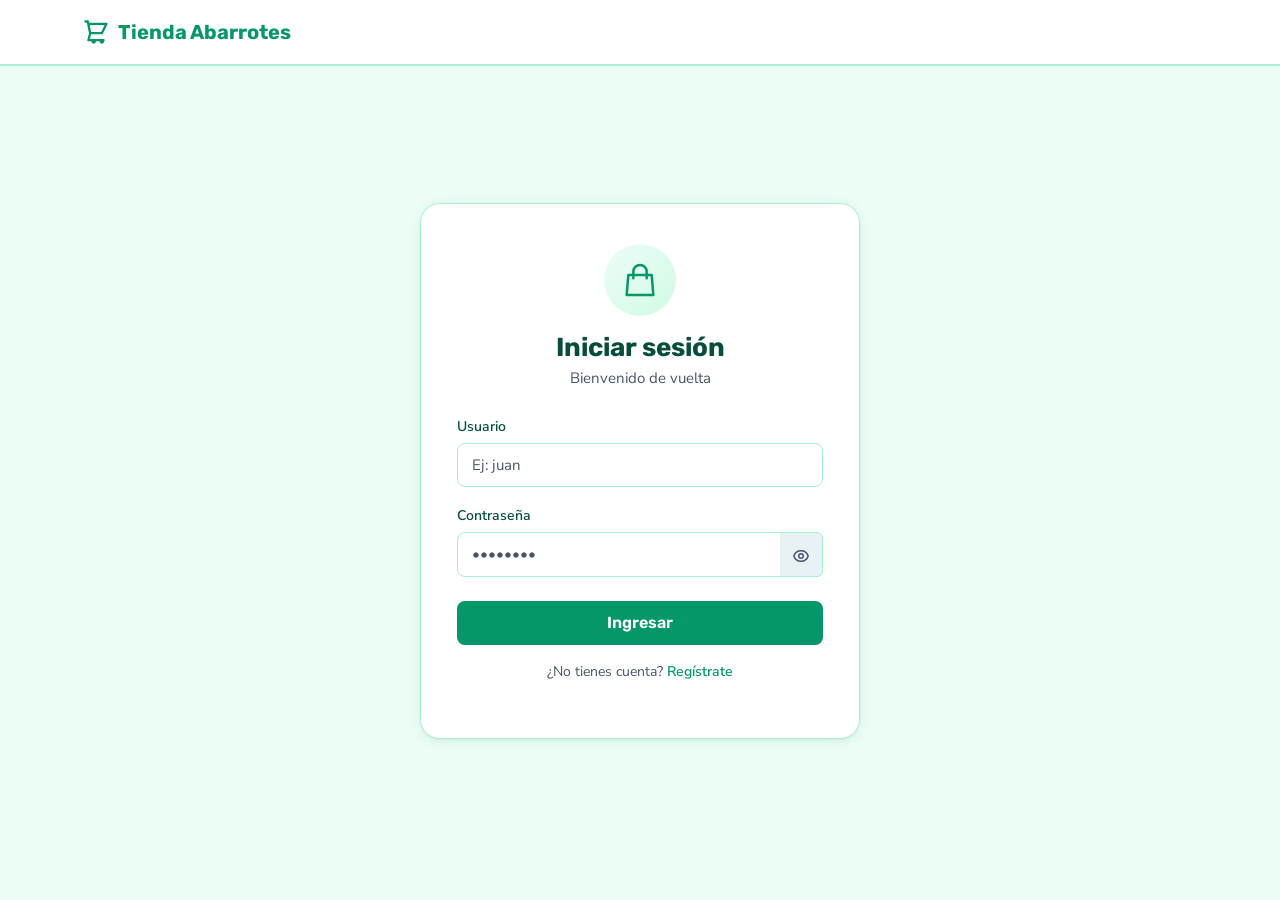
<file: mono-repo-example/UI/index.html>
<!DOCTYPE html>
<html lang="es">
<head>
  <meta charset="UTF-8" />
  <meta name="viewport" content="width=device-width, initial-scale=1.0" />
  <title>Tienda Abarrotes</title>
  <link href="https://cdn.jsdelivr.net/npm/bootstrap@5.3.3/dist/css/bootstrap.min.css" rel="stylesheet" />
  <link href="https://fonts.googleapis.com/css2?family=Nunito+Sans:wght@300;400;500;600;700&family=Rubik:wght@300;400;500;600;700&display=swap" rel="stylesheet" />
  <link rel="stylesheet" href="css/styles.css" />
</head>
<body>

  <!-- NAVBAR -->
  <nav class="navbar navbar-expand-lg ta-navbar sticky-top" id="mainNav">
    <div class="container">
      <a class="navbar-brand ta-brand" href="#" onclick="showPage('catalog')">
        <svg xmlns="http://www.w3.org/2000/svg" width="28" height="28" fill="none" viewBox="0 0 24 24" stroke="currentColor" stroke-width="2"><path stroke-linecap="round" stroke-linejoin="round" d="M3 3h2l.4 2M7 13h10l4-8H5.4M7 13L5.4 5M7 13l-1.5 6h13M10 19a1 1 0 100 2 1 1 0 000-2zm7 0a1 1 0 100 2 1 1 0 000-2z"/></svg>
        Tienda Abarrotes
      </a>
      <div class="d-flex align-items-center gap-3 ms-auto">
        <span class="ta-user-badge d-none" id="navUsername"></span>
        <button class="btn ta-btn-cart position-relative" onclick="showPage('cart')" id="cartBtn" style="display:none!important">
          <svg xmlns="http://www.w3.org/2000/svg" width="22" height="22" fill="none" viewBox="0 0 24 24" stroke="currentColor" stroke-width="2"><path stroke-linecap="round" stroke-linejoin="round" d="M3 3h2l.4 2M7 13h10l4-8H5.4M7 13L5.4 5M7 13l-1.5 6h13M10 19a1 1 0 100 2 1 1 0 000-2zm7 0a1 1 0 100 2 1 1 0 000-2z"/></svg>
          <span class="ta-cart-badge d-none" id="cartCount">0</span>
        </button>
        <button class="btn ta-btn-logout d-none" id="logoutBtn" onclick="logout()">Salir</button>
      </div>
    </div>
  </nav>

  <!-- TOAST -->
  <div class="ta-toast-container position-fixed top-0 end-0 p-3" style="z-index:9999">
    <div id="toastEl" class="toast align-items-center border-0" role="alert">
      <div class="d-flex">
        <div class="toast-body" id="toastMsg"></div>
        <button type="button" class="btn-close btn-close-white me-2 m-auto" data-bs-dismiss="toast"></button>
      </div>
    </div>
  </div>

  <!-- PAGE: LOGIN -->
  <div id="page-login" class="ta-page">
    <div class="container d-flex justify-content-center align-items-center" style="min-height:90vh">
      <div class="ta-auth-card">
        <div class="text-center mb-4">
          <div class="ta-auth-icon mb-3">
            <svg xmlns="http://www.w3.org/2000/svg" width="40" height="40" fill="none" viewBox="0 0 24 24" stroke="currentColor" stroke-width="1.5"><path stroke-linecap="round" stroke-linejoin="round" d="M16 11V7a4 4 0 00-8 0v4M5 9h14l1 12H4L5 9z"/></svg>
          </div>
          <h2 class="ta-auth-title">Iniciar sesión</h2>
          <p class="ta-auth-subtitle">Bienvenido de vuelta</p>
        </div>
        <div id="loginError" class="alert alert-danger d-none" role="alert"></div>
        <form id="loginForm" novalidate>
          <div class="mb-3">
            <label for="loginUsername" class="form-label ta-label">Usuario</label>
            <input type="text" class="form-control ta-input" id="loginUsername" placeholder="Ej: juan" required autocomplete="username" />
            <div class="invalid-feedback">Ingresa tu usuario.</div>
          </div>
          <div class="mb-4">
            <label for="loginPassword" class="form-label ta-label">Contraseña</label>
            <div class="input-group">
              <input type="password" class="form-control ta-input" id="loginPassword" placeholder="••••••••" required autocomplete="current-password" />
              <button class="btn ta-btn-eye" type="button" onclick="togglePassword('loginPassword', this)" aria-label="Mostrar contraseña">
                <svg xmlns="http://www.w3.org/2000/svg" width="18" height="18" fill="none" viewBox="0 0 24 24" stroke="currentColor" stroke-width="2"><path stroke-linecap="round" stroke-linejoin="round" d="M15 12a3 3 0 11-6 0 3 3 0 016 0z"/><path stroke-linecap="round" stroke-linejoin="round" d="M2.458 12C3.732 7.943 7.523 5 12 5c4.478 0 8.268 2.943 9.542 7-1.274 4.057-5.064 7-9.542 7-4.477 0-8.268-2.943-9.542-7z"/></svg>
              </button>
            </div>
            <div class="invalid-feedback">Ingresa tu contraseña.</div>
          </div>
          <button type="submit" class="btn ta-btn-primary w-100 mb-3" id="loginBtn">
            <span class="btn-text">Ingresar</span>
            <span class="spinner-border spinner-border-sm d-none" role="status"></span>
          </button>
          <p class="text-center ta-auth-switch">¿No tienes cuenta? <a href="#" onclick="showPage('register')">Regístrate</a></p>
        </form>
      </div>
    </div>
  </div>

  <!-- PAGE: REGISTER -->
  <div id="page-register" class="ta-page d-none">
    <div class="container d-flex justify-content-center align-items-center" style="min-height:90vh">
      <div class="ta-auth-card">
        <div class="text-center mb-4">
          <div class="ta-auth-icon mb-3">
            <svg xmlns="http://www.w3.org/2000/svg" width="40" height="40" fill="none" viewBox="0 0 24 24" stroke="currentColor" stroke-width="1.5"><path stroke-linecap="round" stroke-linejoin="round" d="M18 9v3m0 0v3m0-3h3m-3 0h-3m-2-5a4 4 0 11-8 0 4 4 0 018 0zM3 20a6 6 0 0112 0v1H3v-1z"/></svg>
          </div>
          <h2 class="ta-auth-title">Crear cuenta</h2>
          <p class="ta-auth-subtitle">Únete a la tienda</p>
        </div>
        <div id="registerError" class="alert alert-danger d-none" role="alert"></div>
        <div id="registerSuccess" class="alert alert-success d-none" role="alert"></div>
        <form id="registerForm" novalidate>
          <div class="mb-3">
            <label for="regUsername" class="form-label ta-label">Usuario</label>
            <input type="text" class="form-control ta-input" id="regUsername" placeholder="Ej: maria123" required minlength="3" autocomplete="username" />
            <div class="invalid-feedback">Mínimo 3 caracteres.</div>
          </div>
          <div class="mb-3">
            <label for="regEmail" class="form-label ta-label">Correo electrónico</label>
            <input type="email" class="form-control ta-input" id="regEmail" placeholder="correo@ejemplo.com" required autocomplete="email" />
            <div class="invalid-feedback">Correo válido requerido.</div>
          </div>
          <div class="mb-4">
            <label for="regPassword" class="form-label ta-label">Contraseña</label>
            <div class="input-group">
              <input type="password" class="form-control ta-input" id="regPassword" placeholder="••••••••" required minlength="6" autocomplete="new-password" />
              <button class="btn ta-btn-eye" type="button" onclick="togglePassword('regPassword', this)" aria-label="Mostrar contraseña">
                <svg xmlns="http://www.w3.org/2000/svg" width="18" height="18" fill="none" viewBox="0 0 24 24" stroke="currentColor" stroke-width="2"><path stroke-linecap="round" stroke-linejoin="round" d="M15 12a3 3 0 11-6 0 3 3 0 016 0z"/><path stroke-linecap="round" stroke-linejoin="round" d="M2.458 12C3.732 7.943 7.523 5 12 5c4.478 0 8.268 2.943 9.542 7-1.274 4.057-5.064 7-9.542 7-4.477 0-8.268-2.943-9.542-7z"/></svg>
              </button>
            </div>
            <div class="invalid-feedback">Mínimo 6 caracteres.</div>
          </div>
          <button type="submit" class="btn ta-btn-primary w-100 mb-3" id="registerBtn">
            <span class="btn-text">Registrarse</span>
            <span class="spinner-border spinner-border-sm d-none" role="status"></span>
          </button>
          <p class="text-center ta-auth-switch">¿Ya tienes cuenta? <a href="#" onclick="showPage('login')">Inicia sesión</a></p>
        </form>
      </div>
    </div>
  </div>

  <!-- PAGE: CATALOG -->
  <div id="page-catalog" class="ta-page d-none">
    <div class="ta-hero">
      <div class="container">
        <h1 class="ta-hero-title">Productos frescos<br>para tu hogar</h1>
        <p class="ta-hero-sub">Encuentra todo lo que necesitas en un solo lugar</p>
      </div>
    </div>
    <div class="container py-4">
      <!-- Filters -->
      <div class="ta-filters-bar mb-4">
        <div class="row g-3 align-items-end">
          <div class="col-12 col-md-4">
            <label for="filterName" class="form-label ta-label">Buscar producto</label>
            <input type="search" class="form-control ta-input" id="filterName" placeholder="Ej: leche, arroz..." />
          </div>
          <div class="col-6 col-md-2">
            <label for="filterCategory" class="form-label ta-label">Categoría</label>
            <select class="form-select ta-input" id="filterCategory">
              <option value="">Todas</option>
            </select>
          </div>
          <div class="col-6 col-md-2">
            <label for="filterMin" class="form-label ta-label">Precio mín.</label>
            <input type="number" class="form-control ta-input" id="filterMin" placeholder="0" min="0" />
          </div>
          <div class="col-6 col-md-2">
            <label for="filterMax" class="form-label ta-label">Precio máx.</label>
            <input type="number" class="form-control ta-input" id="filterMax" placeholder="∞" min="0" />
          </div>
          <div class="col-6 col-md-2">
            <button class="btn ta-btn-primary w-100" onclick="loadProducts()">
              <svg xmlns="http://www.w3.org/2000/svg" width="16" height="16" fill="none" viewBox="0 0 24 24" stroke="currentColor" stroke-width="2" class="me-1"><path stroke-linecap="round" stroke-linejoin="round" d="M21 21l-4.35-4.35M17 11A6 6 0 115 11a6 6 0 0112 0z"/></svg>
              Buscar
            </button>
          </div>
        </div>
      </div>

      <!-- Products Grid -->
      <div id="productsLoading" class="text-center py-5 d-none">
        <div class="spinner-border ta-spinner" role="status"><span class="visually-hidden">Cargando...</span></div>
        <p class="mt-3 ta-muted">Cargando productos...</p>
      </div>
      <div id="productsEmpty" class="ta-empty-state d-none">
        <svg xmlns="http://www.w3.org/2000/svg" width="64" height="64" fill="none" viewBox="0 0 24 24" stroke="currentColor" stroke-width="1"><path stroke-linecap="round" stroke-linejoin="round" d="M9.172 16.172a4 4 0 015.656 0M9 10h.01M15 10h.01M21 12a9 9 0 11-18 0 9 9 0 0118 0z"/></svg>
        <p>No se encontraron productos</p>
      </div>
      <div class="row row-cols-1 row-cols-sm-2 row-cols-md-3 row-cols-lg-4 g-4" id="productsGrid"></div>
    </div>
  </div>

  <!-- PAGE: CART -->
  <div id="page-cart" class="ta-page d-none">
    <div class="container py-5">
      <div class="d-flex align-items-center gap-3 mb-4">
        <button class="btn ta-btn-back" onclick="showPage('catalog')">
          <svg xmlns="http://www.w3.org/2000/svg" width="20" height="20" fill="none" viewBox="0 0 24 24" stroke="currentColor" stroke-width="2"><path stroke-linecap="round" stroke-linejoin="round" d="M15 19l-7-7 7-7"/></svg>
        </button>
        <h2 class="ta-page-title mb-0">Mi Carrito</h2>
      </div>

      <div id="cartLoading" class="text-center py-5 d-none">
        <div class="spinner-border ta-spinner" role="status"><span class="visually-hidden">Cargando...</span></div>
      </div>
      <div id="cartEmpty" class="ta-empty-state d-none">
        <svg xmlns="http://www.w3.org/2000/svg" width="64" height="64" fill="none" viewBox="0 0 24 24" stroke="currentColor" stroke-width="1"><path stroke-linecap="round" stroke-linejoin="round" d="M3 3h2l.4 2M7 13h10l4-8H5.4M7 13L5.4 5M7 13l-1.5 6h13M10 19a1 1 0 100 2 1 1 0 000-2zm7 0a1 1 0 100 2 1 1 0 000-2z"/></svg>
        <p>Tu carrito está vacío</p>
        <button class="btn ta-btn-primary mt-2" onclick="showPage('catalog')">Ver productos</button>
      </div>

      <div id="cartContent" class="d-none">
        <div class="row g-4">
          <div class="col-lg-8">
            <div class="ta-cart-list" id="cartItemsList"></div>
          </div>
          <div class="col-lg-4">
            <div class="ta-summary-card">
              <h5 class="ta-summary-title">Resumen del pedido</h5>
              <div class="d-flex justify-content-between mb-2">
                <span class="ta-muted">Subtotal</span>
                <span id="cartSubtotal" class="fw-600">$0</span>
              </div>
              <div class="d-flex justify-content-between mb-3">
                <span class="ta-muted">Envío</span>
                <span class="ta-accent fw-600">Gratis</span>
              </div>
              <hr class="ta-divider" />
              <div class="d-flex justify-content-between mb-4">
                <span class="fw-700 ta-foreground">Total</span>
                <span id="cartTotal" class="fw-700 ta-total-price">$0</span>
              </div>
              <button class="btn ta-btn-accent w-100 mb-2" onclick="confirmOrder()" id="confirmBtn">
                <svg xmlns="http://www.w3.org/2000/svg" width="18" height="18" fill="none" viewBox="0 0 24 24" stroke="currentColor" stroke-width="2" class="me-1"><path stroke-linecap="round" stroke-linejoin="round" d="M5 13l4 4L19 7"/></svg>
                <span class="btn-text">Confirmar Pedido</span>
                <span class="spinner-border spinner-border-sm d-none" role="status"></span>
              </button>
              <button class="btn ta-btn-ghost w-100" onclick="showPage('catalog')">Seguir comprando</button>
            </div>
          </div>
        </div>
      </div>
    </div>
  </div>

  <!-- PAGE: ORDERS -->
  <div id="page-orders" class="ta-page d-none">
    <div class="container py-5">
      <div class="d-flex align-items-center gap-3 mb-4">
        <button class="btn ta-btn-back" onclick="showPage('catalog')">
          <svg xmlns="http://www.w3.org/2000/svg" width="20" height="20" fill="none" viewBox="0 0 24 24" stroke="currentColor" stroke-width="2"><path stroke-linecap="round" stroke-linejoin="round" d="M15 19l-7-7 7-7"/></svg>
        </button>
        <h2 class="ta-page-title mb-0">Mis Pedidos</h2>
      </div>
      <div id="ordersLoading" class="text-center py-5 d-none">
        <div class="spinner-border ta-spinner" role="status"><span class="visually-hidden">Cargando...</span></div>
      </div>
      <div id="ordersEmpty" class="ta-empty-state d-none">
        <svg xmlns="http://www.w3.org/2000/svg" width="64" height="64" fill="none" viewBox="0 0 24 24" stroke="currentColor" stroke-width="1"><path stroke-linecap="round" stroke-linejoin="round" d="M9 5H7a2 2 0 00-2 2v12a2 2 0 002 2h10a2 2 0 002-2V7a2 2 0 00-2-2h-2M9 5a2 2 0 002 2h2a2 2 0 002-2M9 5a2 2 0 012-2h2a2 2 0 012 2"/></svg>
        <p>Aún no tienes pedidos</p>
      </div>
      <div id="ordersList"></div>
    </div>
  </div>

  <!-- PAGE: ORDER SUCCESS -->
  <div id="page-order-success" class="ta-page d-none">
    <div class="container d-flex justify-content-center align-items-center" style="min-height:80vh">
      <div class="ta-success-card text-center">
        <div class="ta-success-icon mb-4">
          <svg xmlns="http://www.w3.org/2000/svg" width="56" height="56" fill="none" viewBox="0 0 24 24" stroke="currentColor" stroke-width="1.5"><path stroke-linecap="round" stroke-linejoin="round" d="M9 12l2 2 4-4m6 2a9 9 0 11-18 0 9 9 0 0118 0z"/></svg>
        </div>
        <h2 class="ta-success-title">¡Pedido confirmado!</h2>
        <p class="ta-success-sub mb-2">Tu pedido fue procesado exitosamente.</p>
        <p class="ta-order-id mb-4" id="successOrderId"></p>
        <div class="d-flex gap-3 justify-content-center flex-wrap">
          <button class="btn ta-btn-primary" onclick="showPage('orders'); loadOrders()">Ver mis pedidos</button>
          <button class="btn ta-btn-ghost" onclick="showPage('catalog')">Seguir comprando</button>
        </div>
      </div>
    </div>
  </div>

  <script src="https://cdn.jsdelivr.net/npm/bootstrap@5.3.3/dist/js/bootstrap.bundle.min.js"></script>
  <script src="js/api.js"></script>
  <script src="js/app.js"></script>
</body>
</html>
</file>
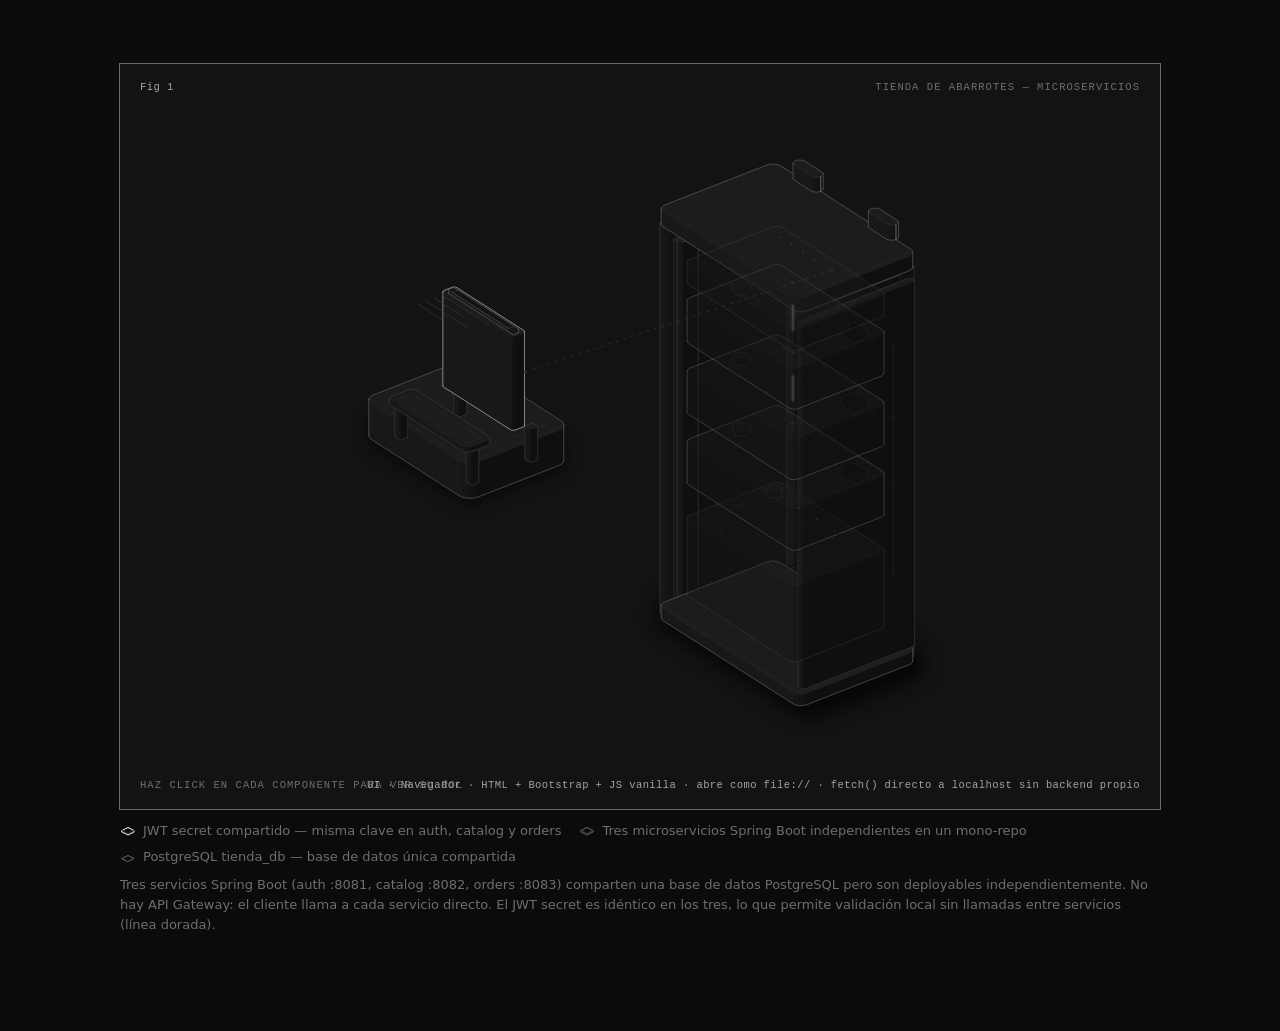
<file: mono-repo-example/arquitectura.html>
<!doctype html><html lang="en"><head><meta charset="utf-8"><meta name="viewport" content="width=device-width, initial-scale=1"><title>Tienda de Abarrotes — Arquitectura de Microservicios</title><style>
.iso{
  --anatomy-page:#0b0b0b;--anatomy-card:#131313;--anatomy-text:#a3a3a3;--anatomy-strong:#e6e6e6;--anatomy-muted:#6e6e6e;
  --anatomy-paper:#131313;--anatomy-face:#1b1b1b;--anatomy-top:#1c1c1c;
  --anatomy-shade-0:#0f0f0f;--anatomy-shade-1:#121212;--anatomy-shade-2:#151515;--anatomy-shade-3:#181818;
  --anatomy-lit-top:#262626;--anatomy-lit-shade:#1d1d1d;
  --anatomy-hi:#d4d4d4;--anatomy-mid:#6a6a6a;--anatomy-lo:#3e3e3e;--anatomy-faint:#2a2a2a;--anatomy-lit:#ffffff;
  --anatomy-halo:#050505;--anatomy-halo-opacity:.9;--anatomy-dot:#e6e6e6;
  --anatomy-red:#ff6b6b;--anatomy-green:#6be0a0;--anatomy-blue:#6b9bff;
  --anatomy-weight:.6px;--anatomy-ease:cubic-bezier(.32,.72,0,1);
  --anatomy-mono:ui-monospace,"SF Mono",Menlo,Consolas,monospace;
  --anatomy-lift:inset 0 1px 0 0 #ffffff0a,inset 0 0 0 1px #ffffff06,0 0 0 1px #00000026,0 1px 1px -.5px #00000014,0 3px 3px -1.5px #00000014,0 6px 6px -3px #00000014,0 12px 12px -6px #00000014;
}
.iso[data-theme="light"]{
  --anatomy-page:#f2f2ef;--anatomy-card:#fbfbfa;--anatomy-text:#57575a;--anatomy-strong:#18181a;--anatomy-muted:#8c8c90;
  --anatomy-paper:#fbfbfa;--anatomy-face:#ffffff;--anatomy-top:#ffffff;
  --anatomy-shade-0:#dcdcd9;--anatomy-shade-1:#e5e5e2;--anatomy-shade-2:#ededea;--anatomy-shade-3:#f4f4f1;
  --anatomy-lit-top:#ffffff;--anatomy-lit-shade:#eeeeeb;
  --anatomy-hi:#26262a;--anatomy-mid:#8a8a8f;--anatomy-lo:#b4b4b8;--anatomy-faint:#d4d4d6;--anatomy-lit:#000000;
  --anatomy-halo:#8a8a80;--anatomy-halo-opacity:.32;--anatomy-dot:#3a3a3e;
  --anatomy-red:#e5484d;--anatomy-green:#30a46c;--anatomy-blue:#3e63dd;
  --anatomy-lift:inset 0 1px 0 0 #ffffff,0 0 0 1px #0000000f,0 1px 1px -.5px #0000000a,0 3px 3px -1.5px #0000000a,0 6px 6px -3px #0000000a,0 12px 12px -6px #0000000a;
}
.iso-svg{display:block;width:100%;height:auto;overflow:visible}
.iso-svg path,.iso-svg circle{vector-effect:non-scaling-stroke}
.iso-fill{fill:var(--anatomy-paper);stroke:none}
.iso-solid[data-lit]>.iso-fill{fill:var(--anatomy-face)}
.iso-shade,.iso-top{stroke:none}
.iso-shade[data-shade="0"]{fill:var(--anatomy-shade-0)}
.iso-shade[data-shade="1"]{fill:var(--anatomy-shade-1)}
.iso-shade[data-shade="2"]{fill:var(--anatomy-shade-2)}
.iso-shade[data-shade="3"]{fill:var(--anatomy-shade-3)}
.iso-top{fill:var(--anatomy-top)}
.iso-solid[data-lit]>.iso-top{fill:var(--anatomy-lit-top)}
.iso-solid[data-lit]>.iso-shade{fill:var(--anatomy-lit-shade)}
.iso-solid[data-seamless]>.iso-shade,.iso-solid[data-seamless]>.iso-top{stroke-width:.4;stroke-linejoin:round}
.iso-solid[data-seamless]>.iso-shade[data-shade="0"]{stroke:var(--anatomy-shade-0)}
.iso-solid[data-seamless]>.iso-shade[data-shade="1"]{stroke:var(--anatomy-shade-1)}
.iso-solid[data-seamless]>.iso-shade[data-shade="2"]{stroke:var(--anatomy-shade-2)}
.iso-solid[data-seamless]>.iso-shade[data-shade="3"]{stroke:var(--anatomy-shade-3)}
.iso-solid[data-seamless]>.iso-top{stroke:var(--anatomy-top)}
.iso-solid[data-seamless][data-lit]>.iso-top{stroke:var(--anatomy-lit-top)}
.iso-solid[data-seamless][data-lit]>.iso-shade{stroke:var(--anatomy-lit-shade)}
.iso-solid[data-lit]>.iso-edge{stroke:var(--anatomy-lit)}
.iso-halo{fill:var(--anatomy-halo);stroke:none;filter:blur(9px);opacity:var(--anatomy-halo-opacity);transform:translateY(3px)}
.iso-line{fill:none;stroke:var(--anatomy-lo);stroke-width:var(--anatomy-weight);stroke-linecap:round;stroke-linejoin:round}
.iso-line[data-tone="hi"]{stroke:var(--anatomy-hi)}
.iso-line[data-tone="mid"]{stroke:var(--anatomy-mid)}
.iso-line[data-tone="lo"]{stroke:var(--anatomy-lo)}
.iso-line[data-tone="faint"]{stroke:var(--anatomy-faint)}
.iso-line[data-tone="lit"]{stroke:var(--anatomy-lit)}
.iso-line[data-tone="red"]{stroke:var(--anatomy-red)}
.iso-line[data-tone="green"]{stroke:var(--anatomy-green)}
.iso-line[data-tone="blue"]{stroke:var(--anatomy-blue)}
.iso-line[data-dotted]{stroke-dasharray:.01 3.5;stroke-width:1}
.iso-line[data-dashed]{stroke-dasharray:3 3}
.iso-line[data-flow]{stroke-dasharray:2 6}
.iso-wire-end{fill:var(--anatomy-paper);stroke:var(--anatomy-lo);stroke-width:var(--anatomy-weight)}
.iso-wire[data-tone="hi"] .iso-wire-end{stroke:var(--anatomy-hi)}
.iso-wire[data-tone="mid"] .iso-wire-end{stroke:var(--anatomy-mid)}
.iso-wire[data-tone="faint"] .iso-wire-end{stroke:var(--anatomy-faint)}
.iso-wire[data-tone="lit"] .iso-wire-end{stroke:var(--anatomy-lit)}
.iso-dots circle{fill:var(--anatomy-dot);stroke:none;opacity:.32}
.iso-dots[data-tone="hi"] circle{opacity:.85}
.iso-dots[data-tone="mid"] circle{opacity:.45}
.iso-dots[data-tone="lo"] circle{opacity:.22}
.iso-dots[data-tone="faint"] circle{opacity:.12}
.iso-face-text{fill:var(--anatomy-mid);font-family:var(--anatomy-mono);letter-spacing:.04em}
.iso-face-text[data-tone="hi"]{fill:var(--anatomy-hi)}
.iso-face-text[data-tone="lo"]{fill:var(--anatomy-lo)}
.iso-face-text[data-tone="faint"]{fill:var(--anatomy-faint)}
.tb-body{fill:var(--anatomy-shade-2);stroke:none}
.tb-shine{fill:var(--anatomy-top);stroke:none}
.tb-shade{fill:var(--anatomy-shade-0);stroke:none}
.tb-ring{fill:none;stroke:var(--anatomy-lo);stroke-width:.45;stroke-linecap:butt;stroke-linejoin:round}
.tb-ring[data-tone="mid"]{stroke:var(--anatomy-mid)}
.tb-ring[data-tone="faint"]{stroke:var(--anatomy-faint)}
.tb-ring[data-tone="hi"]{stroke:var(--anatomy-hi)}
@keyframes iso-flow{to{stroke-dashoffset:-32}}
@keyframes iso-pulse{0%,100%{opacity:.18}12%{opacity:1}40%{opacity:.18}}
.iso-line[data-flow]{animation:iso-flow 1600ms linear infinite}
.iso-dots circle[data-pulse]{animation:iso-pulse 1600ms steps(1,end) infinite;animation-delay:var(--pulse-at,0ms)}
.iso-figure{margin:32px 0 36px}
.iso-plate{position:relative;padding:52px 24px;border-radius:0;background:var(--anatomy-card);box-shadow:0 0 0 1px var(--anatomy-mid);--anatomy-paper:var(--anatomy-card)}
.iso-plate-corners{position:absolute;inset:18px 20px;pointer-events:none}
.iso-plate-corner{position:absolute;color:var(--anatomy-muted);font-family:var(--anatomy-mono);font-size:10.5px;line-height:1;letter-spacing:.04em;white-space:nowrap}
.iso-plate-corner[data-corner="fig"]{top:0;left:0;color:var(--anatomy-text)}
.iso-plate-corner[data-corner="title"]{top:0;right:0;text-transform:uppercase;letter-spacing:.1em}
.iso-plate-corner[data-corner="hint"]{bottom:0;left:0;text-transform:uppercase;letter-spacing:.1em}
.iso-plate-corner[data-corner="readout"]{right:0;bottom:0;color:var(--anatomy-text);font-variant-numeric:tabular-nums}
.iso-plate .iso-svg{margin:0 auto}
.iso-legend{display:grid;gap:8px;margin-top:12px;color:var(--anatomy-muted);font-size:13px;line-height:1.55}
.iso-keys{display:flex;flex-wrap:wrap;gap:6px 18px}
.iso-key{display:inline-flex;align-items:center;gap:7px}
.iso-swatch{width:16px;height:10px;flex:none;overflow:visible}
.iso-swatch path{fill:none;stroke:var(--anatomy-hi);stroke-width:1;vector-effect:non-scaling-stroke;stroke-linejoin:round;stroke-linecap:round}
.iso-swatch[data-mark="raised"] path,.iso-swatch[data-mark="flat"] path{stroke:var(--anatomy-mid)}
.iso-swatch[data-mark="lit"] path{stroke:var(--anatomy-lit)}
.iso-swatch[data-mark="dim"] path{stroke:var(--anatomy-lo)}
.iso-swatch[data-mark="dotted"] path{stroke-dasharray:.01 3;stroke-width:1.4}
.iso-swatch[data-mark="dashed"] path{stroke-dasharray:3 2.5}
.iso-swatch[data-mark="red"] path{stroke:var(--anatomy-red)}
.iso-swatch[data-mark="green"] path{stroke:var(--anatomy-green)}
.iso-swatch[data-mark="blue"] path{stroke:var(--anatomy-blue)}
.iso-swatch-crease{stroke:var(--anatomy-lo)!important}
@media (max-width:560px){.iso-plate{padding:48px 12px 70px}.iso-plate-corner[data-corner="hint"]{bottom:18px}}
@media (prefers-reduced-motion:reduce){.iso-line[data-flow],.iso-dots circle[data-pulse]{animation:none}}

*{box-sizing:border-box}
html{color-scheme:dark}
body[data-theme="light"]{color-scheme:light}
body{margin:0;background:var(--anatomy-page);color:var(--anatomy-text);font:14px/1.6 ui-sans-serif,system-ui,-apple-system,"Segoe UI",sans-serif;-webkit-font-smoothing:antialiased}
.iso-page{width:min(1040px,100% - 32px);margin:64px auto 96px}
</style></head><body class="iso" data-theme="dark"><main class="iso-page"><figure class="iso-figure"><div class="iso-plate"><div class="iso-plate-corners" aria-hidden="true"><span class="iso-plate-corner" data-corner="fig">Fig 1</span><span class="iso-plate-corner" data-corner="title">Tienda de Abarrotes — Microservicios</span><span class="iso-plate-corner" data-corner="hint">Haz click en cada componente para ver su rol</span><span class="iso-plate-corner" data-corner="readout" data-readout>Haz click en un componente para ver su rol en la arquitectura</span></div><div class="iso-stage"><svg xmlns="http://www.w3.org/2000/svg" class="iso-svg" viewBox="0 0 960 620" role="img" aria-label="Arquitectura Tienda de Abarrotes: tres microservicios Spring Boot (auth-service :8081, catalog-service :8082, orders-service :8083) comparten una base de datos PostgreSQL. Un navegador web consume los tres servicios directamente sin API Gateway. Una clave JWT compartida permite validación local en cada servicio."><path class="iso-halo" d="M495 470L495.1 468.4L495.8 466.9L497.1 465.4L499 464.1L501.3 463L594.5 426.6L597.2 425.7L600.2 425.1L603.4 424.8L606.6 424.9L609.8 425.2L612.7 425.9L615.3 426.8L617.6 428L751.1 513.4L752.8 514.8L754 516.3L754.5 517.9L754.5 534.9L754.4 536.5L753.7 538.1L752.4 539.6L750.6 540.9L748.2 542L655 578.4L652.3 579.3L649.3 579.9L646.1 580.1L642.9 580.1L639.8 579.8L636.8 579.1L634.2 578.2L632 577L498.5 491.6L496.7 490.2L495.6 488.7L495 487.1Z"/><g class="iso-solid"><path class="iso-fill" d="M586 480L586.6 477.5L588.8 475.2L592.3 473.3L596.8 472L601.9 471.6L607 471.9L611.6 473L615.4 474.7L617.9 477L618.8 479.5L618.8 483.5L618.2 486L616 488.3L612.5 490.2L608 491.5L603 492L597.9 491.6L593.2 490.6L589.5 488.8L587 486.6L586 484Z"/><path class="iso-shade" data-shade="0" d="M618.8 483.5L618.2 486L618.2 482L618.8 479.5ZM618.2 486L616 488.3L616 484.4L618.2 482ZM616 488.3L612.5 490.2L612.5 486.2L616 484.4Z"/><path class="iso-shade" data-shade="1" d="M612.5 490.2L608 491.5L608 487.5L612.5 486.2ZM608 491.5L603 492L603 488L608 487.5Z"/><path class="iso-shade" data-shade="2" d="M603 492L597.9 491.6L597.9 487.7L603 488ZM597.9 491.6L593.2 490.6L593.2 486.6L597.9 487.7Z"/><path class="iso-shade" data-shade="3" d="M593.2 490.6L589.5 488.8L589.5 484.8L593.2 486.6ZM589.5 488.8L587 486.6L587 482.6L589.5 484.8ZM587 486.6L586 484L586 480L587 482.6Z"/><path class="iso-top" d="M612.5 486.2L608 487.5L603 488L597.9 487.7L593.2 486.6L589.5 484.8L587 482.6L586 480L586.6 477.5L588.8 475.2L592.3 473.3L596.8 472L601.9 471.6L607 471.9L611.6 473L615.4 474.7L617.9 477L618.8 479.5L618.2 482L616 484.4Z"/><path class="iso-line iso-crease" data-tone="faint" d="M618.8 479.5L618.2 482L616 484.4L612.5 486.2L608 487.5L603 488L597.9 487.7L593.2 486.6L589.5 484.8L587 482.6L586 480"/><path class="iso-line iso-edge" data-tone="lo" d="M586 480L586.6 477.5L588.8 475.2L592.3 473.3L596.8 472L601.9 471.6L607 471.9L611.6 473L615.4 474.7L617.9 477L618.8 479.5M618.8 483.5L618.2 486L616 488.3L612.5 490.2L608 491.5L603 492L597.9 491.6L593.2 490.6L589.5 488.8L587 486.6L586 484M586 480L586 484M618.8 479.5L618.8 483.5"/></g><g class="iso-solid"><path class="iso-fill" d="M589.9 466.9L590.4 465L592.1 463.2L594.7 461.8L598.2 460.8L602 460.4L605.9 460.7L609.4 461.5L612.3 462.8L614.2 464.5L614.9 466.5L614.9 479.5L614.4 481.5L612.8 483.3L610.1 484.7L606.7 485.6L602.9 486L599 485.8L595.4 484.9L592.6 483.6L590.7 481.9L589.9 480Z"/><path class="iso-shade" data-shade="0" d="M614.9 479.5L614.4 481.5L614.4 468.4L614.9 466.5ZM614.4 481.5L612.8 483.3L612.8 470.2L614.4 468.4ZM612.8 483.3L610.1 484.7L610.1 471.6L612.8 470.2Z"/><path class="iso-shade" data-shade="1" d="M610.1 484.7L606.7 485.6L606.7 472.5L610.1 471.6ZM606.7 485.6L602.9 486L602.9 472.9L606.7 472.5Z"/><path class="iso-shade" data-shade="2" d="M602.9 486L599 485.8L599 472.7L602.9 472.9ZM599 485.8L595.4 484.9L595.4 471.8L599 472.7Z"/><path class="iso-shade" data-shade="3" d="M595.4 484.9L592.6 483.6L592.6 470.5L595.4 471.8ZM592.6 483.6L590.7 481.9L590.7 468.8L592.6 470.5ZM590.7 481.9L589.9 480L589.9 466.9L590.7 468.8Z"/><path class="iso-top" d="M610.1 471.6L606.7 472.5L602.9 472.9L599 472.7L595.4 471.8L592.6 470.5L590.7 468.8L589.9 466.9L590.4 465L592.1 463.2L594.7 461.8L598.2 460.8L602 460.4L605.9 460.7L609.4 461.5L612.3 462.8L614.2 464.5L614.9 466.5L614.4 468.4L612.8 470.2Z"/><path class="iso-line iso-crease" data-tone="faint" d="M614.9 466.5L614.4 468.4L612.8 470.2L610.1 471.6L606.7 472.5L602.9 472.9L599 472.7L595.4 471.8L592.6 470.5L590.7 468.8L589.9 466.9"/><path class="iso-line iso-edge" data-tone="mid" d="M589.9 466.9L590.4 465L592.1 463.2L594.7 461.8L598.2 460.8L602 460.4L605.9 460.7L609.4 461.5L612.3 462.8L614.2 464.5L614.9 466.5M614.9 479.5L614.4 481.5L612.8 483.3L610.1 484.7L606.7 485.6L602.9 486L599 485.8L595.4 484.9L592.6 483.6L590.7 481.9L589.9 480M589.9 466.9L589.9 480M614.9 466.5L614.9 479.5"/></g><g class="iso-solid"><path class="iso-fill" d="M544.6 496.2L545.2 493.7L547.4 491.4L550.9 489.5L555.4 488.2L560.4 487.7L565.5 488L570.2 489.1L573.9 490.9L576.4 493.1L577.4 495.7L577.4 499.6L576.8 502.2L574.6 504.5L571.1 506.4L566.6 507.6L561.6 508.1L556.5 507.8L551.8 506.7L548.1 505L545.6 502.7L544.6 500.2Z"/><path class="iso-shade" data-shade="0" d="M577.4 499.6L576.8 502.2L576.8 498.2L577.4 495.7ZM576.8 502.2L574.6 504.5L574.6 500.5L576.8 498.2ZM574.6 504.5L571.1 506.4L571.1 502.4L574.6 500.5Z"/><path class="iso-shade" data-shade="1" d="M571.1 506.4L566.6 507.6L566.6 503.7L571.1 502.4ZM566.6 507.6L561.6 508.1L561.6 504.2L566.6 503.7Z"/><path class="iso-shade" data-shade="2" d="M561.6 508.1L556.5 507.8L556.5 503.8L561.6 504.2ZM556.5 507.8L551.8 506.7L551.8 502.8L556.5 503.8Z"/><path class="iso-shade" data-shade="3" d="M551.8 506.7L548.1 505L548.1 501L551.8 502.8ZM548.1 505L545.6 502.7L545.6 498.8L548.1 501ZM545.6 502.7L544.6 500.2L544.6 496.2L545.6 498.8Z"/><path class="iso-top" d="M571.1 502.4L566.6 503.7L561.6 504.2L556.5 503.8L551.8 502.8L548.1 501L545.6 498.8L544.6 496.2L545.2 493.7L547.4 491.4L550.9 489.5L555.4 488.2L560.4 487.7L565.5 488L570.2 489.1L573.9 490.9L576.4 493.1L577.4 495.7L576.8 498.2L574.6 500.5Z"/><path class="iso-line iso-crease" data-tone="faint" d="M577.4 495.7L576.8 498.2L574.6 500.5L571.1 502.4L566.6 503.7L561.6 504.2L556.5 503.8L551.8 502.8L548.1 501L545.6 498.8L544.6 496.2"/><path class="iso-line iso-edge" data-tone="lo" d="M544.6 496.2L545.2 493.7L547.4 491.4L550.9 489.5L555.4 488.2L560.4 487.7L565.5 488L570.2 489.1L573.9 490.9L576.4 493.1L577.4 495.7M577.4 499.6L576.8 502.2L574.6 504.5L571.1 506.4L566.6 507.6L561.6 508.1L556.5 507.8L551.8 506.7L548.1 505L545.6 502.7L544.6 500.2M544.6 496.2L544.6 500.2M577.4 495.7L577.4 499.6"/></g><g class="iso-solid"><path class="iso-fill" d="M548.5 483.1L549 481.1L550.6 479.4L553.3 477.9L556.7 477L560.6 476.6L564.4 476.9L568 477.7L570.8 479L572.7 480.7L573.5 482.6L573.5 495.7L573 497.7L571.4 499.4L568.7 500.9L565.3 501.8L561.4 502.2L557.6 501.9L554 501.1L551.2 499.8L549.3 498.1L548.5 496.2Z"/><path class="iso-shade" data-shade="0" d="M573.5 495.7L573 497.7L573 484.6L573.5 482.6ZM573 497.7L571.4 499.4L571.4 486.3L573 484.6ZM571.4 499.4L568.7 500.9L568.7 487.8L571.4 486.3Z"/><path class="iso-shade" data-shade="1" d="M568.7 500.9L565.3 501.8L565.3 488.7L568.7 487.8ZM565.3 501.8L561.4 502.2L561.4 489.1L565.3 488.7Z"/><path class="iso-shade" data-shade="2" d="M561.4 502.2L557.6 501.9L557.6 488.9L561.4 489.1ZM557.6 501.9L554 501.1L554 488L557.6 488.9Z"/><path class="iso-shade" data-shade="3" d="M554 501.1L551.2 499.8L551.2 486.7L554 488ZM551.2 499.8L549.3 498.1L549.3 485L551.2 486.7ZM549.3 498.1L548.5 496.2L548.5 483.1L549.3 485Z"/><path class="iso-top" d="M568.7 487.8L565.3 488.7L561.4 489.1L557.6 488.9L554 488L551.2 486.7L549.3 485L548.5 483.1L549 481.1L550.6 479.4L553.3 477.9L556.7 477L560.6 476.6L564.4 476.9L568 477.7L570.8 479L572.7 480.7L573.5 482.6L573 484.6L571.4 486.3Z"/><path class="iso-line iso-crease" data-tone="faint" d="M573.5 482.6L573 484.6L571.4 486.3L568.7 487.8L565.3 488.7L561.4 489.1L557.6 488.9L554 488L551.2 486.7L549.3 485L548.5 483.1"/><path class="iso-line iso-edge" data-tone="mid" d="M548.5 483.1L549 481.1L550.6 479.4L553.3 477.9L556.7 477L560.6 476.6L564.4 476.9L568 477.7L570.8 479L572.7 480.7L573.5 482.6M573.5 495.7L573 497.7L571.4 499.4L568.7 500.9L565.3 501.8L561.4 502.2L557.6 501.9L554 501.1L551.2 499.8L549.3 498.1L548.5 496.2M548.5 483.1L548.5 496.2M573.5 482.6L573.5 495.7"/></g><g class="iso-solid"><path class="iso-fill" d="M666.9 531.8L667.6 529.3L669.7 527L673.2 525.1L677.7 523.8L682.8 523.3L687.9 523.7L692.5 524.7L696.3 526.5L698.8 528.7L699.8 531.3L699.8 535.2L699.1 537.8L697 540.1L693.5 542L689 543.2L683.9 543.7L678.8 543.4L674.2 542.3L670.4 540.6L667.9 538.3L666.9 535.8Z"/><path class="iso-shade" data-shade="0" d="M699.8 535.2L699.1 537.8L699.1 533.8L699.8 531.3ZM699.1 537.8L697 540.1L697 536.1L699.1 533.8ZM697 540.1L693.5 542L693.5 538L697 536.1Z"/><path class="iso-shade" data-shade="1" d="M693.5 542L689 543.2L689 539.3L693.5 538ZM689 543.2L683.9 543.7L683.9 539.8L689 539.3Z"/><path class="iso-shade" data-shade="2" d="M683.9 543.7L678.8 543.4L678.8 539.4L683.9 539.8ZM678.8 543.4L674.2 542.3L674.2 538.4L678.8 539.4Z"/><path class="iso-shade" data-shade="3" d="M674.2 542.3L670.4 540.6L670.4 536.6L674.2 538.4ZM670.4 540.6L667.9 538.3L667.9 534.4L670.4 536.6ZM667.9 538.3L666.9 535.8L666.9 531.8L667.9 534.4Z"/><path class="iso-top" d="M693.5 538L689 539.3L683.9 539.8L678.8 539.4L674.2 538.4L670.4 536.6L667.9 534.4L666.9 531.8L667.6 529.3L669.7 527L673.2 525.1L677.7 523.8L682.8 523.3L687.9 523.7L692.5 524.7L696.3 526.5L698.8 528.7L699.8 531.3L699.1 533.8L697 536.1Z"/><path class="iso-line iso-crease" data-tone="faint" d="M699.8 531.3L699.1 533.8L697 536.1L693.5 538L689 539.3L683.9 539.8L678.8 539.4L674.2 538.4L670.4 536.6L667.9 534.4L666.9 531.8"/><path class="iso-line iso-edge" data-tone="lo" d="M666.9 531.8L667.6 529.3L669.7 527L673.2 525.1L677.7 523.8L682.8 523.3L687.9 523.7L692.5 524.7L696.3 526.5L698.8 528.7L699.8 531.3M699.8 535.2L699.1 537.8L697 540.1L693.5 542L689 543.2L683.9 543.7L678.8 543.4L674.2 542.3L670.4 540.6L667.9 538.3L666.9 535.8M666.9 531.8L666.9 535.8M699.8 531.3L699.8 535.2"/></g><g class="iso-solid"><path class="iso-fill" d="M670.9 518.7L671.3 516.7L673 515L675.7 513.5L679.1 512.6L682.9 512.2L686.8 512.5L690.3 513.3L693.2 514.6L695.1 516.3L695.8 518.2L695.8 531.3L695.3 533.3L693.7 535L691 536.5L687.6 537.4L683.8 537.8L679.9 537.5L676.4 536.7L673.5 535.4L671.6 533.7L670.9 531.8Z"/><path class="iso-shade" data-shade="0" d="M695.8 531.3L695.3 533.3L695.3 520.2L695.8 518.2ZM695.3 533.3L693.7 535L693.7 521.9L695.3 520.2ZM693.7 535L691 536.5L691 523.4L693.7 521.9Z"/><path class="iso-shade" data-shade="1" d="M691 536.5L687.6 537.4L687.6 524.3L691 523.4ZM687.6 537.4L683.8 537.8L683.8 524.7L687.6 524.3Z"/><path class="iso-shade" data-shade="2" d="M683.8 537.8L679.9 537.5L679.9 524.5L683.8 524.7ZM679.9 537.5L676.4 536.7L676.4 523.6L679.9 524.5Z"/><path class="iso-shade" data-shade="3" d="M676.4 536.7L673.5 535.4L673.5 522.3L676.4 523.6ZM673.5 535.4L671.6 533.7L671.6 520.6L673.5 522.3ZM671.6 533.7L670.9 531.8L670.9 518.7L671.6 520.6Z"/><path class="iso-top" d="M691 523.4L687.6 524.3L683.8 524.7L679.9 524.5L676.4 523.6L673.5 522.3L671.6 520.6L670.9 518.7L671.3 516.7L673 515L675.7 513.5L679.1 512.6L682.9 512.2L686.8 512.5L690.3 513.3L693.2 514.6L695.1 516.3L695.8 518.2L695.3 520.2L693.7 521.9Z"/><path class="iso-line iso-crease" data-tone="faint" d="M695.8 518.2L695.3 520.2L693.7 521.9L691 523.4L687.6 524.3L683.8 524.7L679.9 524.5L676.4 523.6L673.5 522.3L671.6 520.6L670.9 518.7"/><path class="iso-line iso-edge" data-tone="mid" d="M670.9 518.7L671.3 516.7L673 515L675.7 513.5L679.1 512.6L682.9 512.2L686.8 512.5L690.3 513.3L693.2 514.6L695.1 516.3L695.8 518.2M695.8 531.3L695.3 533.3L693.7 535L691 536.5L687.6 537.4L683.8 537.8L679.9 537.5L676.4 536.7L673.5 535.4L671.6 533.7L670.9 531.8M670.9 518.7L670.9 531.8M695.8 518.2L695.8 531.3"/></g><g class="iso-solid"><path class="iso-fill" d="M625.5 548L626.1 545.5L628.3 543.1L631.8 541.3L636.3 540L641.3 539.5L646.4 539.8L651.1 540.9L654.9 542.7L657.4 544.9L658.3 547.4L658.3 551.4L657.7 554L655.5 556.3L652 558.2L647.5 559.4L642.5 559.9L637.4 559.6L632.7 558.5L629 556.8L626.5 554.5L625.5 552Z"/><path class="iso-shade" data-shade="0" d="M658.3 551.4L657.7 554L657.7 550L658.3 547.4ZM657.7 554L655.5 556.3L655.5 552.3L657.7 550ZM655.5 556.3L652 558.2L652 554.2L655.5 552.3Z"/><path class="iso-shade" data-shade="1" d="M652 558.2L647.5 559.4L647.5 555.4L652 554.2ZM647.5 559.4L642.5 559.9L642.5 555.9L647.5 555.4Z"/><path class="iso-shade" data-shade="2" d="M642.5 559.9L637.4 559.6L637.4 555.6L642.5 555.9ZM637.4 559.6L632.7 558.5L632.7 554.5L637.4 555.6Z"/><path class="iso-shade" data-shade="3" d="M632.7 558.5L629 556.8L629 552.8L632.7 554.5ZM629 556.8L626.5 554.5L626.5 550.5L629 552.8ZM626.5 554.5L625.5 552L625.5 548L626.5 550.5Z"/><path class="iso-top" d="M652 554.2L647.5 555.4L642.5 555.9L637.4 555.6L632.7 554.5L629 552.8L626.5 550.5L625.5 548L626.1 545.5L628.3 543.1L631.8 541.3L636.3 540L641.3 539.5L646.4 539.8L651.1 540.9L654.9 542.7L657.4 544.9L658.3 547.4L657.7 550L655.5 552.3Z"/><path class="iso-line iso-crease" data-tone="faint" d="M658.3 547.4L657.7 550L655.5 552.3L652 554.2L647.5 555.4L642.5 555.9L637.4 555.6L632.7 554.5L629 552.8L626.5 550.5L625.5 548"/><path class="iso-line iso-edge" data-tone="lo" d="M625.5 548L626.1 545.5L628.3 543.1L631.8 541.3L636.3 540L641.3 539.5L646.4 539.8L651.1 540.9L654.9 542.7L657.4 544.9L658.3 547.4M658.3 551.4L657.7 554L655.5 556.3L652 558.2L647.5 559.4L642.5 559.9L637.4 559.6L632.7 558.5L629 556.8L626.5 554.5L625.5 552M625.5 548L625.5 552M658.3 547.4L658.3 551.4"/></g><g class="iso-solid"><path class="iso-fill" d="M629.4 534.9L629.9 532.9L631.6 531.1L634.2 529.7L637.6 528.8L641.5 528.4L645.4 528.6L648.9 529.5L651.8 530.8L653.7 532.5L654.4 534.4L654.4 547.5L653.9 549.5L652.3 551.2L649.6 552.7L646.2 553.6L642.4 554L638.5 553.7L634.9 552.9L632.1 551.6L630.2 549.9L629.4 547.9Z"/><path class="iso-shade" data-shade="0" d="M654.4 547.5L653.9 549.5L653.9 536.4L654.4 534.4ZM653.9 549.5L652.3 551.2L652.3 538.1L653.9 536.4ZM652.3 551.2L649.6 552.7L649.6 539.6L652.3 538.1Z"/><path class="iso-shade" data-shade="1" d="M649.6 552.7L646.2 553.6L646.2 540.5L649.6 539.6ZM646.2 553.6L642.4 554L642.4 540.9L646.2 540.5Z"/><path class="iso-shade" data-shade="2" d="M642.4 554L638.5 553.7L638.5 540.6L642.4 540.9ZM638.5 553.7L634.9 552.9L634.9 539.8L638.5 540.6Z"/><path class="iso-shade" data-shade="3" d="M634.9 552.9L632.1 551.6L632.1 538.5L634.9 539.8ZM632.1 551.6L630.2 549.9L630.2 536.8L632.1 538.5ZM630.2 549.9L629.4 547.9L629.4 534.9L630.2 536.8Z"/><path class="iso-top" d="M649.6 539.6L646.2 540.5L642.4 540.9L638.5 540.6L634.9 539.8L632.1 538.5L630.2 536.8L629.4 534.9L629.9 532.9L631.6 531.1L634.2 529.7L637.6 528.8L641.5 528.4L645.4 528.6L648.9 529.5L651.8 530.8L653.7 532.5L654.4 534.4L653.9 536.4L652.3 538.1Z"/><path class="iso-line iso-crease" data-tone="faint" d="M654.4 534.4L653.9 536.4L652.3 538.1L649.6 539.6L646.2 540.5L642.4 540.9L638.5 540.6L634.9 539.8L632.1 538.5L630.2 536.8L629.4 534.9"/><path class="iso-line iso-edge" data-tone="mid" d="M629.4 534.9L629.9 532.9L631.6 531.1L634.2 529.7L637.6 528.8L641.5 528.4L645.4 528.6L648.9 529.5L651.8 530.8L653.7 532.5L654.4 534.4M654.4 547.5L653.9 549.5L652.3 551.2L649.6 552.7L646.2 553.6L642.4 554L638.5 553.7L634.9 552.9L632.1 551.6L630.2 549.9L629.4 547.9M629.4 534.9L629.4 547.9M654.4 534.4L654.4 547.5"/></g><g class="iso-solid"><path class="iso-fill" d="M501.8 105.9L502.2 105.3L503.1 104.8L505.7 103.8L506.8 103.5L508.1 103.5L509.3 103.7L510.3 104.1L635.7 184.4L636.3 185L636.4 185.6L636.4 561.2L636 561.8L635.1 562.3L632.5 563.3L631.4 563.6L630.1 563.7L628.9 563.5L627.9 563L502.5 482.8L501.9 482.2L501.8 481.6Z"/><path class="iso-shade" data-shade="0" d="M636.4 561.2L636 561.8L636 186.2L636.4 185.6ZM636 561.8L635.1 562.3L635.1 186.7L636 186.2ZM635.1 562.3L632.5 563.3L632.5 187.7L635.1 186.7Z"/><path class="iso-shade" data-shade="1" d="M632.5 563.3L631.4 563.6L631.4 188L632.5 187.7ZM631.4 563.6L630.1 563.7L630.1 188L631.4 188Z"/><path class="iso-shade" data-shade="2" d="M630.1 563.7L628.9 563.5L628.9 187.8L630.1 188Z"/><path class="iso-shade" data-shade="3" d="M628.9 563.5L627.9 563L627.9 187.4L628.9 187.8ZM627.9 563L502.5 482.8L502.5 107.2L627.9 187.4ZM502.5 482.8L501.9 482.2L501.9 106.6L502.5 107.2ZM501.9 482.2L501.8 481.6L501.8 105.9L501.9 106.6Z"/><path class="iso-top" d="M635.7 184.4L636.3 185L636.4 185.6L636 186.2L635.1 186.7L632.5 187.7L631.4 188L630.1 188L628.9 187.8L627.9 187.4L502.5 107.2L501.9 106.6L501.8 105.9L502.2 105.3L503.1 104.8L505.7 103.8L506.8 103.5L508.1 103.5L509.3 103.7L510.3 104.1Z"/><path class="iso-line iso-crease" data-tone="faint" d="M636.4 185.6L636 186.2L635.1 186.7L632.5 187.7L631.4 188L630.1 188L628.9 187.8L627.9 187.4L502.5 107.2L501.9 106.6L501.8 105.9"/><path class="iso-line iso-edge" data-tone="lo" d="M501.8 105.9L502.2 105.3L503.1 104.8L505.7 103.8L506.8 103.5L508.1 103.5L509.3 103.7L510.3 104.1L635.7 184.4L636.3 185L636.4 185.6M636.4 561.2L636 561.8L635.1 562.3L632.5 563.3L631.4 563.6L630.1 563.7L628.9 563.5L627.9 563L502.5 482.8L501.9 482.2L501.8 481.6M636.4 185.6L636.4 561.2M501.8 105.9L501.8 481.6"/></g><g class="iso-solid"><path class="iso-fill" d="M499.1 104L499.3 102.9L500.2 102L501.6 101.2L605.2 60.8L607 60.3L609 60.1L611 60.2L612.9 60.7L614.4 61.4L616.4 62.6L617.4 63.5L617.8 64.6L617.8 440.2L617.6 441.2L616.7 442.1L615.3 442.9L511.7 483.3L509.9 483.8L507.9 484L505.9 483.9L504 483.5L502.5 482.8L500.5 481.5L499.5 480.6L499.1 479.6Z"/><path class="iso-shade" data-shade="0" d="M617.8 440.2L617.6 441.2L617.6 65.6L617.8 64.6ZM617.6 441.2L616.7 442.1L616.7 66.5L617.6 65.6ZM616.7 442.1L615.3 442.9L615.3 67.3L616.7 66.5ZM615.3 442.9L511.7 483.3L511.7 107.7L615.3 67.3Z"/><path class="iso-shade" data-shade="1" d="M511.7 483.3L509.9 483.8L509.9 108.2L511.7 107.7ZM509.9 483.8L507.9 484L507.9 108.4L509.9 108.2Z"/><path class="iso-shade" data-shade="2" d="M507.9 484L505.9 483.9L505.9 108.3L507.9 108.4ZM505.9 483.9L504 483.5L504 107.9L505.9 108.3Z"/><path class="iso-shade" data-shade="3" d="M504 483.5L502.5 482.8L502.5 107.2L504 107.9ZM502.5 482.8L500.5 481.5L500.5 105.9L502.5 107.2ZM500.5 481.5L499.5 480.6L499.5 105L500.5 105.9ZM499.5 480.6L499.1 479.6L499.1 104L499.5 105Z"/><path class="iso-top" d="M616.4 62.6L617.4 63.5L617.8 64.6L617.6 65.6L616.7 66.5L615.3 67.3L511.7 107.7L509.9 108.2L507.9 108.4L505.9 108.3L504 107.9L502.5 107.2L500.5 105.9L499.5 105L499.1 104L499.3 102.9L500.2 102L501.6 101.2L605.2 60.8L607 60.3L609 60.1L611 60.2L612.9 60.7L614.4 61.4Z"/><path class="iso-line iso-crease" data-tone="faint" d="M617.8 64.6L617.6 65.6L616.7 66.5L615.3 67.3L511.7 107.7L509.9 108.2L507.9 108.4L505.9 108.3L504 107.9L502.5 107.2L500.5 105.9L499.5 105L499.1 104"/><path class="iso-line iso-edge" data-tone="lo" d="M499.1 104L499.3 102.9L500.2 102L501.6 101.2L605.2 60.8L607 60.3L609 60.1L611 60.2L612.9 60.7L614.4 61.4L616.4 62.6L617.4 63.5L617.8 64.6M617.8 440.2L617.6 441.2L616.7 442.1L615.3 442.9L511.7 483.3L509.9 483.8L507.9 484L505.9 483.9L504 483.5L502.5 482.8L500.5 481.5L499.5 480.6L499.1 479.6M617.8 64.6L617.8 440.2M499.1 104L499.1 479.6"/></g><g class="iso-solid"><path class="iso-fill" d="M626.5 185.5L626.8 184.5L627.7 183.6L629.1 182.8L732.6 142.3L734.4 141.9L736.4 141.7L738.5 141.8L740.3 142.2L741.8 142.9L743.9 144.2L744.9 145.1L745.3 146.1L745.3 521.7L745 522.8L744.1 523.7L742.7 524.4L639.2 564.9L637.4 565.4L635.4 565.6L633.3 565.5L631.4 565L629.9 564.3L627.9 563L626.9 562.1L626.5 561.1Z"/><path class="iso-shade" data-shade="0" d="M745.3 521.7L745 522.8L745 147.1L745.3 146.1ZM745 522.8L744.1 523.7L744.1 148.1L745 147.1ZM744.1 523.7L742.7 524.4L742.7 148.8L744.1 148.1ZM742.7 524.4L639.2 564.9L639.2 189.3L742.7 148.8Z"/><path class="iso-shade" data-shade="1" d="M639.2 564.9L637.4 565.4L637.4 189.8L639.2 189.3ZM637.4 565.4L635.4 565.6L635.4 190L637.4 189.8Z"/><path class="iso-shade" data-shade="2" d="M635.4 565.6L633.3 565.5L633.3 189.9L635.4 190ZM633.3 565.5L631.4 565L631.4 189.4L633.3 189.9Z"/><path class="iso-shade" data-shade="3" d="M631.4 565L629.9 564.3L629.9 188.7L631.4 189.4ZM629.9 564.3L627.9 563L627.9 187.4L629.9 188.7ZM627.9 563L626.9 562.1L626.9 186.5L627.9 187.4ZM626.9 562.1L626.5 561.1L626.5 185.5L626.9 186.5Z"/><path class="iso-top" d="M743.9 144.2L744.9 145.1L745.3 146.1L745 147.1L744.1 148.1L742.7 148.8L639.2 189.3L637.4 189.8L635.4 190L633.3 189.9L631.4 189.4L629.9 188.7L627.9 187.4L626.9 186.5L626.5 185.5L626.8 184.5L627.7 183.6L629.1 182.8L732.6 142.3L734.4 141.9L736.4 141.7L738.5 141.8L740.3 142.2L741.8 142.9Z"/><path class="iso-line iso-crease" data-tone="faint" d="M745.3 146.1L745 147.1L744.1 148.1L742.7 148.8L639.2 189.3L637.4 189.8L635.4 190L633.3 189.9L631.4 189.4L629.9 188.7L627.9 187.4L626.9 186.5L626.5 185.5"/><path class="iso-line iso-edge" data-tone="lo" d="M626.5 185.5L626.8 184.5L627.7 183.6L629.1 182.8L732.6 142.3L734.4 141.9L736.4 141.7L738.5 141.8L740.3 142.2L741.8 142.9L743.9 144.2L744.9 145.1L745.3 146.1M745.3 521.7L745 522.8L744.1 523.7L742.7 524.4L639.2 564.9L637.4 565.4L635.4 565.6L633.3 565.5L631.4 565L629.9 564.3L627.9 563L626.9 562.1L626.5 561.1M745.3 146.1L745.3 521.7M626.5 185.5L626.5 561.1"/></g><g class="iso-solid"><path class="iso-fill" d="M512.3 119.1L512.8 118.7L614.3 79L615.2 78.9L616.1 79.2L621.6 82.7L621.8 83.1L621.8 436L621.3 436.4L519.8 476.1L518.9 476.2L518 476L512.5 472.5L512.3 472Z"/><path class="iso-shade" data-shade="0" d="M621.8 436L621.3 436.4L621.3 83.6L621.8 83.1ZM621.3 436.4L519.8 476.1L519.8 123.2L621.3 83.6Z"/><path class="iso-shade" data-shade="1" d="M519.8 476.1L518.9 476.2L518.9 123.4L519.8 123.2Z"/><path class="iso-shade" data-shade="2" d="M518.9 476.2L518 476L518 123.1L518.9 123.4Z"/><path class="iso-shade" data-shade="3" d="M518 476L512.5 472.5L512.5 119.6L518 123.1ZM512.5 472.5L512.3 472L512.3 119.1L512.5 119.6Z"/><path class="iso-top" d="M621.6 82.7L621.8 83.1L621.3 83.6L519.8 123.2L518.9 123.4L518 123.1L512.5 119.6L512.3 119.1L512.8 118.7L614.3 79L615.2 78.9L616.1 79.2Z"/><path class="iso-line iso-crease" data-tone="faint" d="M621.8 83.1L621.3 83.6L519.8 123.2L518.9 123.4L518 123.1L512.5 119.6L512.3 119.1"/><path class="iso-line iso-bevel" data-tone="faint" d="M621.8 83.1L620.8 83.4L519.5 122.9L518.9 123L518.4 122.9L513.1 119.5L512.3 119.1"/><path class="iso-line iso-edge" data-tone="faint" d="M512.3 119.1L512.8 118.7L614.3 79L615.2 78.9L616.1 79.2L621.6 82.7L621.8 83.1M621.8 436L621.3 436.4L519.8 476.1L518.9 476.2L518 476L512.5 472.5L512.3 472M621.8 83.1L621.8 436M512.3 119.1L512.3 472"/></g><g class="iso-solid"><path class="iso-fill" d="M622.5 189.7L623 189.3L724.5 149.6L725.5 149.5L726.4 149.7L731.8 153.2L732.1 153.7L732.1 506.6L731.6 507L630.1 546.6L629.1 546.8L628.2 546.5L622.8 543L622.5 542.5Z"/><path class="iso-shade" data-shade="0" d="M732.1 506.6L731.6 507L731.6 154.1L732.1 153.7ZM731.6 507L630.1 546.6L630.1 193.8L731.6 154.1Z"/><path class="iso-shade" data-shade="1" d="M630.1 546.6L629.1 546.8L629.1 193.9L630.1 193.8Z"/><path class="iso-shade" data-shade="2" d="M629.1 546.8L628.2 546.5L628.2 193.7L629.1 193.9Z"/><path class="iso-shade" data-shade="3" d="M628.2 546.5L622.8 543L622.8 190.2L628.2 193.7ZM622.8 543L622.5 542.5L622.5 189.7L622.8 190.2Z"/><path class="iso-top" d="M731.8 153.2L732.1 153.7L731.6 154.1L630.1 193.8L629.1 193.9L628.2 193.7L622.8 190.2L622.5 189.7L623 189.3L724.5 149.6L725.5 149.5L726.4 149.7Z"/><path class="iso-line iso-crease" data-tone="faint" d="M732.1 153.7L731.6 154.1L630.1 193.8L629.1 193.9L628.2 193.7L622.8 190.2L622.5 189.7"/><path class="iso-line iso-bevel" data-tone="faint" d="M732.1 153.7L731.1 153.9L629.8 193.5L629.2 193.6L628.7 193.4L623.4 190L622.5 189.7"/><path class="iso-line iso-edge" data-tone="faint" d="M622.5 189.7L623 189.3L724.5 149.6L725.5 149.5L726.4 149.7L731.8 153.2L732.1 153.7M732.1 506.6L731.6 507L630.1 546.6L629.1 546.8L628.2 546.5L622.8 543L622.5 542.5M732.1 153.7L732.1 506.6M622.5 189.7L622.5 542.5"/></g><g class="iso-dots" data-tone="faint"><circle cx="567" cy="417" r="0.36"/></g><g class="iso-dots" data-tone="faint"><circle cx="567" cy="388.5" r="0.36"/></g><g class="iso-dots" data-tone="faint"><circle cx="567" cy="360.1" r="0.36"/></g><g class="iso-dots" data-tone="faint"><circle cx="567" cy="331.6" r="0.36"/></g><g class="iso-dots" data-tone="faint"><circle cx="567" cy="303.2" r="0.36"/></g><g class="iso-dots" data-tone="faint"><circle cx="567" cy="274.7" r="0.36"/></g><g class="iso-dots" data-tone="faint"><circle cx="567" cy="246.3" r="0.36"/></g><g class="iso-dots" data-tone="faint"><circle cx="567" cy="217.8" r="0.36"/></g><g class="iso-dots" data-tone="faint"><circle cx="567" cy="189.4" r="0.36"/></g><g class="iso-dots" data-tone="faint"><circle cx="567" cy="160.9" r="0.36"/></g><g class="iso-dots" data-tone="faint"><circle cx="567" cy="132.4" r="0.36"/></g><g class="iso-solid"><path class="iso-fill" d="M516 118.8L516.6 118.2L529.6 113.2L530.8 113L531.9 113.3L535.9 115.9L536.3 116.5L536.3 469.4L535.6 469.9L522.7 475L521.5 475.1L520.4 474.8L516.3 472.2L516 471.6Z"/><path class="iso-shade" data-shade="0" d="M536.3 469.4L535.6 469.9L535.6 117.1L536.3 116.5ZM535.6 469.9L522.7 475L522.7 122.1L535.6 117.1Z"/><path class="iso-shade" data-shade="1" d="M522.7 475L521.5 475.1L521.5 122.3L522.7 122.1Z"/><path class="iso-shade" data-shade="2" d="M521.5 475.1L520.4 474.8L520.4 122L521.5 122.3Z"/><path class="iso-shade" data-shade="3" d="M520.4 474.8L516.3 472.2L516.3 119.4L520.4 122ZM516.3 472.2L516 471.6L516 118.8L516.3 119.4Z"/><path class="iso-top" d="M535.9 115.9L536.3 116.5L535.6 117.1L522.7 122.1L521.5 122.3L520.4 122L516.3 119.4L516 118.8L516.6 118.2L529.6 113.2L530.8 113L531.9 113.3Z"/><path class="iso-line iso-crease" data-tone="faint" d="M536.3 116.5L535.6 117.1L522.7 122.1L521.5 122.3L520.4 122L516.3 119.4L516 118.8"/><path class="iso-line iso-bevel" data-tone="faint" d="M536.3 116.5L535.1 116.8L522.4 121.8L521.6 122L520.8 121.7L516.9 119.2L516 118.8"/><path class="iso-line iso-edge" data-tone="lo" d="M516 118.8L516.6 118.2L529.6 113.2L530.8 113L531.9 113.3L535.9 115.9L536.3 116.5M536.3 469.4L535.6 469.9L522.7 475L521.5 475.1L520.4 474.8L516.3 472.2L516 471.6M536.3 116.5L536.3 469.4M516 118.8L516 471.6"/></g><g class="iso-solid"><path class="iso-fill" d="M500.5 89.3L501.1 88L502.4 86.9L504.2 86L602.6 47.6L604.8 46.9L607.3 46.6L609.9 46.6L612.4 46.9L614.6 47.5L616.4 48.4L741.8 128.7L743.2 129.8L743.8 131L743.9 132.3L743.9 146.6L743.2 147.8L742 148.9L740.2 149.8L641.8 188.3L639.5 188.9L637.1 189.3L634.5 189.3L632 189L629.8 188.3L627.9 187.4L502.5 107.2L501.2 106L500.5 104.8L500.5 103.5Z"/><path class="iso-shade" data-shade="0" d="M743.9 146.6L743.2 147.8L743.2 133.6L743.9 132.3ZM743.2 147.8L742 148.9L742 134.7L743.2 133.6ZM742 148.9L740.2 149.8L740.2 135.6L742 134.7ZM740.2 149.8L641.8 188.3L641.8 174L740.2 135.6ZM641.8 188.3L639.5 188.9L639.5 174.7L641.8 174Z"/><path class="iso-shade" data-shade="1" d="M639.5 188.9L637.1 189.3L637.1 175L639.5 174.7ZM637.1 189.3L634.5 189.3L634.5 175.1L637.1 175Z"/><path class="iso-shade" data-shade="2" d="M634.5 189.3L632 189L632 174.7L634.5 175.1ZM632 189L629.8 188.3L629.8 174.1L632 174.7Z"/><path class="iso-shade" data-shade="3" d="M629.8 188.3L627.9 187.4L627.9 173.2L629.8 174.1ZM627.9 187.4L502.5 107.2L502.5 92.9L627.9 173.2ZM502.5 107.2L501.2 106L501.2 91.8L502.5 92.9ZM501.2 106L500.5 104.8L500.5 90.6L501.2 91.8ZM500.5 104.8L500.5 103.5L500.5 89.3L500.5 90.6Z"/><path class="iso-top" d="M741.8 128.7L743.2 129.8L743.8 131L743.9 132.3L743.2 133.6L742 134.7L740.2 135.6L641.8 174L639.5 174.7L637.1 175L634.5 175.1L632 174.7L629.8 174.1L627.9 173.2L502.5 92.9L501.2 91.8L500.5 90.6L500.5 89.3L501.1 88L502.4 86.9L504.2 86L602.6 47.6L604.8 46.9L607.3 46.6L609.9 46.6L612.4 46.9L614.6 47.5L616.4 48.4Z"/><path class="iso-line iso-crease" data-tone="faint" d="M743.9 132.3L743.2 133.6L742 134.7L740.2 135.6L641.8 174L639.5 174.7L637.1 175L634.5 175.1L632 174.7L629.8 174.1L627.9 173.2L502.5 92.9L501.2 91.8L500.5 90.6L500.5 89.3"/><path class="iso-line iso-bevel" data-tone="faint" d="M743.9 132.3L739 132.7L738.3 133.3L737.1 133.9L639.2 172.1L637.7 172.6L636.4 172.8L635 172.8L633.7 172.6L632.5 172.3L631.4 171.7L506.3 91.6L505.4 90.9L505.1 90.3L500.5 89.3"/><path class="iso-line iso-edge" data-tone="mid" d="M500.5 89.3L501.1 88L502.4 86.9L504.2 86L602.6 47.6L604.8 46.9L607.3 46.6L609.9 46.6L612.4 46.9L614.6 47.5L616.4 48.4L741.8 128.7L743.2 129.8L743.8 131L743.9 132.3M743.9 146.6L743.2 147.8L742 148.9L740.2 149.8L641.8 188.3L639.5 188.9L637.1 189.3L634.5 189.3L632 189L629.8 188.3L627.9 187.4L502.5 107.2L501.2 106L500.5 104.8L500.5 103.5M743.9 132.3L743.9 146.6M500.5 89.3L500.5 103.5"/></g><g class="iso-solid"><path class="iso-fill" d="M628.1 46.3L628.5 44.6L630.6 43.3L633.7 42.6L637.1 42.8L639.8 43.8L656 54.2L657.3 55.7L657.3 70L656.9 71.7L654.9 73L651.7 73.7L648.4 73.5L645.6 72.5L629.5 62.1L628.1 60.5Z"/><path class="iso-shade" data-shade="0" d="M657.3 70L656.9 71.7L656.9 57.4L657.3 55.7ZM656.9 71.7L654.9 73L654.9 58.8L656.9 57.4Z"/><path class="iso-shade" data-shade="1" d="M654.9 73L651.7 73.7L651.7 59.5L654.9 58.8Z"/><path class="iso-shade" data-shade="2" d="M651.7 73.7L648.4 73.5L648.4 59.2L651.7 59.5Z"/><path class="iso-shade" data-shade="3" d="M648.4 73.5L645.6 72.5L645.6 58.2L648.4 59.2ZM645.6 72.5L629.5 62.1L629.5 47.9L645.6 58.2ZM629.5 62.1L628.1 60.5L628.1 46.3L629.5 47.9Z"/><path class="iso-top" d="M656 54.2L657.3 55.7L656.9 57.4L654.9 58.8L654.9 58.8L651.7 59.5L648.4 59.2L645.6 58.2L629.5 47.9L628.1 46.3L628.5 44.6L630.6 43.3L630.6 43.3L633.7 42.6L637.1 42.8L639.8 43.8Z"/><path class="iso-line iso-crease" data-tone="faint" d="M657.3 55.7L656.9 57.4L654.9 58.8M654.9 58.8L651.7 59.5L648.4 59.2L645.6 58.2L629.5 47.9L628.1 46.3"/><path class="iso-line iso-bevel" data-tone="faint" d="M657.3 55.7L655.1 57.1L654.9 58.8M654.9 58.8L651.5 58.5L649.1 58.3L647 57.5L631.2 47.4L628.1 46.3"/><path class="iso-line iso-edge" data-tone="mid" d="M654.9 58.8L654.9 58.8M628.1 46.3L628.5 44.6L630.6 43.3L630.6 43.3L633.7 42.6L637.1 42.8L639.8 43.8L656 54.2L657.3 55.7M657.3 70L656.9 71.7L654.9 73M654.9 73L651.7 73.7L648.4 73.5L645.6 72.5L629.5 62.1L628.1 60.5M657.3 55.7L657.3 70M654.9 58.8L654.9 73M654.9 58.8L654.9 73M628.1 46.3L628.1 60.5"/></g><g class="iso-solid"><path class="iso-fill" d="M701 92.9L701.4 91.2L703.4 89.9L706.5 89.2L709.9 89.4L712.6 90.4L728.8 100.8L730.2 102.4L730.2 116.6L729.7 118.3L727.7 119.6L724.6 120.3L721.2 120.1L718.5 119.1L702.3 108.7L701 107.1Z"/><path class="iso-shade" data-shade="0" d="M730.2 116.6L729.7 118.3L729.7 104L730.2 102.4ZM729.7 118.3L727.7 119.6L727.7 105.4L729.7 104Z"/><path class="iso-shade" data-shade="1" d="M727.7 119.6L724.6 120.3L724.6 106.1L727.7 105.4Z"/><path class="iso-shade" data-shade="2" d="M724.6 120.3L721.2 120.1L721.2 105.9L724.6 106.1Z"/><path class="iso-shade" data-shade="3" d="M721.2 120.1L718.5 119.1L718.5 104.8L721.2 105.9ZM718.5 119.1L702.3 108.7L702.3 94.5L718.5 104.8ZM702.3 108.7L701 107.1L701 92.9L702.3 94.5Z"/><path class="iso-top" d="M728.8 100.8L730.2 102.4L729.7 104L727.7 105.4L727.7 105.4L724.6 106.1L721.2 105.9L718.5 104.8L702.3 94.5L701 92.9L701.4 91.2L703.4 89.9L703.4 89.9L706.5 89.2L709.9 89.4L712.6 90.4Z"/><path class="iso-line iso-crease" data-tone="faint" d="M730.2 102.4L729.7 104L727.7 105.4M727.7 105.4L724.6 106.1L721.2 105.9L718.5 104.8L702.3 94.5L701 92.9"/><path class="iso-line iso-bevel" data-tone="faint" d="M730.2 102.4L727.9 103.7L727.7 105.4M727.7 105.4L724.3 105.1L721.9 104.9L719.8 104.1L704 94L701 92.9"/><path class="iso-line iso-edge" data-tone="mid" d="M727.7 105.4L727.7 105.4M701 92.9L701.4 91.2L703.4 89.9L703.4 89.9L706.5 89.2L709.9 89.4L712.6 90.4L728.8 100.8L730.2 102.4M730.2 116.6L729.7 118.3L727.7 119.6M727.7 119.6L724.6 120.3L721.2 120.1L718.5 119.1L702.3 108.7L701 107.1M730.2 102.4L730.2 116.6M727.7 105.4L727.7 119.6M727.7 105.4L727.7 119.6M701 92.9L701 107.1"/></g><g class="iso-dots" data-tone="lo"><circle cx="605.8" cy="63" r="0.42"/><circle cx="711" cy="130.3" r="0.42"/><circle cx="533.3" cy="91.3" r="0.42"/><circle cx="638.5" cy="158.6" r="0.42"/></g><g class="iso-solid"><path class="iso-fill" d="M500.5 473.4L501.1 472.2L502.4 471.1L504.2 470.2L602.6 431.7L604.8 431.1L607.3 430.7L609.9 430.7L612.4 431L614.6 431.7L616.4 432.6L741.8 512.8L743.2 514L743.8 515.2L743.9 516.5L743.9 527.9L743.2 529.1L742 530.2L740.2 531.1L641.8 569.6L639.5 570.2L637.1 570.6L634.5 570.6L632 570.3L629.8 569.6L627.9 568.7L502.5 488.5L501.2 487.4L500.5 486.1L500.5 484.8Z"/><path class="iso-shade" data-shade="0" d="M743.9 527.9L743.2 529.1L743.2 517.7L743.9 516.5ZM743.2 529.1L742 530.2L742 518.8L743.2 517.7ZM742 530.2L740.2 531.1L740.2 519.8L742 518.8ZM740.2 531.1L641.8 569.6L641.8 558.2L740.2 519.8ZM641.8 569.6L639.5 570.2L639.5 558.9L641.8 558.2Z"/><path class="iso-shade" data-shade="1" d="M639.5 570.2L637.1 570.6L637.1 559.2L639.5 558.9ZM637.1 570.6L634.5 570.6L634.5 559.2L637.1 559.2Z"/><path class="iso-shade" data-shade="2" d="M634.5 570.6L632 570.3L632 558.9L634.5 559.2ZM632 570.3L629.8 569.6L629.8 558.3L632 558.9Z"/><path class="iso-shade" data-shade="3" d="M629.8 569.6L627.9 568.7L627.9 557.4L629.8 558.3ZM627.9 568.7L502.5 488.5L502.5 477.1L627.9 557.4ZM502.5 488.5L501.2 487.4L501.2 476L502.5 477.1ZM501.2 487.4L500.5 486.1L500.5 474.7L501.2 476ZM500.5 486.1L500.5 484.8L500.5 473.4L500.5 474.7Z"/><path class="iso-top" d="M741.8 512.8L743.2 514L743.8 515.2L743.9 516.5L743.2 517.7L742 518.8L740.2 519.8L641.8 558.2L639.5 558.9L637.1 559.2L634.5 559.2L632 558.9L629.8 558.3L627.9 557.4L502.5 477.1L501.2 476L500.5 474.7L500.5 473.4L501.1 472.2L502.4 471.1L504.2 470.2L602.6 431.7L604.8 431.1L607.3 430.7L609.9 430.7L612.4 431L614.6 431.7L616.4 432.6Z"/><path class="iso-line iso-crease" data-tone="faint" d="M743.9 516.5L743.2 517.7L742 518.8L740.2 519.8L641.8 558.2L639.5 558.9L637.1 559.2L634.5 559.2L632 558.9L629.8 558.3L627.9 557.4L502.5 477.1L501.2 476L500.5 474.7L500.5 473.4"/><path class="iso-line iso-bevel" data-tone="faint" d="M743.9 516.5L740.2 517.1L739.3 517.9L738 518.5L639.9 556.8L638.3 557.3L636.6 557.6L634.9 557.6L633.2 557.4L631.7 556.9L630.4 556.3L505.2 476.2L504.2 475.3L503.8 474.5L500.5 473.4"/><path class="iso-line iso-edge" data-tone="mid" d="M500.5 473.4L501.1 472.2L502.4 471.1L504.2 470.2L602.6 431.7L604.8 431.1L607.3 430.7L609.9 430.7L612.4 431L614.6 431.7L616.4 432.6L741.8 512.8L743.2 514L743.8 515.2L743.9 516.5M743.9 527.9L743.2 529.1L742 530.2L740.2 531.1L641.8 569.6L639.5 570.2L637.1 570.6L634.5 570.6L632 570.3L629.8 569.6L627.9 568.7L502.5 488.5L501.2 487.4L500.5 486.1L500.5 484.8M743.9 516.5L743.9 527.9M500.5 473.4L500.5 484.8"/></g><g class="iso-solid"><path class="iso-fill" d="M633.1 199.1L633.6 198.7L740.2 157L741.2 156.9L742.1 157.1L745.5 159.3L745.8 159.8L745.8 512.7L745.3 513.1L638.6 554.8L637.7 554.9L636.8 554.7L633.3 552.5L633.1 552Z"/><path class="iso-shade" data-shade="0" d="M745.8 512.7L745.3 513.1L745.3 160.2L745.8 159.8ZM745.3 513.1L638.6 554.8L638.6 201.9L745.3 160.2Z"/><path class="iso-shade" data-shade="1" d="M638.6 554.8L637.7 554.9L637.7 202.1L638.6 201.9Z"/><path class="iso-shade" data-shade="2" d="M637.7 554.9L636.8 554.7L636.8 201.8L637.7 202.1Z"/><path class="iso-shade" data-shade="3" d="M636.8 554.7L633.3 552.5L633.3 199.6L636.8 201.8ZM633.3 552.5L633.1 552L633.1 199.1L633.3 199.6Z"/><path class="iso-top" d="M745.5 159.3L745.8 159.8L745.3 160.2L638.6 201.9L637.7 202.1L636.8 201.8L633.3 199.6L633.1 199.1L633.6 198.7L740.2 157L741.2 156.9L742.1 157.1Z"/><path class="iso-line iso-edge" data-tone="lo" d="M633.1 199.1L633.6 198.7L740.2 157L741.2 156.9L742.1 157.1L745.5 159.3L745.8 159.8M745.8 512.7L745.3 513.1L638.6 554.8L637.7 554.9L636.8 554.7L633.3 552.5L633.1 552M745.8 159.8L745.8 512.7M633.1 199.1L633.1 552"/></g><g class="iso-dots" data-tone="lo"><circle cx="689.4" cy="481.1" r="0.32"/></g><g class="iso-dots" data-tone="lo"><circle cx="689.4" cy="424.2" r="0.32"/></g><g class="iso-dots" data-tone="lo"><circle cx="689.4" cy="367.3" r="0.32"/></g><g class="iso-dots" data-tone="lo"><circle cx="689.4" cy="310.4" r="0.32"/></g><g class="iso-dots" data-tone="lo"><circle cx="689.4" cy="253.5" r="0.32"/></g><g class="iso-dots" data-tone="lo"><circle cx="689.4" cy="196.5" r="0.32"/></g><g data-part="db"><g class="iso-solid"><path class="iso-fill" d="M525.7 388.6L526.1 387.8L526.9 387L528.1 386.4L608.4 355.1L609.9 354.6L611.5 354.4L613.3 354.4L614.9 354.6L616.4 355L617.6 355.6L714.7 417.8L715.6 418.5L716.1 419.3L716.1 420.2L716.1 494.2L715.7 495L714.8 495.8L713.6 496.4L633.3 527.7L631.9 528.2L630.2 528.4L628.5 528.4L626.8 528.2L625.3 527.8L624.1 527.2L527 465L526.1 464.3L525.7 463.5L525.7 462.6Z"/><path class="iso-shade" data-shade="0" d="M716.1 494.2L715.7 495L715.7 421L716.1 420.2ZM715.7 495L714.8 495.8L714.8 421.8L715.7 421ZM714.8 495.8L713.6 496.4L713.6 422.4L714.8 421.8ZM713.6 496.4L633.3 527.7L633.3 453.7L713.6 422.4ZM633.3 527.7L631.9 528.2L631.9 454.2L633.3 453.7Z"/><path class="iso-shade" data-shade="1" d="M631.9 528.2L630.2 528.4L630.2 454.4L631.9 454.2ZM630.2 528.4L628.5 528.4L628.5 454.4L630.2 454.4Z"/><path class="iso-shade" data-shade="2" d="M628.5 528.4L626.8 528.2L626.8 454.2L628.5 454.4ZM626.8 528.2L625.3 527.8L625.3 453.8L626.8 454.2Z"/><path class="iso-shade" data-shade="3" d="M625.3 527.8L624.1 527.2L624.1 453.2L625.3 453.8ZM624.1 527.2L527 465L527 391L624.1 453.2ZM527 465L526.1 464.3L526.1 390.3L527 391ZM526.1 464.3L525.7 463.5L525.7 389.5L526.1 390.3ZM525.7 463.5L525.7 462.6L525.7 388.6L525.7 389.5Z"/><path class="iso-top" d="M714.7 417.8L715.6 418.5L716.1 419.3L716.1 420.2L715.7 421L714.8 421.8L713.6 422.4L633.3 453.7L631.9 454.2L630.2 454.4L628.5 454.4L626.8 454.2L625.3 453.8L624.1 453.2L527 391L526.1 390.3L525.7 389.5L525.7 388.6L526.1 387.8L526.9 387L528.1 386.4L608.4 355.1L609.9 354.6L611.5 354.4L613.3 354.4L614.9 354.6L616.4 355L617.6 355.6Z"/><path class="iso-line iso-crease" data-tone="faint" d="M716.1 420.2L715.7 421L714.8 421.8L713.6 422.4L633.3 453.7L631.9 454.2L630.2 454.4L628.5 454.4L626.8 454.2L625.3 453.8L624.1 453.2L527 391L526.1 390.3L525.7 389.5L525.7 388.6"/><path class="iso-line iso-bevel" data-tone="faint" d="M716.1 420.2L712.6 420.4L712.2 420.8L711.4 421.2L631.5 452.4L630.6 452.7L629.8 452.8L628.9 452.8L628.1 452.7L627.3 452.5L626.6 452.1L529.7 390.1L529.2 389.7L528.9 389.2L525.7 388.6"/><path class="iso-line iso-edge" data-tone="mid" d="M525.7 388.6L526.1 387.8L526.9 387L528.1 386.4L608.4 355.1L609.9 354.6L611.5 354.4L613.3 354.4L614.9 354.6L616.4 355L617.6 355.6L714.7 417.8L715.6 418.5L716.1 419.3L716.1 420.2M716.1 494.2L715.7 495L714.8 495.8L713.6 496.4L633.3 527.7L631.9 528.2L630.2 528.4L628.5 528.4L626.8 528.2L625.3 527.8L624.1 527.2L527 465L526.1 464.3L525.7 463.5L525.7 462.6M716.1 420.2L716.1 494.2M525.7 388.6L525.7 462.6"/></g><g class="iso-dots" data-tone="hi"><circle cx="616.8" cy="368.5" r="0.65"/></g><g class="iso-dots" data-tone="hi"><circle cx="634" cy="379.5" r="0.65"/></g><g class="iso-dots" data-tone="hi"><circle cx="651.2" cy="390.5" r="0.65"/></g><g class="iso-dots" data-tone="hi"><circle cx="668.4" cy="401.5" r="0.65"/></g><g class="iso-dots" data-tone="lo"><circle cx="605.2" cy="373" r="0.65"/></g><g class="iso-dots" data-tone="lo"><circle cx="622.4" cy="384" r="0.65"/></g><g class="iso-dots" data-tone="lo"><circle cx="639.6" cy="395" r="0.65"/></g><g class="iso-dots" data-tone="lo"><circle cx="656.8" cy="406" r="0.65"/></g><g class="iso-dots" data-tone="lo"><circle cx="593.5" cy="377.6" r="0.65"/></g><g class="iso-dots" data-tone="lo"><circle cx="610.7" cy="388.6" r="0.65"/></g><g class="iso-dots" data-tone="lo"><circle cx="627.9" cy="399.6" r="0.65"/></g><g class="iso-dots" data-tone="lo"><circle cx="645.1" cy="410.6" r="0.65"/></g><g class="iso-dots" data-tone="lit"><circle cx="578.4" cy="377.2" r="0.9"/></g><g class="iso-solid"><path class="iso-fill" d="M601.9 361.6L602.7 359.9L604.9 358.5L608.1 357.8L611.6 357.8L614.7 358.6L616.9 360L617.6 361.7L617.6 366.2L616.8 368L614.6 369.3L611.4 370.1L607.9 370L604.8 369.3L602.6 367.9L601.9 366.2Z"/><path class="iso-shade" data-shade="0" d="M617.6 366.2L616.8 368L616.8 363.4L617.6 361.7ZM616.8 368L614.6 369.3L614.6 364.8L616.8 363.4Z"/><path class="iso-shade" data-shade="1" d="M614.6 369.3L611.4 370.1L611.4 365.5L614.6 364.8Z"/><path class="iso-shade" data-shade="2" d="M611.4 370.1L607.9 370L607.9 365.5L611.4 365.5ZM607.9 370L604.8 369.3L604.8 364.7L607.9 365.5Z"/><path class="iso-shade" data-shade="3" d="M604.8 369.3L602.6 367.9L602.6 363.3L604.8 364.7ZM602.6 367.9L601.9 366.2L601.9 361.6L602.6 363.3Z"/><path class="iso-top" d="M614.6 364.8L611.4 365.5L607.9 365.5L604.8 364.7L602.6 363.3L601.9 361.6L602.7 359.9L604.9 358.5L608.1 357.8L611.6 357.8L614.7 358.6L616.9 360L617.6 361.7L616.8 363.4Z"/><path class="iso-line iso-crease" data-tone="faint" d="M617.6 361.7L616.8 363.4L614.6 364.8L611.4 365.5L607.9 365.5L604.8 364.7L602.6 363.3L601.9 361.6"/><path class="iso-line iso-edge" data-tone="mid" d="M601.9 361.6L602.7 359.9L604.9 358.5L608.1 357.8L611.6 357.8L614.7 358.6L616.9 360L617.6 361.7M617.6 366.2L616.8 368L614.6 369.3L611.4 370.1L607.9 370L604.8 369.3L602.6 367.9L601.9 366.2M601.9 361.6L601.9 366.2M617.6 361.7L617.6 366.2"/></g><path class="iso-line" data-tone="lo" d="M611.6 362.8L609.9 363.1L608.1 362.9L607 362.2L606.9 361.2L607.9 360.5L609.6 360.2L611.4 360.4L612.5 361.2L612.6 362.1Z"/><path class="iso-line" data-tone="faint" d="M700.3 419.2L630.4 446.5L541.4 389.6L611.3 362.3Z"/><g class="iso-solid"><path class="iso-fill" d="M557.6 400L558.1 399.6L574.1 393.3L575.1 393.2L576 393.4L635 431.2L635.3 431.7L635.3 434L634.8 434.4L618.8 440.7L617.8 440.8L616.9 440.6L557.8 402.8L557.6 402.3Z"/><path class="iso-shade" data-shade="0" d="M635.3 434L634.8 434.4L634.8 432.1L635.3 431.7ZM634.8 434.4L618.8 440.7L618.8 438.4L634.8 432.1Z"/><path class="iso-shade" data-shade="1" d="M618.8 440.7L617.8 440.8L617.8 438.5L618.8 438.4Z"/><path class="iso-shade" data-shade="2" d="M617.8 440.8L616.9 440.6L616.9 438.3L617.8 438.5Z"/><path class="iso-shade" data-shade="3" d="M616.9 440.6L557.8 402.8L557.8 400.5L616.9 438.3ZM557.8 402.8L557.6 402.3L557.6 400L557.8 400.5Z"/><path class="iso-top" d="M635 431.2L635.3 431.7L634.8 432.1L618.8 438.4L617.8 438.5L616.9 438.3L557.8 400.5L557.6 400L558.1 399.6L574.1 393.3L575.1 393.2L576 393.4Z"/><path class="iso-line iso-edge" data-tone="lo" d="M557.6 400L558.1 399.6L574.1 393.3L575.1 393.2L576 393.4L635 431.2L635.3 431.7M635.3 434L634.8 434.4L618.8 440.7L617.8 440.8L616.9 440.6L557.8 402.8L557.6 402.3M635.3 431.7L635.3 434M557.6 400L557.6 402.3"/></g><path class="iso-line" data-tone="faint" data-free="" d="M574 397.5L626.6 431.2M567.6 400L614.1 429.8"/><g class="iso-dots" data-tone="lo"><circle cx="611.3" cy="362.3" r="0.42"/><circle cx="700.3" cy="419.2" r="0.42"/><circle cx="541.4" cy="389.6" r="0.42"/><circle cx="630.4" cy="446.5" r="0.42"/></g></g><g data-part="orders"><g class="iso-solid"><path class="iso-fill" d="M525.6 315.1L525.9 314.1L526.7 313.2L528.1 312.4L608.4 281.1L610.2 280.6L612.2 280.4L614.3 280.5L616.1 281L617.6 281.7L714.7 343.8L715.7 344.7L716.1 345.7L716.1 385.5L715.9 386.6L715 387.5L713.6 388.2L633.3 419.6L631.5 420.1L629.5 420.3L627.5 420.2L625.6 419.7L624.1 419L527 356.9L526 356L525.6 355Z"/><path class="iso-shade" data-shade="0" d="M716.1 385.5L715.9 386.6L715.9 346.7L716.1 345.7ZM715.9 386.6L715 387.5L715 347.7L715.9 346.7ZM715 387.5L713.6 388.2L713.6 348.4L715 347.7ZM713.6 388.2L633.3 419.6L633.3 379.8L713.6 348.4Z"/><path class="iso-shade" data-shade="1" d="M633.3 419.6L631.5 420.1L631.5 380.3L633.3 379.8ZM631.5 420.1L629.5 420.3L629.5 380.5L631.5 380.3Z"/><path class="iso-shade" data-shade="2" d="M629.5 420.3L627.5 420.2L627.5 380.3L629.5 380.5ZM627.5 420.2L625.6 419.7L625.6 379.9L627.5 380.3Z"/><path class="iso-shade" data-shade="3" d="M625.6 419.7L624.1 419L624.1 379.2L625.6 379.9ZM624.1 419L527 356.9L527 317.1L624.1 379.2ZM527 356.9L526 356L526 316.2L527 317.1ZM526 356L525.6 355L525.6 315.1L526 316.2Z"/><path class="iso-top" d="M714.7 343.8L715.7 344.7L716.1 345.7L715.9 346.7L715 347.7L713.6 348.4L633.3 379.8L631.5 380.3L629.5 380.5L627.5 380.3L625.6 379.9L624.1 379.2L527 317.1L526 316.2L525.6 315.1L525.9 314.1L526.7 313.2L528.1 312.4L608.4 281.1L610.2 280.6L612.2 280.4L614.3 280.5L616.1 281L617.6 281.7Z"/><path class="iso-line iso-crease" data-tone="faint" d="M716.1 345.7L715.9 346.7L715 347.7L713.6 348.4L633.3 379.8L631.5 380.3L629.5 380.5L627.5 380.3L625.6 379.9L624.1 379.2L527 317.1L526 316.2L525.6 315.1"/><path class="iso-line iso-bevel" data-tone="faint" d="M716.1 345.7L713.4 346.4L712.8 346.9L711.8 347.4L631.9 378.7L630.6 379L629.4 379.1L628.2 379.1L627.1 378.8L626.1 378.3L529.2 316.3L528.5 315.7L525.6 315.1"/><path class="iso-line iso-edge" data-tone="hi" d="M525.6 315.1L525.9 314.1L526.7 313.2L528.1 312.4L608.4 281.1L610.2 280.6L612.2 280.4L614.3 280.5L616.1 281L617.6 281.7L714.7 343.8L715.7 344.7L716.1 345.7M716.1 385.5L715.9 386.6L715 387.5L713.6 388.2L633.3 419.6L631.5 420.1L629.5 420.3L627.5 420.2L625.6 419.7L624.1 419L527 356.9L526 356L525.6 355M716.1 345.7L716.1 385.5M525.6 315.1L525.6 355"/></g><path class="iso-line" data-tone="faint" d="M702.6 345.4L630.1 373.7L539.1 315.5L611.6 287.1Z"/><g class="iso-dots" data-tone="hi"><circle cx="619.4" cy="293.5" r="0.58"/></g><g class="iso-dots" data-tone="lo"><circle cx="627.9" cy="298.9" r="0.58"/></g><g class="iso-dots" data-tone="lo"><circle cx="636.4" cy="304.3" r="0.58"/></g><g class="iso-dots" data-tone="lo"><circle cx="644.9" cy="309.8" r="0.58"/></g><g class="iso-dots" data-tone="lo"><circle cx="653.4" cy="315.2" r="0.58"/></g><g class="iso-solid"><path class="iso-fill" d="M569.9 300.4L571 298.9L573.1 297.6L576.1 296.8L579.4 296.7L582.6 297.2L585.1 298.3L586.6 299.8L586.9 301.5L586.9 306L585.8 307.6L583.7 308.9L580.7 309.6L577.4 309.8L574.2 309.2L571.7 308.1L570.2 306.7L569.9 305Z"/><path class="iso-shade" data-shade="0" d="M586.9 306L585.8 307.6L585.8 303.1L586.9 301.5ZM585.8 307.6L583.7 308.9L583.7 304.3L585.8 303.1Z"/><path class="iso-shade" data-shade="1" d="M583.7 308.9L580.7 309.6L580.7 305.1L583.7 304.3ZM580.7 309.6L577.4 309.8L577.4 305.2L580.7 305.1Z"/><path class="iso-shade" data-shade="2" d="M577.4 309.8L574.2 309.2L574.2 304.7L577.4 305.2Z"/><path class="iso-shade" data-shade="3" d="M574.2 309.2L571.7 308.1L571.7 303.6L574.2 304.7ZM571.7 308.1L570.2 306.7L570.2 302.1L571.7 303.6ZM570.2 306.7L569.9 305L569.9 300.4L570.2 302.1Z"/><path class="iso-top" d="M583.7 304.3L580.7 305.1L577.4 305.2L574.2 304.7L571.7 303.6L570.2 302.1L569.9 300.4L571 298.9L573.1 297.6L576.1 296.8L579.4 296.7L582.6 297.2L585.1 298.3L586.6 299.8L586.9 301.5L585.8 303.1Z"/><path class="iso-line iso-crease" data-tone="faint" d="M586.9 301.5L585.8 303.1L583.7 304.3L580.7 305.1L577.4 305.2L574.2 304.7L571.7 303.6L570.2 302.1L569.9 300.4"/><path class="iso-line iso-edge" data-tone="mid" d="M569.9 300.4L571 298.9L573.1 297.6L576.1 296.8L579.4 296.7L582.6 297.2L585.1 298.3L586.6 299.8L586.9 301.5M586.9 306L585.8 307.6L583.7 308.9L580.7 309.6L577.4 309.8L574.2 309.2L571.7 308.1L570.2 306.7L569.9 305M569.9 300.4L569.9 305M586.9 301.5L586.9 306"/></g><path class="iso-line" data-tone="lo" d="M580.4 302.3L578.9 302.6L577.2 302.5L575.8 302L575.1 301.2L575.4 300.3L576.4 299.7L577.9 299.3L579.6 299.4L581 299.9L581.7 300.7L581.4 301.6Z"/><g class="iso-solid"><path class="iso-fill" d="M673.9 339.9L674.5 339.3L684.9 335.3L686.1 335.1L687.2 335.4L699.3 343.2L699.7 343.8L699.7 350.9L699 351.4L688.7 355.5L687.5 355.7L686.4 355.4L674.2 347.6L673.9 347Z"/><path class="iso-line iso-crease" data-tone="faint" d="M699.7 343.8L699 344.3L688.7 348.4L687.5 348.5L686.4 348.2L674.2 340.5L673.9 339.9"/><path class="iso-line iso-edge" data-tone="lo" d="M673.9 339.9L674.5 339.3L684.9 335.3L686.1 335.1L687.2 335.4L699.3 343.2L699.7 343.8M699.7 350.9L699 351.4L688.7 355.5L687.5 355.7L686.4 355.4L674.2 347.6L673.9 347M699.7 343.8L699.7 350.9M673.9 339.9L673.9 347"/></g><g class="iso-solid"><path class="iso-fill" d="M617.1 302.8L617.6 302.3L633.7 296L634.6 295.9L635.5 296.2L690.5 331.4L690.8 331.9L690.8 334.1L690.3 334.6L674.3 340.8L673.3 341L672.4 340.7L617.4 305.5L617.1 305Z"/><path class="iso-shade" data-shade="0" d="M690.8 334.1L690.3 334.6L690.3 332.3L690.8 331.9ZM690.3 334.6L674.3 340.8L674.3 338.6L690.3 332.3Z"/><path class="iso-shade" data-shade="1" d="M674.3 340.8L673.3 341L673.3 338.7L674.3 338.6Z"/><path class="iso-shade" data-shade="2" d="M673.3 341L672.4 340.7L672.4 338.5L673.3 338.7Z"/><path class="iso-shade" data-shade="3" d="M672.4 340.7L617.4 305.5L617.4 303.2L672.4 338.5ZM617.4 305.5L617.1 305L617.1 302.8L617.4 303.2Z"/><path class="iso-top" d="M690.5 331.4L690.8 331.9L690.3 332.3L674.3 338.6L673.3 338.7L672.4 338.5L617.4 303.2L617.1 302.8L617.6 302.3L633.7 296L634.6 295.9L635.5 296.2Z"/><path class="iso-line iso-edge" data-tone="lo" d="M617.1 302.8L617.6 302.3L633.7 296L634.6 295.9L635.5 296.2L690.5 331.4L690.8 331.9M690.8 334.1L690.3 334.6L674.3 340.8L673.3 341L672.4 340.7L617.4 305.5L617.1 305M690.8 331.9L690.8 334.1M617.1 302.8L617.1 305"/></g><path class="iso-line" data-tone="faint" data-free="" d="M633.6 300.3L682.1 331.3M627.1 302.8L669.6 330"/><g class="iso-dots" data-tone="lo"><circle cx="611.3" cy="288.3" r="0.38"/><circle cx="700.3" cy="345.3" r="0.38"/><circle cx="541.4" cy="315.6" r="0.38"/><circle cx="630.4" cy="372.6" r="0.38"/></g></g><g data-part="catalog"><g class="iso-solid"><path class="iso-fill" d="M525.6 246.9L525.9 245.8L526.7 244.9L528.1 244.1L608.4 212.8L610.2 212.3L612.2 212.1L614.3 212.2L616.1 212.7L617.6 213.4L714.7 275.5L715.7 276.4L716.1 277.4L716.1 317.2L715.9 318.3L715 319.2L713.6 320L633.3 351.3L631.5 351.8L629.5 352L627.5 351.9L625.6 351.4L624.1 350.7L527 288.6L526 287.7L525.6 286.7Z"/><path class="iso-shade" data-shade="0" d="M716.1 317.2L715.9 318.3L715.9 278.4L716.1 277.4ZM715.9 318.3L715 319.2L715 279.4L715.9 278.4ZM715 319.2L713.6 320L713.6 280.1L715 279.4ZM713.6 320L633.3 351.3L633.3 311.5L713.6 280.1Z"/><path class="iso-shade" data-shade="1" d="M633.3 351.3L631.5 351.8L631.5 312L633.3 311.5ZM631.5 351.8L629.5 352L629.5 312.2L631.5 312Z"/><path class="iso-shade" data-shade="2" d="M629.5 352L627.5 351.9L627.5 312L629.5 312.2ZM627.5 351.9L625.6 351.4L625.6 311.6L627.5 312Z"/><path class="iso-shade" data-shade="3" d="M625.6 351.4L624.1 350.7L624.1 310.9L625.6 311.6ZM624.1 350.7L527 288.6L527 248.8L624.1 310.9ZM527 288.6L526 287.7L526 247.9L527 248.8ZM526 287.7L525.6 286.7L525.6 246.9L526 247.9Z"/><path class="iso-top" d="M714.7 275.5L715.7 276.4L716.1 277.4L715.9 278.4L715 279.4L713.6 280.1L633.3 311.5L631.5 312L629.5 312.2L627.5 312L625.6 311.6L624.1 310.9L527 248.8L526 247.9L525.6 246.9L525.9 245.8L526.7 244.9L528.1 244.1L608.4 212.8L610.2 212.3L612.2 212.1L614.3 212.2L616.1 212.7L617.6 213.4Z"/><path class="iso-line iso-crease" data-tone="faint" d="M716.1 277.4L715.9 278.4L715 279.4L713.6 280.1L633.3 311.5L631.5 312L629.5 312.2L627.5 312L625.6 311.6L624.1 310.9L527 248.8L526 247.9L525.6 246.9"/><path class="iso-line iso-bevel" data-tone="faint" d="M716.1 277.4L713.4 278.1L712.8 278.6L711.8 279.1L631.9 310.4L630.6 310.7L629.4 310.8L628.2 310.8L627.1 310.5L626.1 310L529.2 248L528.5 247.4L525.6 246.9"/><path class="iso-line iso-edge" data-tone="hi" d="M525.6 246.9L525.9 245.8L526.7 244.9L528.1 244.1L608.4 212.8L610.2 212.3L612.2 212.1L614.3 212.2L616.1 212.7L617.6 213.4L714.7 275.5L715.7 276.4L716.1 277.4M716.1 317.2L715.9 318.3L715 319.2L713.6 320L633.3 351.3L631.5 351.8L629.5 352L627.5 351.9L625.6 351.4L624.1 350.7L527 288.6L526 287.7L525.6 286.7M716.1 277.4L716.1 317.2M525.6 246.9L525.6 286.7"/></g><path class="iso-line" data-tone="faint" d="M702.6 277.1L630.1 305.4L539.1 247.2L611.6 218.8Z"/><g class="iso-dots" data-tone="hi"><circle cx="619.4" cy="225.2" r="0.58"/></g><g class="iso-dots" data-tone="lo"><circle cx="627.9" cy="230.6" r="0.58"/></g><g class="iso-dots" data-tone="lo"><circle cx="636.4" cy="236" r="0.58"/></g><g class="iso-dots" data-tone="lo"><circle cx="644.9" cy="241.5" r="0.58"/></g><g class="iso-dots" data-tone="lo"><circle cx="653.4" cy="246.9" r="0.58"/></g><g class="iso-solid"><path class="iso-fill" d="M569.9 232.1L571 230.6L573.1 229.3L576.1 228.6L579.4 228.4L582.6 228.9L585.1 230L586.6 231.5L586.9 233.2L586.9 237.7L585.8 239.3L583.7 240.6L580.7 241.3L577.4 241.5L574.2 240.9L571.7 239.8L570.2 238.4L569.9 236.7Z"/><path class="iso-shade" data-shade="0" d="M586.9 237.7L585.8 239.3L585.8 234.8L586.9 233.2ZM585.8 239.3L583.7 240.6L583.7 236L585.8 234.8Z"/><path class="iso-shade" data-shade="1" d="M583.7 240.6L580.7 241.3L580.7 236.8L583.7 236ZM580.7 241.3L577.4 241.5L577.4 236.9L580.7 236.8Z"/><path class="iso-shade" data-shade="2" d="M577.4 241.5L574.2 240.9L574.2 236.4L577.4 236.9Z"/><path class="iso-shade" data-shade="3" d="M574.2 240.9L571.7 239.8L571.7 235.3L574.2 236.4ZM571.7 239.8L570.2 238.4L570.2 233.8L571.7 235.3ZM570.2 238.4L569.9 236.7L569.9 232.1L570.2 233.8Z"/><path class="iso-top" d="M583.7 236L580.7 236.8L577.4 236.9L574.2 236.4L571.7 235.3L570.2 233.8L569.9 232.1L571 230.6L573.1 229.3L576.1 228.6L579.4 228.4L582.6 228.9L585.1 230L586.6 231.5L586.9 233.2L585.8 234.8Z"/><path class="iso-line iso-crease" data-tone="faint" d="M586.9 233.2L585.8 234.8L583.7 236L580.7 236.8L577.4 236.9L574.2 236.4L571.7 235.3L570.2 233.8L569.9 232.1"/><path class="iso-line iso-edge" data-tone="mid" d="M569.9 232.1L571 230.6L573.1 229.3L576.1 228.6L579.4 228.4L582.6 228.9L585.1 230L586.6 231.5L586.9 233.2M586.9 237.7L585.8 239.3L583.7 240.6L580.7 241.3L577.4 241.5L574.2 240.9L571.7 239.8L570.2 238.4L569.9 236.7M569.9 232.1L569.9 236.7M586.9 233.2L586.9 237.7"/></g><path class="iso-line" data-tone="lo" d="M580.4 234L578.9 234.3L577.2 234.2L575.8 233.7L575.1 232.9L575.4 232.1L576.4 231.4L577.9 231L579.6 231.1L581 231.7L581.7 232.4L581.4 233.3Z"/><g class="iso-solid"><path class="iso-fill" d="M673.9 271.6L674.5 271L684.9 267L686.1 266.8L687.2 267.1L699.3 274.9L699.7 275.5L699.7 282.6L699 283.2L688.7 287.2L687.5 287.4L686.4 287.1L674.2 279.3L673.9 278.7Z"/><path class="iso-line iso-crease" data-tone="faint" d="M699.7 275.5L699 276L688.7 280.1L687.5 280.3L686.4 279.9L674.2 272.2L673.9 271.6"/><path class="iso-line iso-edge" data-tone="lo" d="M673.9 271.6L674.5 271L684.9 267L686.1 266.8L687.2 267.1L699.3 274.9L699.7 275.5M699.7 282.6L699 283.2L688.7 287.2L687.5 287.4L686.4 287.1L674.2 279.3L673.9 278.7M699.7 275.5L699.7 282.6M673.9 271.6L673.9 278.7"/></g><g class="iso-solid"><path class="iso-fill" d="M617.1 234.5L617.6 234L633.7 227.8L634.6 227.6L635.5 227.9L690.5 263.1L690.8 263.6L690.8 265.8L690.3 266.3L674.3 272.5L673.3 272.7L672.4 272.4L617.4 237.2L617.1 236.7Z"/><path class="iso-shade" data-shade="0" d="M690.8 265.8L690.3 266.3L690.3 264L690.8 263.6ZM690.3 266.3L674.3 272.5L674.3 270.3L690.3 264Z"/><path class="iso-shade" data-shade="1" d="M674.3 272.5L673.3 272.7L673.3 270.4L674.3 270.3Z"/><path class="iso-shade" data-shade="2" d="M673.3 272.7L672.4 272.4L672.4 270.2L673.3 270.4Z"/><path class="iso-shade" data-shade="3" d="M672.4 272.4L617.4 237.2L617.4 234.9L672.4 270.2ZM617.4 237.2L617.1 236.7L617.1 234.5L617.4 234.9Z"/><path class="iso-top" d="M690.5 263.1L690.8 263.6L690.3 264L674.3 270.3L673.3 270.4L672.4 270.2L617.4 234.9L617.1 234.5L617.6 234L633.7 227.8L634.6 227.6L635.5 227.9Z"/><path class="iso-line iso-edge" data-tone="lo" d="M617.1 234.5L617.6 234L633.7 227.8L634.6 227.6L635.5 227.9L690.5 263.1L690.8 263.6M690.8 265.8L690.3 266.3L674.3 272.5L673.3 272.7L672.4 272.4L617.4 237.2L617.1 236.7M690.8 263.6L690.8 265.8M617.1 234.5L617.1 236.7"/></g><path class="iso-line" data-tone="faint" data-free="" d="M633.6 232L682.1 263M627.1 234.5L669.6 261.7"/><g class="iso-dots" data-tone="lo"><circle cx="611.3" cy="220" r="0.38"/><circle cx="700.3" cy="277" r="0.38"/><circle cx="541.4" cy="247.3" r="0.38"/><circle cx="630.4" cy="304.3" r="0.38"/></g></g><g data-part="auth"><g class="iso-solid"><path class="iso-fill" d="M525.6 178.6L525.9 177.5L526.7 176.6L528.1 175.9L608.4 144.5L610.2 144L612.2 143.8L614.3 143.9L616.1 144.4L617.6 145.1L714.7 207.2L715.7 208.1L716.1 209.1L716.1 249L715.9 250L715 250.9L713.6 251.7L633.3 283L631.5 283.5L629.5 283.7L627.5 283.6L625.6 283.1L624.1 282.4L527 220.3L526 219.4L525.6 218.4Z"/><path class="iso-shade" data-shade="0" d="M716.1 249L715.9 250L715.9 210.1L716.1 209.1ZM715.9 250L715 250.9L715 211.1L715.9 210.1ZM715 250.9L713.6 251.7L713.6 211.8L715 211.1ZM713.6 251.7L633.3 283L633.3 243.2L713.6 211.8Z"/><path class="iso-shade" data-shade="1" d="M633.3 283L631.5 283.5L631.5 243.7L633.3 243.2ZM631.5 283.5L629.5 283.7L629.5 243.9L631.5 243.7Z"/><path class="iso-shade" data-shade="2" d="M629.5 283.7L627.5 283.6L627.5 243.7L629.5 243.9ZM627.5 283.6L625.6 283.1L625.6 243.3L627.5 243.7Z"/><path class="iso-shade" data-shade="3" d="M625.6 283.1L624.1 282.4L624.1 242.6L625.6 243.3ZM624.1 282.4L527 220.3L527 180.5L624.1 242.6ZM527 220.3L526 219.4L526 179.6L527 180.5ZM526 219.4L525.6 218.4L525.6 178.6L526 179.6Z"/><path class="iso-top" d="M714.7 207.2L715.7 208.1L716.1 209.1L715.9 210.1L715 211.1L713.6 211.8L633.3 243.2L631.5 243.7L629.5 243.9L627.5 243.7L625.6 243.3L624.1 242.6L527 180.5L526 179.6L525.6 178.6L525.9 177.5L526.7 176.6L528.1 175.9L608.4 144.5L610.2 144L612.2 143.8L614.3 143.9L616.1 144.4L617.6 145.1Z"/><path class="iso-line iso-crease" data-tone="faint" d="M716.1 209.1L715.9 210.1L715 211.1L713.6 211.8L633.3 243.2L631.5 243.7L629.5 243.9L627.5 243.7L625.6 243.3L624.1 242.6L527 180.5L526 179.6L525.6 178.6"/><path class="iso-line iso-bevel" data-tone="faint" d="M716.1 209.1L713.4 209.8L712.8 210.3L711.8 210.8L631.9 242.1L630.6 242.4L629.4 242.6L628.2 242.5L627.1 242.2L626.1 241.7L529.2 179.7L528.5 179.1L525.6 178.6"/><path class="iso-line iso-edge" data-tone="hi" d="M525.6 178.6L525.9 177.5L526.7 176.6L528.1 175.9L608.4 144.5L610.2 144L612.2 143.8L614.3 143.9L616.1 144.4L617.6 145.1L714.7 207.2L715.7 208.1L716.1 209.1M716.1 249L715.9 250L715 250.9L713.6 251.7L633.3 283L631.5 283.5L629.5 283.7L627.5 283.6L625.6 283.1L624.1 282.4L527 220.3L526 219.4L525.6 218.4M716.1 209.1L716.1 249M525.6 178.6L525.6 218.4"/></g><path class="iso-line" data-tone="faint" d="M702.6 208.8L630.1 237.1L539.1 178.9L611.6 150.5Z"/><g class="iso-dots" data-tone="hi"><circle cx="619.4" cy="156.9" r="0.58"/></g><g class="iso-dots" data-tone="lo"><circle cx="627.9" cy="162.3" r="0.58"/></g><g class="iso-dots" data-tone="lo"><circle cx="636.4" cy="167.8" r="0.58"/></g><g class="iso-dots" data-tone="lo"><circle cx="644.9" cy="173.2" r="0.58"/></g><g class="iso-dots" data-tone="lo"><circle cx="653.4" cy="178.6" r="0.58"/></g><g class="iso-solid"><path class="iso-fill" d="M569.9 163.9L571 162.3L573.1 161L576.1 160.3L579.4 160.1L582.6 160.7L585.1 161.7L586.6 163.2L586.9 164.9L586.9 169.4L585.8 171L583.7 172.3L580.7 173L577.4 173.2L574.2 172.6L571.7 171.6L570.2 170.1L569.9 168.4Z"/><path class="iso-shade" data-shade="0" d="M586.9 169.4L585.8 171L585.8 166.5L586.9 164.9ZM585.8 171L583.7 172.3L583.7 167.7L585.8 166.5Z"/><path class="iso-shade" data-shade="1" d="M583.7 172.3L580.7 173L580.7 168.5L583.7 167.7ZM580.7 173L577.4 173.2L577.4 168.6L580.7 168.5Z"/><path class="iso-shade" data-shade="2" d="M577.4 173.2L574.2 172.6L574.2 168.1L577.4 168.6Z"/><path class="iso-shade" data-shade="3" d="M574.2 172.6L571.7 171.6L571.7 167L574.2 168.1ZM571.7 171.6L570.2 170.1L570.2 165.5L571.7 167ZM570.2 170.1L569.9 168.4L569.9 163.9L570.2 165.5Z"/><path class="iso-top" d="M583.7 167.7L580.7 168.5L577.4 168.6L574.2 168.1L571.7 167L570.2 165.5L569.9 163.9L571 162.3L573.1 161L576.1 160.3L579.4 160.1L582.6 160.7L585.1 161.7L586.6 163.2L586.9 164.9L585.8 166.5Z"/><path class="iso-line iso-crease" data-tone="faint" d="M586.9 164.9L585.8 166.5L583.7 167.7L580.7 168.5L577.4 168.6L574.2 168.1L571.7 167L570.2 165.5L569.9 163.9"/><path class="iso-line iso-edge" data-tone="mid" d="M569.9 163.9L571 162.3L573.1 161L576.1 160.3L579.4 160.1L582.6 160.7L585.1 161.7L586.6 163.2L586.9 164.9M586.9 169.4L585.8 171L583.7 172.3L580.7 173L577.4 173.2L574.2 172.6L571.7 171.6L570.2 170.1L569.9 168.4M569.9 163.9L569.9 168.4M586.9 164.9L586.9 169.4"/></g><path class="iso-line" data-tone="lo" d="M580.4 165.7L578.9 166L577.2 165.9L575.8 165.4L575.1 164.6L575.4 163.8L576.4 163.1L577.9 162.7L579.6 162.8L581 163.4L581.7 164.1L581.4 165Z"/><g class="iso-solid"><path class="iso-fill" d="M673.9 203.3L674.5 202.7L684.9 198.7L686.1 198.5L687.2 198.8L699.3 206.6L699.7 207.2L699.7 214.3L699 214.9L688.7 218.9L687.5 219.1L686.4 218.8L674.2 211L673.9 210.4Z"/><path class="iso-line iso-crease" data-tone="faint" d="M699.7 207.2L699 207.7L688.7 211.8L687.5 212L686.4 211.6L674.2 203.9L673.9 203.3"/><path class="iso-line iso-edge" data-tone="lo" d="M673.9 203.3L674.5 202.7L684.9 198.7L686.1 198.5L687.2 198.8L699.3 206.6L699.7 207.2M699.7 214.3L699 214.9L688.7 218.9L687.5 219.1L686.4 218.8L674.2 211L673.9 210.4M699.7 207.2L699.7 214.3M673.9 203.3L673.9 210.4"/></g><g class="iso-solid"><path class="iso-fill" d="M617.1 166.2L617.6 165.7L633.7 159.5L634.6 159.3L635.5 159.6L690.5 194.8L690.8 195.3L690.8 197.5L690.3 198L674.3 204.3L673.3 204.4L672.4 204.1L617.4 168.9L617.1 168.4Z"/><path class="iso-shade" data-shade="0" d="M690.8 197.5L690.3 198L690.3 195.7L690.8 195.3ZM690.3 198L674.3 204.3L674.3 202L690.3 195.7Z"/><path class="iso-shade" data-shade="1" d="M674.3 204.3L673.3 204.4L673.3 202.1L674.3 202Z"/><path class="iso-shade" data-shade="2" d="M673.3 204.4L672.4 204.1L672.4 201.9L673.3 202.1Z"/><path class="iso-shade" data-shade="3" d="M672.4 204.1L617.4 168.9L617.4 166.6L672.4 201.9ZM617.4 168.9L617.1 168.4L617.1 166.2L617.4 166.6Z"/><path class="iso-top" d="M690.5 194.8L690.8 195.3L690.3 195.7L674.3 202L673.3 202.1L672.4 201.9L617.4 166.6L617.1 166.2L617.6 165.7L633.7 159.5L634.6 159.3L635.5 159.6Z"/><path class="iso-line iso-edge" data-tone="lo" d="M617.1 166.2L617.6 165.7L633.7 159.5L634.6 159.3L635.5 159.6L690.5 194.8L690.8 195.3M690.8 197.5L690.3 198L674.3 204.3L673.3 204.4L672.4 204.1L617.4 168.9L617.1 168.4M690.8 195.3L690.8 197.5M617.1 166.2L617.1 168.4"/></g><path class="iso-line" data-tone="faint" data-free="" d="M633.6 163.7L682.1 194.7M627.1 166.2L669.6 193.4"/><g class="iso-dots" data-tone="lo"><circle cx="611.3" cy="151.7" r="0.38"/><circle cx="700.3" cy="208.7" r="0.38"/><circle cx="541.4" cy="179" r="0.38"/><circle cx="630.4" cy="236" r="0.38"/></g></g><g data-part="switch"><g class="iso-solid"><path class="iso-fill" d="M525.7 141L526.5 139.8L528.1 138.9L608.4 107.5L610.7 106.9L613.3 106.8L615.7 107.2L617.6 108.1L714.7 170.2L715.9 171.4L716.1 172.6L716.1 192.6L715.3 193.8L713.6 194.7L633.3 226.1L631.1 226.7L628.5 226.8L626.1 226.4L624.1 225.5L527 163.4L525.9 162.2L525.7 161Z"/><path class="iso-shade" data-shade="0" d="M716.1 192.6L715.3 193.8L715.3 173.9L716.1 172.6ZM715.3 193.8L713.6 194.7L713.6 174.8L715.3 173.9ZM713.6 194.7L633.3 226.1L633.3 206.2L713.6 174.8Z"/><path class="iso-shade" data-shade="1" d="M633.3 226.1L631.1 226.7L631.1 206.8L633.3 206.2ZM631.1 226.7L628.5 226.8L628.5 206.9L631.1 206.8Z"/><path class="iso-shade" data-shade="2" d="M628.5 226.8L626.1 226.4L626.1 206.5L628.5 206.9Z"/><path class="iso-shade" data-shade="3" d="M626.1 226.4L624.1 225.5L624.1 205.6L626.1 206.5ZM624.1 225.5L527 163.4L527 143.5L624.1 205.6ZM527 163.4L525.9 162.2L525.9 142.3L527 143.5ZM525.9 162.2L525.7 161L525.7 141L525.9 142.3Z"/><path class="iso-top" d="M714.7 170.2L715.9 171.4L716.1 172.6L715.3 173.9L713.6 174.8L633.3 206.2L631.1 206.8L628.5 206.9L626.1 206.5L624.1 205.6L527 143.5L525.9 142.3L525.7 141L526.5 139.8L528.1 138.9L608.4 107.5L610.7 106.9L613.3 106.8L615.7 107.2L617.6 108.1Z"/><path class="iso-line iso-crease" data-tone="faint" d="M716.1 172.6L715.3 173.9L713.6 174.8L633.3 206.2L631.1 206.8L628.5 206.9L626.1 206.5L624.1 205.6L527 143.5L525.9 142.3L525.7 141"/><path class="iso-line iso-bevel" data-tone="faint" d="M716.1 172.6L713.6 173.4L712.2 174.1L632.3 205.3L630.5 205.8L628.7 205.9L627 205.6L625.5 204.9L528.7 142.9L527.8 142.1L525.7 141"/><path class="iso-line iso-edge" data-tone="mid" d="M525.7 141L526.5 139.8L528.1 138.9L608.4 107.5L610.7 106.9L613.3 106.8L615.7 107.2L617.6 108.1L714.7 170.2L715.9 171.4L716.1 172.6M716.1 192.6L715.3 193.8L713.6 194.7L633.3 226.1L631.1 226.7L628.5 226.8L626.1 226.4L624.1 225.5L527 163.4L525.9 162.2L525.7 161M716.1 172.6L716.1 192.6M525.7 141L525.7 161"/></g><g class="iso-dots" data-tone="hi"><circle cx="615.4" cy="117.3" r="0.55"/></g><g class="iso-dots" data-tone="hi"><circle cx="626.5" cy="124.4" r="0.55"/></g><g class="iso-dots" data-tone="hi"><circle cx="637.6" cy="131.5" r="0.55"/></g><g class="iso-dots" data-tone="hi"><circle cx="648.8" cy="138.7" r="0.55"/></g><g class="iso-dots" data-tone="lo"><circle cx="659.9" cy="145.8" r="0.55"/></g><g class="iso-dots" data-tone="lo"><circle cx="671" cy="152.9" r="0.55"/></g><g class="iso-dots" data-tone="lo"><circle cx="682.1" cy="160" r="0.55"/></g><g class="iso-dots" data-tone="lo"><circle cx="693.3" cy="167.1" r="0.55"/></g><g class="iso-solid"><path class="iso-fill" d="M555.6 151.7L556 151.3L566.9 147L567.9 146.9L568.8 147.1L627.8 184.9L628.1 185.4L628.1 187.1L627.6 187.6L616.7 191.8L615.8 192L614.9 191.7L555.8 153.9L555.6 153.4Z"/><path class="iso-shade" data-shade="0" d="M628.1 187.1L627.6 187.6L627.6 185.9L628.1 185.4ZM627.6 187.6L616.7 191.8L616.7 190.1L627.6 185.9Z"/><path class="iso-shade" data-shade="1" d="M616.7 191.8L615.8 192L615.8 190.2L616.7 190.1Z"/><path class="iso-shade" data-shade="2" d="M615.8 192L614.9 191.7L614.9 190L615.8 190.2Z"/><path class="iso-shade" data-shade="3" d="M614.9 191.7L555.8 153.9L555.8 152.2L614.9 190ZM555.8 153.9L555.6 153.4L555.6 151.7L555.8 152.2Z"/><path class="iso-top" d="M627.8 184.9L628.1 185.4L627.6 185.9L616.7 190.1L615.8 190.2L614.9 190L555.8 152.2L555.6 151.7L556 151.3L566.9 147L567.9 146.9L568.8 147.1Z"/><path class="iso-line iso-edge" data-tone="lo" d="M555.6 151.7L556 151.3L566.9 147L567.9 146.9L568.8 147.1L627.8 184.9L628.1 185.4M628.1 187.1L627.6 187.6L616.7 191.8L615.8 192L614.9 191.7L555.8 153.9L555.6 153.4M628.1 185.4L628.1 187.1M555.6 151.7L555.6 153.4"/></g><path class="iso-line" data-tone="faint" data-free="" d="M565.5 151.7L618.1 185.4"/><g class="iso-dots" data-tone="lo"><circle cx="611.9" cy="112.4" r="0.38"/><circle cx="705" cy="172" r="0.38"/><circle cx="536.8" cy="141.7" r="0.38"/><circle cx="629.9" cy="201.3" r="0.38"/></g></g><g data-part="browser"><path class="iso-halo" d="M217.4 292.5L217.5 291.2L218 289.9L219.1 288.8L220.6 287.7L222.4 286.8L300.1 256.5L302.3 255.8L304.7 255.3L307.2 255.1L309.8 255.1L312.3 255.4L314.7 255.9L316.8 256.7L318.6 257.6L403.5 312L404.9 313.1L405.8 314.3L406.3 315.5L406.3 332.6L406.2 333.9L405.7 335.2L404.6 336.3L403.1 337.4L401.3 338.3L323.6 368.6L321.4 369.3L319 369.8L316.5 370L313.9 370L311.4 369.7L309 369.2L306.9 368.4L305.1 367.5L220.2 313.1L218.8 312L217.9 310.8L217.4 309.6Z"/><g class="iso-solid"><path class="iso-fill" d="M217.5 274.1L218.3 272.5L220 271L222.4 269.8L300.1 239.4L303.1 238.5L306.4 238.1L309.8 238.1L313.1 238.5L316.1 239.3L318.6 240.5L403.5 294.9L405.3 296.4L406.2 298L406.2 299.8L406.2 333.9L405.4 335.6L403.7 337.1L401.3 338.3L323.6 368.6L320.6 369.5L317.3 370L313.9 370L310.6 369.5L307.6 368.7L305.1 367.5L220.2 313.1L218.4 311.6L217.5 310L217.5 308.3Z"/><path class="iso-shade" data-shade="0" d="M406.2 333.9L405.4 335.6L405.4 301.4L406.2 299.8ZM405.4 335.6L403.7 337.1L403.7 302.9L405.4 301.4ZM403.7 337.1L401.3 338.3L401.3 304.1L403.7 302.9ZM401.3 338.3L323.6 368.6L323.6 334.5L401.3 304.1ZM323.6 368.6L320.6 369.5L320.6 335.4L323.6 334.5Z"/><path class="iso-shade" data-shade="1" d="M320.6 369.5L317.3 370L317.3 335.8L320.6 335.4ZM317.3 370L313.9 370L313.9 335.8L317.3 335.8Z"/><path class="iso-shade" data-shade="2" d="M313.9 370L310.6 369.5L310.6 335.4L313.9 335.8ZM310.6 369.5L307.6 368.7L307.6 334.6L310.6 335.4Z"/><path class="iso-shade" data-shade="3" d="M307.6 368.7L305.1 367.5L305.1 333.4L307.6 334.6ZM305.1 367.5L220.2 313.1L220.2 279L305.1 333.4ZM220.2 313.1L218.4 311.6L218.4 277.5L220.2 279ZM218.4 311.6L217.5 310L217.5 275.8L218.4 277.5ZM217.5 310L217.5 308.3L217.5 274.1L217.5 275.8Z"/><path class="iso-top" d="M403.5 294.9L405.3 296.4L406.2 298L406.2 299.8L405.4 301.4L403.7 302.9L401.3 304.1L323.6 334.5L320.6 335.4L317.3 335.8L313.9 335.8L310.6 335.4L307.6 334.6L305.1 333.4L220.2 279L218.4 277.5L217.5 275.8L217.5 274.1L218.3 272.5L220 271L222.4 269.8L300.1 239.4L303.1 238.5L306.4 238.1L309.8 238.1L313.1 238.5L316.1 239.3L318.6 240.5Z"/><path class="iso-line iso-crease" data-tone="faint" d="M406.2 299.8L405.4 301.4L403.7 302.9L401.3 304.1L323.6 334.5L320.6 335.4L317.3 335.8L313.9 335.8L310.6 335.4L307.6 334.6L305.1 333.4L220.2 279L218.4 277.5L217.5 275.8L217.5 274.1"/><path class="iso-line iso-bevel" data-tone="faint" d="M406.2 299.8L401.1 300.6L400 301.5L398.2 302.4L321 332.6L318.8 333.2L316.7 333.5L314.5 333.5L312.3 333.3L310.4 332.7L308.6 331.8L224 277.7L222.7 276.6L222.1 275.5L217.5 274.1"/><path class="iso-line iso-edge" data-tone="mid" d="M217.5 274.1L218.3 272.5L220 271L222.4 269.8L300.1 239.4L303.1 238.5L306.4 238.1L309.8 238.1L313.1 238.5L316.1 239.3L318.6 240.5L403.5 294.9L405.3 296.4L406.2 298L406.2 299.8M406.2 333.9L405.4 335.6L403.7 337.1L401.3 338.3L323.6 368.6L320.6 369.5L317.3 370L313.9 370L310.6 369.5L307.6 368.7L305.1 367.5L220.2 313.1L218.4 311.6L217.5 310L217.5 308.3M406.2 299.8L406.2 333.9M217.5 274.1L217.5 308.3"/></g><path class="iso-line" data-tone="faint" d="M388.6 298.7L316.1 327L235.1 275.2L307.6 246.9Z"/><g class="iso-dots" data-tone="lo"><circle cx="305.9" cy="253.8" r="0.42"/><circle cx="374.7" cy="297.8" r="0.42"/><circle cx="249" cy="276.1" r="0.42"/><circle cx="317.8" cy="320.1" r="0.42"/></g><g class="iso-solid"><path class="iso-fill" d="M299.7 256.3L300.3 255.7L305.5 253.7L306.7 253.5L307.8 253.8L311.9 256.4L312.2 257L312.2 288.3L311.6 288.9L306.4 290.9L305.2 291.1L304.1 290.8L300 288.2L299.7 287.6Z"/><path class="iso-shade" data-shade="0" d="M312.2 288.3L311.6 288.9L311.6 257.6L312.2 257ZM311.6 288.9L306.4 290.9L306.4 259.6L311.6 257.6Z"/><path class="iso-shade" data-shade="1" d="M306.4 290.9L305.2 291.1L305.2 259.8L306.4 259.6Z"/><path class="iso-shade" data-shade="2" d="M305.2 291.1L304.1 290.8L304.1 259.5L305.2 259.8Z"/><path class="iso-shade" data-shade="3" d="M304.1 290.8L300 288.2L300 256.9L304.1 259.5ZM300 288.2L299.7 287.6L299.7 256.3L300 256.9Z"/><path class="iso-top" d="M311.9 256.4L312.2 257L311.6 257.6L306.4 259.6L305.2 259.8L304.1 259.5L300 256.9L299.7 256.3L300.3 255.7L305.5 253.7L306.7 253.5L307.8 253.8Z"/><path class="iso-line iso-edge" data-tone="lo" d="M299.7 256.3L300.3 255.7L305.5 253.7L306.7 253.5L307.8 253.8L311.9 256.4L312.2 257M312.2 288.3L311.6 288.9L306.4 290.9L305.2 291.1L304.1 290.8L300 288.2L299.7 287.6M312.2 257L312.2 288.3M299.7 256.3L299.7 287.6"/></g><g class="iso-solid"><path class="iso-fill" d="M242.7 278.5L243.4 278L248.5 276L249.7 275.8L250.8 276.1L254.9 278.7L255.2 279.3L255.2 310.6L254.6 311.1L249.4 313.2L248.2 313.3L247.1 313L243.1 310.4L242.7 309.8Z"/><path class="iso-shade" data-shade="0" d="M255.2 310.6L254.6 311.1L254.6 279.8L255.2 279.3ZM254.6 311.1L249.4 313.2L249.4 281.9L254.6 279.8Z"/><path class="iso-shade" data-shade="1" d="M249.4 313.2L248.2 313.3L248.2 282L249.4 281.9Z"/><path class="iso-shade" data-shade="2" d="M248.2 313.3L247.1 313L247.1 281.7L248.2 282Z"/><path class="iso-shade" data-shade="3" d="M247.1 313L243.1 310.4L243.1 279.1L247.1 281.7ZM243.1 310.4L242.7 309.8L242.7 278.5L243.1 279.1Z"/><path class="iso-top" d="M254.9 278.7L255.2 279.3L254.6 279.8L249.4 281.9L248.2 282L247.1 281.7L243.1 279.1L242.7 278.5L243.4 278L248.5 276L249.7 275.8L250.8 276.1Z"/><path class="iso-line iso-edge" data-tone="lo" d="M242.7 278.5L243.4 278L248.5 276L249.7 275.8L250.8 276.1L254.9 278.7L255.2 279.3M255.2 310.6L254.6 311.1L249.4 313.2L248.2 313.3L247.1 313L243.1 310.4L242.7 309.8M255.2 279.3L255.2 310.6M242.7 278.5L242.7 309.8"/></g><g class="iso-solid"><path class="iso-fill" d="M368.5 300.3L369.1 299.7L374.3 297.7L375.5 297.6L376.6 297.9L380.6 300.5L381 301.1L381 332.4L380.3 332.9L375.2 334.9L374 335.1L372.9 334.8L368.8 332.2L368.5 331.6Z"/><path class="iso-shade" data-shade="0" d="M381 332.4L380.3 332.9L380.3 301.6L381 301.1ZM380.3 332.9L375.2 334.9L375.2 303.6L380.3 301.6Z"/><path class="iso-shade" data-shade="1" d="M375.2 334.9L374 335.1L374 303.8L375.2 303.6Z"/><path class="iso-shade" data-shade="2" d="M374 335.1L372.9 334.8L372.9 303.5L374 303.8Z"/><path class="iso-shade" data-shade="3" d="M372.9 334.8L368.8 332.2L368.8 300.9L372.9 303.5ZM368.8 332.2L368.5 331.6L368.5 300.3L368.8 300.9Z"/><path class="iso-top" d="M380.6 300.5L381 301.1L380.3 301.6L375.2 303.6L374 303.8L372.9 303.5L368.8 300.9L368.5 300.3L369.1 299.7L374.3 297.7L375.5 297.6L376.6 297.9Z"/><path class="iso-line iso-edge" data-tone="lo" d="M368.5 300.3L369.1 299.7L374.3 297.7L375.5 297.6L376.6 297.9L380.6 300.5L381 301.1M381 332.4L380.3 332.9L375.2 334.9L374 335.1L372.9 334.8L368.8 332.2L368.5 331.6M381 301.1L381 332.4M368.5 300.3L368.5 331.6"/></g><g class="iso-solid"><path class="iso-fill" d="M311.5 322.5L312.1 322L317.3 320L318.5 319.8L319.6 320.1L323.7 322.7L324 323.3L324 354.6L323.4 355.2L318.2 357.2L317 357.3L315.9 357L311.9 354.5L311.5 353.8Z"/><path class="iso-shade" data-shade="0" d="M324 354.6L323.4 355.2L323.4 323.9L324 323.3ZM323.4 355.2L318.2 357.2L318.2 325.9L323.4 323.9Z"/><path class="iso-shade" data-shade="1" d="M318.2 357.2L317 357.3L317 326L318.2 325.9Z"/><path class="iso-shade" data-shade="2" d="M317 357.3L315.9 357L315.9 325.7L317 326Z"/><path class="iso-shade" data-shade="3" d="M315.9 357L311.9 354.5L311.9 323.1L315.9 325.7ZM311.9 354.5L311.5 353.8L311.5 322.5L311.9 323.1Z"/><path class="iso-top" d="M323.7 322.7L324 323.3L323.4 323.9L318.2 325.9L317 326L315.9 325.7L311.9 323.1L311.5 322.5L312.1 322L317.3 320L318.5 319.8L319.6 320.1Z"/><path class="iso-line iso-edge" data-tone="lo" d="M311.5 322.5L312.1 322L317.3 320L318.5 319.8L319.6 320.1L323.7 322.7L324 323.3M324 354.6L323.4 355.2L318.2 357.2L317 357.3L315.9 357L311.9 354.5L311.5 353.8M324 323.3L324 354.6M311.5 322.5L311.5 353.8"/></g><g class="iso-solid"><path class="iso-fill" d="M329.2 247.9L329.8 247.3L335 245.3L336.2 245.1L337.3 245.4L343.4 249.3L343.7 249.9L343.7 278.4L343.1 278.9L337.9 280.9L336.7 281.1L335.6 280.8L329.5 276.9L329.2 276.3Z"/><path class="iso-shade" data-shade="0" d="M343.7 278.4L343.1 278.9L343.1 250.5L343.7 249.9ZM343.1 278.9L337.9 280.9L337.9 252.5L343.1 250.5Z"/><path class="iso-shade" data-shade="1" d="M337.9 280.9L336.7 281.1L336.7 252.6L337.9 252.5Z"/><path class="iso-shade" data-shade="2" d="M336.7 281.1L335.6 280.8L335.6 252.3L336.7 252.6Z"/><path class="iso-shade" data-shade="3" d="M335.6 280.8L329.5 276.9L329.5 248.5L335.6 252.3ZM329.5 276.9L329.2 276.3L329.2 247.9L329.5 248.5Z"/><path class="iso-top" d="M343.4 249.3L343.7 249.9L343.1 250.5L337.9 252.5L336.7 252.6L335.6 252.3L329.5 248.5L329.2 247.9L329.8 247.3L335 245.3L336.2 245.1L337.3 245.4Z"/><path class="iso-line iso-edge" data-tone="lo" d="M329.2 247.9L329.8 247.3L335 245.3L336.2 245.1L337.3 245.4L343.4 249.3L343.7 249.9M343.7 278.4L343.1 278.9L337.9 280.9L336.7 281.1L335.6 280.8L329.5 276.9L329.2 276.3M343.7 249.9L343.7 278.4M329.2 247.9L329.2 276.3"/></g><g class="iso-solid"><path class="iso-fill" d="M319.2 269.3L320.4 268.2L328.2 265.2L330.6 264.9L332.8 265.5L353 278.4L353.7 279.6L353.7 282.5L352.5 283.6L344.7 286.6L342.3 287L340.1 286.3L319.9 273.4L319.2 272.2Z"/><path class="iso-shade" data-shade="0" d="M353.7 282.5L352.5 283.6L352.5 280.7L353.7 279.6ZM352.5 283.6L344.7 286.6L344.7 283.8L352.5 280.7Z"/><path class="iso-shade" data-shade="1" d="M344.7 286.6L342.3 287L342.3 284.1L344.7 283.8Z"/><path class="iso-shade" data-shade="2" d="M342.3 287L340.1 286.3L340.1 283.5L342.3 284.1Z"/><path class="iso-shade" data-shade="3" d="M340.1 286.3L319.9 273.4L319.9 270.5L340.1 283.5ZM319.9 273.4L319.2 272.2L319.2 269.3L319.9 270.5Z"/><path class="iso-top" d="M353 278.4L353.7 279.6L352.5 280.7L344.7 283.8L342.3 284.1L340.1 283.5L319.9 270.5L319.2 269.3L320.4 268.2L328.2 265.2L330.6 264.9L332.8 265.5Z"/><path class="iso-line iso-crease" data-tone="faint" d="M353.7 279.6L352.5 280.7L344.7 283.8L342.3 284.1L340.1 283.5L319.9 270.5L319.2 269.3"/><path class="iso-line iso-edge" data-tone="lo" d="M319.2 269.3L320.4 268.2L328.2 265.2L330.6 264.9L332.8 265.5L353 278.4L353.7 279.6M353.7 282.5L352.5 283.6L344.7 286.6L342.3 287L340.1 286.3L319.9 273.4L319.2 272.2M353.7 279.6L353.7 282.5M319.2 269.3L319.2 272.2"/></g><g class="iso-solid"><path class="iso-fill" d="M289.2 169.9L289.6 169.3L290.4 168.8L298.2 165.8L299.3 165.5L300.6 165.4L301.8 165.7L302.8 166.1L367.5 207.5L368.1 208.1L368.2 208.7L368.2 299.8L367.8 300.4L367 300.9L359.2 303.9L358 304.2L356.8 304.2L355.5 304L354.6 303.6L289.8 262.2L289.3 261.6L289.2 261Z"/><path class="iso-shade" data-shade="0" d="M368.2 299.8L367.8 300.4L367.8 209.3L368.2 208.7ZM367.8 300.4L367 300.9L367 209.8L367.8 209.3ZM367 300.9L359.2 303.9L359.2 212.8L367 209.8Z"/><path class="iso-shade" data-shade="1" d="M359.2 303.9L358 304.2L358 213.1L359.2 212.8ZM358 304.2L356.8 304.2L356.8 213.2L358 213.1Z"/><path class="iso-shade" data-shade="2" d="M356.8 304.2L355.5 304L355.5 213L356.8 213.2Z"/><path class="iso-shade" data-shade="3" d="M355.5 304L354.6 303.6L354.6 212.6L355.5 213ZM354.6 303.6L289.8 262.2L289.8 171.1L354.6 212.6ZM289.8 262.2L289.3 261.6L289.3 170.6L289.8 171.1ZM289.3 261.6L289.2 261L289.2 169.9L289.3 170.6Z"/><path class="iso-top" d="M367.5 207.5L368.1 208.1L368.2 208.7L367.8 209.3L367 209.8L359.2 212.8L358 213.1L356.8 213.2L355.5 213L354.6 212.6L289.8 171.1L289.3 170.6L289.2 169.9L289.6 169.3L290.4 168.8L298.2 165.8L299.3 165.5L300.6 165.4L301.8 165.7L302.8 166.1Z"/><path class="iso-line iso-crease" data-tone="faint" d="M368.2 208.7L367.8 209.3L367 209.8L359.2 212.8L358 213.1L356.8 213.2L355.5 213L354.6 212.6L289.8 171.1L289.3 170.6L289.2 169.9"/><path class="iso-line iso-bevel" data-tone="faint" d="M368.2 208.7L365.5 208.7L365.1 208.9L357.8 211.7L357.3 211.9L357.1 211.9L356.8 211.8L356.5 211.6L292.1 170.4L291.8 170.2L289.2 169.9"/><path class="iso-line iso-edge" data-tone="hi" d="M289.2 169.9L289.6 169.3L290.4 168.8L298.2 165.8L299.3 165.5L300.6 165.4L301.8 165.7L302.8 166.1L367.5 207.5L368.1 208.1L368.2 208.7M368.2 299.8L367.8 300.4L367 300.9L359.2 303.9L358 304.2L356.8 304.2L355.5 304L354.6 303.6L289.8 262.2L289.3 261.6L289.2 261M368.2 208.7L368.2 299.8M289.2 169.9L289.2 261"/></g><g class="iso-solid"><path class="iso-fill" d="M294.7 168L299.9 166L362.6 206.1L362.6 209.5L357.4 211.5L294.7 171.4Z"/><path class="iso-line iso-crease" data-tone="faint" d="M362.6 206.1L357.4 208.1L294.7 168"/><path class="iso-line iso-edge" data-tone="mid" d="M294.7 168L299.9 166L362.6 206.1M362.6 209.5L357.4 211.5L294.7 171.4M362.6 206.1L362.6 209.5M294.7 168L294.7 171.4"/></g><path class="iso-line" data-tone="lo" d="M353.4 205.5L358.6 203.5L304 168.5L298.8 170.6Z"/><path class="iso-line" data-tone="lo" data-free="" d="M296.5 170.1L353.1 206.4M288.7 173.2L334 202.2M280.9 176.2L309.3 194.3M273.2 179.2L312.8 204.6M265.4 182.3L288.1 196.8"/><g class="iso-solid"><path class="iso-fill" d="M237.3 274.3L237.7 272.6L239.8 271.2L255.3 265.2L258.4 264.5L261.8 264.7L264.5 265.7L333.3 309.7L334.6 311.3L334.6 315.6L334.2 317.3L332.2 318.6L316.6 324.7L313.5 325.4L310.1 325.2L307.4 324.1L238.6 280.1L237.3 278.5Z"/><path class="iso-shade" data-shade="0" d="M334.6 315.6L334.2 317.3L334.2 313L334.6 311.3ZM334.2 317.3L332.2 318.6L332.2 314.4L334.2 313ZM332.2 318.6L316.6 324.7L316.6 320.4L332.2 314.4Z"/><path class="iso-shade" data-shade="1" d="M316.6 324.7L313.5 325.4L313.5 321.1L316.6 320.4Z"/><path class="iso-shade" data-shade="2" d="M313.5 325.4L310.1 325.2L310.1 320.9L313.5 321.1Z"/><path class="iso-shade" data-shade="3" d="M310.1 325.2L307.4 324.1L307.4 319.9L310.1 320.9ZM307.4 324.1L238.6 280.1L238.6 275.8L307.4 319.9ZM238.6 280.1L237.3 278.5L237.3 274.3L238.6 275.8Z"/><path class="iso-top" d="M333.3 309.7L334.6 311.3L334.2 313L332.2 314.4L316.6 320.4L313.5 321.1L310.1 320.9L307.4 319.9L238.6 275.8L237.3 274.3L237.7 272.6L239.8 271.2L255.3 265.2L258.4 264.5L261.8 264.7L264.5 265.7Z"/><path class="iso-line iso-edge" data-tone="lo" d="M237.3 274.3L237.7 272.6L239.8 271.2L255.3 265.2L258.4 264.5L261.8 264.7L264.5 265.7L333.3 309.7L334.6 311.3M334.6 315.6L334.2 317.3L332.2 318.6L316.6 324.7L313.5 325.4L310.1 325.2L307.4 324.1L238.6 280.1L237.3 278.5M334.6 311.3L334.6 315.6M237.3 274.3L237.3 278.5"/></g><path class="iso-line" data-tone="faint" d="M325.8 311.6L312.9 316.7L246.1 274L259.1 268.9Z"/><g class="iso-dots" data-tone="faint"><circle cx="262.1" cy="270.8" r="0.28"/></g><g class="iso-dots" data-tone="faint"><circle cx="272.6" cy="277.6" r="0.28"/></g><g class="iso-dots" data-tone="faint"><circle cx="283.1" cy="284.3" r="0.28"/></g><g class="iso-dots" data-tone="faint"><circle cx="293.6" cy="291" r="0.28"/></g><g class="iso-dots" data-tone="faint"><circle cx="304.2" cy="297.8" r="0.28"/></g><g class="iso-dots" data-tone="faint"><circle cx="314.7" cy="304.5" r="0.28"/></g><g class="iso-dots" data-tone="faint"><circle cx="325.2" cy="311.2" r="0.28"/></g><g class="iso-dots" data-tone="faint"><circle cx="254.8" cy="273.7" r="0.28"/></g><g class="iso-dots" data-tone="faint"><circle cx="265.4" cy="280.4" r="0.28"/></g><g class="iso-dots" data-tone="faint"><circle cx="275.9" cy="287.1" r="0.28"/></g><g class="iso-dots" data-tone="faint"><circle cx="286.4" cy="293.9" r="0.28"/></g><g class="iso-dots" data-tone="faint"><circle cx="296.9" cy="300.6" r="0.28"/></g><g class="iso-dots" data-tone="faint"><circle cx="307.4" cy="307.3" r="0.28"/></g><g class="iso-dots" data-tone="faint"><circle cx="318" cy="314.1" r="0.28"/></g><g class="iso-dots" data-tone="faint"><circle cx="247.6" cy="276.5" r="0.28"/></g><g class="iso-dots" data-tone="faint"><circle cx="258.1" cy="283.2" r="0.28"/></g><g class="iso-dots" data-tone="faint"><circle cx="268.6" cy="290" r="0.28"/></g><g class="iso-dots" data-tone="faint"><circle cx="279.1" cy="296.7" r="0.28"/></g><g class="iso-dots" data-tone="faint"><circle cx="289.7" cy="303.4" r="0.28"/></g><g class="iso-dots" data-tone="faint"><circle cx="300.2" cy="310.2" r="0.28"/></g><g class="iso-dots" data-tone="faint"><circle cx="310.7" cy="316.9" r="0.28"/></g></g><g data-part="cables"><g data-cable="db-spine"><path class="iso-line" data-tone="lo" style="stroke-width:1.6" d="M725.1 223.1L725.1 443.3"/><g class="iso-dots" data-tone="hi"><circle cx="725.1" cy="223.1" r="0.8"/><circle cx="725.1" cy="291.4" r="0.8"/><circle cx="725.1" cy="359.7" r="0.8"/><circle cx="725.1" cy="443.3" r="0.8"/></g></g><g data-cable="jwt"><path class="iso-line" data-tone="lit" style="stroke-width:5;opacity:0.2" d="M628 206.5L628 183.7M628 274.8L628 252"/><path class="iso-line" data-tone="lit" style="stroke-width:2.5" d="M628 206.5L628 183.7M628 274.8L628 252"/><g class="iso-dots" data-tone="lit"><circle cx="628" cy="160.9" r="2"/><circle cx="628" cy="229.2" r="2"/><circle cx="628" cy="297.5" r="2"/></g></g><g data-cable="browser-switch"><g class="iso-wire" data-tone="lo"><path class="iso-line" data-tone="lo" d="M369 247.5L666.2 149.1"/><circle class="iso-wire-end" cx="369" cy="247.5" r="1"/><circle class="iso-wire-end" cx="666.2" cy="149.1" r="1"/></g></g><g data-cable="switch-auth"><g class="iso-wire" data-tone="lo"><path class="iso-line" data-tone="lo" d="M666.2 149.1L706.7 221.9"/><circle class="iso-wire-end" cx="666.2" cy="149.1" r="0.9"/><circle class="iso-wire-end" cx="706.7" cy="221.9" r="0.9"/></g></g><g data-cable="switch-catalog"><g class="iso-wire" data-tone="lo"><path class="iso-line" data-tone="lo" d="M666.2 149.1L706.7 290.2"/><circle class="iso-wire-end" cx="666.2" cy="149.1" r="0.9"/><circle class="iso-wire-end" cx="706.7" cy="290.2" r="0.9"/></g></g><g data-cable="switch-orders"><g class="iso-wire" data-tone="lo"><path class="iso-line" data-tone="lo" d="M666.2 149.1L706.7 358.5"/><circle class="iso-wire-end" cx="666.2" cy="149.1" r="0.9"/><circle class="iso-wire-end" cx="706.7" cy="358.5" r="0.9"/></g></g></g></svg></div></div><figcaption class="iso-legend"><span class="iso-keys"><span class="iso-key"><svg class="iso-swatch" data-mark="lit" viewBox="0 0 16 10" aria-hidden="true"><path d="M2 4.5 8 1.5 14 4.5 14 6 8 9 2 6Z"/><path class="iso-swatch-crease" d="M2 4.5 8 7.5 14 4.5"/></svg>JWT secret compartido — misma clave en auth, catalog y orders</span><span class="iso-key"><svg class="iso-swatch" data-mark="raised" viewBox="0 0 16 10" aria-hidden="true"><path d="M2 4.5 8 1.5 14 4.5 14 6 8 9 2 6Z"/><path class="iso-swatch-crease" d="M2 4.5 8 7.5 14 4.5"/></svg>Tres microservicios Spring Boot independientes en un mono-repo</span><span class="iso-key"><svg class="iso-swatch" data-mark="flat" viewBox="0 0 16 10" aria-hidden="true"><path d="M2 6.5 8 3.5 14 6.5 8 9.5Z"/></svg>PostgreSQL tienda_db — base de datos única compartida</span></span><span class="iso-caption">Tres servicios Spring Boot (auth :8081, catalog :8082, orders :8083) comparten una base de datos PostgreSQL pero son deployables independientemente. No hay API Gateway: el cliente llama a cada servicio directo. El JWT secret es idéntico en los tres, lo que permite validación local sin llamadas entre servicios (línea dorada).</span></figcaption></figure></main><script type="module">const AZIMUTH = 45;
const ELEVATION = 30;
const SHADES = 4;
const RADIANS = Math.PI / 180;
const UNIT = Math.sqrt(1.6);
function cameraOf({ scale, azimuth = AZIMUTH, elevation = ELEVATION }) {
    const a = azimuth * RADIANS;
    const e = elevation * RADIANS;
    return { sinA: Math.sin(a), cosA: Math.cos(a), sinE: Math.sin(e), cosE: Math.cos(e), k: scale * UNIT };
}
function iso([x, y, z], projection) {
    const { origin } = projection;
    const { sinA, cosA, sinE, cosE, k } = cameraOf(projection);
    return [origin[0] + (x * sinA - y * cosA) * k, origin[1] + ((x * cosA + y * sinA) * sinE - z * cosE) * k];
}
function towardViewer(projection) {
    const { sinA, cosA } = cameraOf(projection);
    return [cosA, sinA];
}
function depthOf([x, y, z], projection) {
    const { sinA, cosA, sinE, cosE } = cameraOf(projection);
    return (x * cosA + y * sinA) * cosE + z * sinE;
}
const tenth = (value) => {
    const text = (Math.round(value * 10) / 10).toFixed(1).replace(/\.0$/, "");
    return text === "-0" ? "0" : text;
};
function pathOf(points, closed = false) {
    if (!points.length)
        return "";
    return points.map(([x, y], at) => `${at ? "L" : "M"}${tenth(x)} ${tenth(y)}`).join("") + (closed ? "Z" : "");
}
const joinPaths = (paths) => paths.filter(Boolean).join("");
function roundedPlan({ x, y, w, d, r }, steps = 8) {
    const radius = Math.max(0, Math.min(r, w / 2, d / 2));
    const corners = [
        [x + w - radius, y + radius, -90],
        [x + w - radius, y + d - radius, 0],
        [x + radius, y + d - radius, 90],
        [x + radius, y + radius, 180],
    ];
    const out = [];
    for (const [cx, cy, start] of corners) {
        const count = radius > 0 ? steps : 0;
        for (let step = 0; step <= count; step++) {
            const angle = (start + (count ? (90 * step) / count : 45)) * RADIANS;
            out.push([cx + radius * Math.cos(angle), cy + radius * Math.sin(angle)]);
        }
    }
    return out;
}
function signedArea(points) {
    let area = 0;
    for (let index = 0; index < points.length; index++) {
        const [ax, ay] = points[index];
        const [bx, by] = points[(index + 1) % points.length];
        area += ax * by - bx * ay;
    }
    return area / 2;
}
const oriented = (points) => (signedArea(points) < 0 ? [...points].reverse() : points);
function convexHull(points) {
    const sorted = [...points].sort((a, b) => a[0] - b[0] || a[1] - b[1]);
    if (sorted.length < 3)
        return sorted;
    const cross = (o, a, b) => (a[0] - o[0]) * (b[1] - o[1]) - (a[1] - o[1]) * (b[0] - o[0]);
    const lower = [];
    for (const point of sorted) {
        while (lower.length >= 2 && cross(lower[lower.length - 2], lower[lower.length - 1], point) <= 0)
            lower.pop();
        lower.push(point);
    }
    const upper = [];
    for (let index = sorted.length - 1; index >= 0; index--) {
        const point = sorted[index];
        while (upper.length >= 2 && cross(upper[upper.length - 2], upper[upper.length - 1], point) <= 0)
            upper.pop();
        upper.push(point);
    }
    return [...lower.slice(0, -1), ...upper.slice(0, -1)];
}
function runsOf(flags, want) {
    const count = flags.length;
    const runs = [];
    const start = flags.findIndex((flag, index) => flag !== flags[(index + count - 1) % count]);
    if (start < 0)
        return flags[0] === want ? [Array.from({ length: count + 1 }, (_, index) => index % count)] : [];
    let run = null;
    for (let step = 0; step < count; step++) {
        const index = (start + step) % count;
        if (flags[index] === want) {
            if (!run)
                run = [index];
            run.push((index + 1) % count);
        }
        else if (run) {
            runs.push(run);
            run = null;
        }
    }
    if (run)
        runs.push(run);
    return runs;
}
function extrude(ring, z, height, projection, options = {}) {
    const convex = options.convex ?? true;
    const count = ring.length;
    const counter = signedArea(ring) > 0;
    const [vx, vy] = towardViewer(projection);
    const { sinA, cosA } = cameraOf(projection);
    const normals = ring.map(([ax, ay], index) => {
        const [bx, by] = ring[(index + 1) % count];
        const dx = bx - ax;
        const dy = by - ay;
        const length = Math.hypot(dx, dy) || 1;
        return (counter ? [dy / length, -dx / length] : [-dy / length, dx / length]);
    });
    const facing = normals.map(([nx, ny]) => nx * vx + ny * vy > 1e-9);
    const top = ring.map(([x, y]) => iso([x, y, z + height], projection));
    const bottom = ring.map(([x, y]) => iso([x, y, z], projection));
    const outline = [];
    const crease = [];
    for (const run of runsOf(facing, false))
        outline.push(pathOf(run.map((index) => top[index])));
    for (const run of runsOf(facing, true)) {
        crease.push(pathOf(run.map((index) => top[index])));
        if (height > 0)
            outline.push(pathOf(run.map((index) => bottom[index])));
    }
    if (height > 0) {
        for (let index = 0; index < count; index++) {
            if (facing[(index + count - 1) % count] !== facing[index])
                outline.push(pathOf([top[index], bottom[index]]));
        }
    }
    let fill;
    if (convex) {
        fill = pathOf(convexHull([...top, ...bottom]), true);
    }
    else {
        const parts = [pathOf(oriented(top), true), pathOf(oriented(bottom), true)];
        for (let index = 0; index < count; index++) {
            if (!facing[index])
                continue;
            const next = (index + 1) % count;
            parts.push(pathOf(oriented([top[index], top[next], bottom[next], bottom[index]]), true));
        }
        fill = parts.join("");
    }
    const buckets = Array.from({ length: SHADES }, () => []);
    if (height > 0) {
        const [lx, ly] = [-sinA, cosA];
        for (let index = 0; index < count; index++) {
            if (!facing[index])
                continue;
            const [nx, ny] = normals[index];
            const lit = (nx * lx + ny * ly + 1) / 2;
            const shade = Math.min(SHADES - 1, Math.max(0, Math.floor(lit * SHADES)));
            const next = (index + 1) % count;
            buckets[shade].push(pathOf(oriented([top[index], top[next], bottom[next], bottom[index]]), true));
        }
    }
    let bevel;
    if (options.bevel && options.bevel > 0) {
        const by = options.bevel;
        const inset = ring.map(([x, y], index) => {
            const [ax, ay] = normals[(index + count - 1) % count];
            const [bx, by2] = normals[index];
            const mx = ax + bx;
            const my = ay + by2;
            const length = Math.hypot(mx, my) || 1;
            return [x - (mx / length) * by, y - (my / length) * by];
        });
        const insetTop = inset.map(([x, y]) => iso([x, y, z + height], projection));
        bevel = runsOf(facing, true)
            .map((run) => pathOf([top[run[0]], ...run.slice(1, -1).map((index) => insetTop[index]), top[run[run.length - 1]]]))
            .join("");
    }
    return {
        fill,
        outline: outline.join(""),
        crease: crease.join(""),
        top: pathOf(oriented(top), true),
        shades: buckets.map((paths) => paths.join("")),
        bevel,
    };
}
const ringOf = (plan, steps = 8) => roundedPlan(plan, steps);
function slabOf(plan, z, height, projection, steps = 8, bevel = 0) {
    return extrude(ringOf(plan, steps), z, height, projection, { convex: true, bevel });
}
function circleRing(cx, cy, radius, steps = 40) {
    return Array.from({ length: steps }, (_, step) => {
        const angle = (step / steps) * Math.PI * 2;
        return [cx + radius * Math.cos(angle), cy + radius * Math.sin(angle)];
    });
}
function cylinder(cx, cy, radius, z, height, projection, steps = 32, bevel = 0) {
    return extrude(circleRing(cx, cy, radius, steps), z, height, projection, { convex: true, bevel });
}
const insetPlan = ({ x, y, w, d, r }, by) => ({ x: x + by, y: y + by, w: w - by * 2, d: d - by * 2, r: Math.max(0, r - by) });
function onTop(points, z, projection, closed = false) {
    return pathOf(points.map(([x, y]) => iso([x, y, z], projection)), closed);
}
const planOutline = (plan, z, projection, steps = 8) => onTop(ringOf(plan, steps), z, projection, true);
const lineOnTop = (from, to, z, projection) => onTop([from, to], z, projection);
const segment = (from, to, projection) => pathOf([iso(from, projection), iso(to, projection)]);
const rise = (at, from, to, projection) => segment([at[0], at[1], from], [at[0], at[1], to], projection);
const ring = (cx, cy, radius, z, projection, steps = 40) => onTop(circleRing(cx, cy, radius, steps), z, projection, true);
const pointsAt = (points, projection) => points.map((point) => iso(point, projection));
function dotGrid(x, y, columns, rows, gap, z, projection) {
    const dots = [];
    for (let row = 0; row < rows; row++) {
        for (let column = 0; column < columns; column++)
            dots.push(iso([x + column * gap, y + row * gap, z], projection));
    }
    return dots;
}
function corners({ x, y, w, d }, inset = 0) {
    return [
        [x + inset, y + inset],
        [x + w - inset, y + inset],
        [x + inset, y + d - inset],
        [x + w - inset, y + d - inset],
    ];
}
function boxCorners({ x, y, w, d }, z0, z1) {
    const out = [];
    for (const px of [x, x + w])
        for (const py of [y, y + d])
            for (const z of [z0, z1])
                out.push([px, py, z]);
    return out;
}
function knurl(cx, cy, radius, z0, z1, count, projection, inset = 0.4) {
    const [vx, vy] = towardViewer(projection);
    const lines = [];
    for (let index = 0; index < count; index++) {
        const angle = (index / count) * Math.PI * 2;
        const nx = Math.cos(angle);
        const ny = Math.sin(angle);
        if (nx * vx + ny * vy < 0.15)
            continue;
        lines.push(segment([cx + radius * nx, cy + radius * ny, z0 + inset], [cx + radius * nx, cy + radius * ny, z1 - inset], projection));
    }
    return lines.join("");
}
function sideArc(cx, cy, radius, z, projection, steps = 24) {
    const [vx, vy] = towardViewer(projection);
    const facing = Math.atan2(vy, vx);
    const points = [];
    for (let step = 0; step <= steps; step++) {
        const angle = facing - Math.PI / 2 + (step / steps) * Math.PI;
        points.push(iso([cx + radius * Math.cos(angle), cy + radius * Math.sin(angle), z], projection));
    }
    return pathOf(points);
}
function ringSeam(ring, z, projection) {
    const count = ring.length;
    const counter = signedArea(ring) > 0;
    const [vx, vy] = towardViewer(projection);
    const facing = ring.map(([ax, ay], index) => {
        const [bx, by] = ring[(index + 1) % count];
        const dx = bx - ax;
        const dy = by - ay;
        const [nx, ny] = counter ? [dy, -dx] : [-dy, dx];
        return nx * vx + ny * vy > 1e-9;
    });
    return runsOf(facing, true).map((run) => pathOf(run.map((index) => iso([ring[index][0], ring[index][1], z], projection)))).join("");
}
const sideSeam = (plan, z, projection, steps = 8) => ringSeam(ringOf(plan, steps), z, projection);
function sideRing(center, radius, axis, projection, steps = 20) {
    const [px, py, pz] = center;
    const points = [];
    for (let step = 0; step < steps; step++) {
        const angle = (step / steps) * Math.PI * 2;
        const u = radius * Math.cos(angle);
        const v = radius * Math.sin(angle);
        points.push(iso(axis === "x" ? [px, py + u, pz + v] : [px + u, py, pz + v], projection));
    }
    return pathOf(points, true);
}
function coil(from, to, center, radius, turns, axis, projection, perTurn = 16) {
    const count = Math.max(1, Math.round(turns * perTurn));
    const back = [];
    const front = [];
    let run = [];
    let near = null;
    for (let index = 0; index <= count; index++) {
        const share = index / count;
        const angle = share * turns * Math.PI * 2;
        const u = radius * Math.cos(angle);
        const v = radius * Math.sin(angle);
        const along = from + (to - from) * share;
        const point = axis === "x" ? [along, center[0] + u, center[1] + v] : [center[0] + u, along, center[1] + v];
        const normal = axis === "x" ? [0, Math.cos(angle), Math.sin(angle)] : [Math.cos(angle), 0, Math.sin(angle)];
        const facing = depthOf(normal, projection) > 0;
        const flat = iso(point, projection);
        if (near === null)
            near = facing;
        if (facing !== near) {
            run.push(flat);
            (near ? front : back).push(pathOf(run));
            run = [flat];
            near = facing;
            continue;
        }
        run.push(flat);
    }
    if (run.length > 1)
        (near ? front : back).push(pathOf(run));
    return { back: back.join(""), front: front.join("") };
}
function topTicks(from, to, step, every, edge, z, lengths, projection, axis = "x") {
    const minor = [];
    const major = [];
    const first = Math.ceil(from / step) * step;
    for (let at = first, index = Math.round(first / step); at <= to + 1e-9; at += step, index++) {
        const big = index % every === 0;
        const length = big ? lengths[1] : lengths[0];
        const a = axis === "x" ? [at, edge] : [edge, at];
        const b = axis === "x" ? [at, edge + length] : [edge + length, at];
        (big ? major : minor).push(lineOnTop(a, b, z, projection));
    }
    return { minor: minor.join(""), major: major.join("") };
}
function sideTicks(from, to, step, every, face, top, lengths, projection, axis = "x") {
    const minor = [];
    const major = [];
    const first = Math.ceil(from / step) * step;
    for (let at = first, index = Math.round(first / step); at <= to + 1e-9; at += step, index++) {
        const big = index % every === 0;
        const length = big ? lengths[1] : lengths[0];
        const a = axis === "x" ? [at, face, top] : [face, at, top];
        const b = axis === "x" ? [at, face, top - length] : [face, at, top - length];
        (big ? major : minor).push(segment(a, b, projection));
    }
    return { minor: minor.join(""), major: major.join("") };
}
function radialTicks(cx, cy, radius, count, every, z, lengths, projection, from = 0, span = Math.PI * 2) {
    const minor = [];
    const major = [];
    const closed = Math.abs(span - Math.PI * 2) < 1e-9;
    const steps = closed ? count : count + 1;
    for (let index = 0; index < steps; index++) {
        const angle = from + (index / count) * span;
        const big = index % every === 0;
        const inner = radius - (big ? lengths[1] : lengths[0]);
        const sx = Math.sin(angle);
        const sy = -Math.cos(angle);
        (big ? major : minor).push(lineOnTop([cx + sx * inner, cy + sy * inner], [cx + sx * radius, cy + sy * radius], z, projection));
    }
    return { minor: minor.join(""), major: major.join("") };
}
const haloOf = (plan, z, height, projection) => slabOf(plan, z, height, projection).fill;
function axisVector(projection, [dx, dy, dz]) {
    const origin = iso([0, 0, 0], projection);
    const moved = iso([dx, dy, dz], projection);
    return [moved[0] - origin[0], moved[1] - origin[1]];
}
const fine = (value) => Math.round(value * 100) / 100;
function translateAlong(projection, by) {
    const [x, y] = axisVector(projection, by);
    return `translate(${fine(x)} ${fine(y)})`;
}
const thousandth = (value) => Math.round(value * 1000) / 1000;
function axesAt(at, z, projection) {
    const origin = iso([at[0], at[1], z], projection);
    const along = (point) => {
        const [px, py] = iso(point, projection);
        return [px - origin[0], py - origin[1]];
    };
    return { origin, x: along([at[0] + 1, at[1], z]), y: along([at[0], at[1] + 1, z]), z: along([at[0], at[1], z + 1]) };
}
const matrixOf = (u, v, origin) => `matrix(${thousandth(u[0])} ${thousandth(u[1])} ${thousandth(v[0])} ${thousandth(v[1])} ${thousandth(origin[0])} ${thousandth(origin[1])})`;
function holdStill(element, [dx, dy]) {
    const text = dx || dy ? `translate(${-dx} ${-dy})` : "";
    element.querySelectorAll("[data-hold]").forEach((node) => (text ? node.setAttribute("transform", text) : node.removeAttribute("transform")));
}
function topMatrix(at, z, projection, along = "x") {
    const { origin, x, y } = axesAt(at, z, projection);
    return along === "x" ? matrixOf(x, y, origin) : matrixOf([-y[0], -y[1]], x, origin);
}
function sideMatrix(at, z, projection, face) {
    const { origin, x, y, z: up } = axesAt(at, z, projection);
    const down = [-up[0], -up[1]];
    return face === "left" ? matrixOf(x, down, origin) : matrixOf([-y[0], -y[1]], down, origin);
}
function screenRise(height, projection) {
    const { cosE, k } = cameraOf(projection);
    return height * cosE * k;
}
function fitProjection(points, width, height, { pad = 24, headroom = 0, azimuth = AZIMUTH, elevation = ELEVATION } = {}) {
    const unit = { origin: [0, 0], scale: 1, azimuth, elevation };
    const flat = points.map((point) => iso(point, unit));
    const xs = flat.map(([x]) => x);
    const ys = flat.map(([, y]) => y);
    const left = Math.min(...xs);
    const right = Math.max(...xs);
    const up = Math.min(...ys);
    const down = Math.max(...ys);
    const scale = Math.min((width - pad * 2) / (right - left), (height - pad * 2 - headroom) / (down - up));
    return {
        origin: [width / 2 - ((left + right) / 2) * scale, headroom + (height - headroom) / 2 - ((up + down) / 2) * scale],
        scale,
        azimuth,
        elevation,
    };
}
const escape = (text) => text.replace(/&/g, "&amp;").replace(/</g, "&lt;").replace(/>/g, "&gt;").replace(/"/g, "&quot;");
const attrs = (pairs) => Object.entries(pairs)
    .filter(([, value]) => value !== undefined && value !== false)
    .map(([key, value]) => ` ${key}="${escape(String(value))}"`)
    .join("");
function solidSvg(paths, { tone = "hi", crease = "faint", halo = false, lit = false, flat = false, className, inner = "" } = {}) {
    const parts = [];
    if (halo)
        parts.push(`<path class="iso-halo" d="${paths.fill}"/>`);
    parts.push(`<path class="iso-fill" d="${paths.fill}"/>`);
    if (!flat) {
        paths.shades.forEach((d, shade) => {
            if (d)
                parts.push(`<path class="iso-shade" data-shade="${shade}" d="${d}"/>`);
        });
        parts.push(`<path class="iso-top" d="${paths.top}"/>`);
    }
    if (crease !== "none" && paths.crease)
        parts.push(`<path class="iso-line iso-crease" data-tone="${crease}" d="${paths.crease}"/>`);
    if (crease !== "none" && paths.bevel)
        parts.push(`<path class="iso-line iso-bevel" data-tone="${crease}" d="${paths.bevel}"/>`);
    if (inner)
        parts.push(inner);
    parts.push(`<path class="iso-line iso-edge" data-tone="${tone}" d="${paths.outline}"/>`);
    return `<g${attrs({ class: className ? `iso-solid ${className}` : "iso-solid", "data-lit": lit ? "" : undefined, "data-seamless": paths.seamless ? "" : undefined })}>${parts.join("")}</g>`;
}
function lineSvg(d, { tone = "lo", dotted = false, dashed = false, flow = false, className, free } = {}) {
    if (!d)
        return "";
    return `<path${attrs({
        class: className ? `iso-line ${className}` : "iso-line",
        "data-tone": tone,
        "data-free": free === true ? "" : free || undefined,
        "data-dotted": dotted ? "" : undefined,
        "data-dashed": dashed ? "" : undefined,
        "data-flow": flow ? "" : undefined,
        d,
    })}/>`;
}
function dotsSvg(points, { size = 0.5, tone = "mid", pulse = false } = {}) {
    const dots = points
        .map(([x, y, alpha], index) => `<circle cx="${tenth(x)}" cy="${tenth(y)}" r="${size}"${alpha !== undefined && alpha < 1 ? ` fill-opacity="${Math.max(0, alpha).toFixed(2)}"` : ""}${pulse ? ` data-pulse="" style="--pulse-at:${(index * 137) % 1600}ms"` : ""}/>`)
        .join("");
    return `<g class="iso-dots" data-tone="${tone}">${dots}</g>`;
}
function fadedSvg(list, style = {}) {
    const groups = new Map();
    for (const entry of list) {
        const [d, alpha] = Array.isArray(entry) ? entry : [entry.d, entry.alpha];
        if (!d || !(alpha > 0.02))
            continue;
        const level = Math.min(1, Math.round(alpha * 20) / 20);
        groups.set(level, (groups.get(level) ?? "") + d);
    }
    return [...groups].map(([alpha, d]) => (alpha >= 1 ? lineSvg(d, style) : `<g opacity="${alpha.toFixed(2)}">${lineSvg(d, style)}</g>`)).join("");
}
function fadeLineSvg(points, { fade = [0, 0], tone = "lo", className, stops = 6 } = {}) {
    if (points.length < 2)
        return "";
    const ease = (t) => t * t * (3 - 2 * t);
    const hashOf = (text) => {
        let hash = 2166136261;
        for (let index = 0; index < text.length; index++)
            hash = Math.imul(hash ^ text.charCodeAt(index), 16777619);
        return (hash >>> 0).toString(36);
    };
    const lengths = [0];
    for (let index = 1; index < points.length; index++)
        lengths.push(lengths[index - 1] + Math.hypot(points[index][0] - points[index - 1][0], points[index][1] - points[index - 1][1]));
    const at = (length) => {
        let index = 1;
        while (index < points.length - 1 && lengths[index] < length)
            index++;
        const span = lengths[index] - lengths[index - 1] || 1;
        const t = Math.max(0, Math.min(1, (length - lengths[index - 1]) / span));
        return [points[index - 1][0] + (points[index][0] - points[index - 1][0]) * t, points[index - 1][1] + (points[index][1] - points[index - 1][1]) * t];
    };
    const pieceOf = (from, to) => [at(from), ...points.filter((_, index) => lengths[index] > from + 1e-6 && lengths[index] < to - 1e-6), at(to)];
    const total = lengths[lengths.length - 1];
    if (total < 1e-6)
        return "";
    let [start, end] = Array.isArray(fade) ? fade : [fade, fade];
    if (start + end > total) {
        const share = total / (start + end);
        start *= share;
        end *= share;
    }
    const paint = `var(--anatomy-${tone})`;
    const ramp = (piece, rising) => {
        const d = pathOf(piece);
        const [x1, y1] = piece[0];
        const [x2, y2] = piece[piece.length - 1];
        const id = `iso-fade-${hashOf(`${d}|${tone}|${rising}`)}`;
        const marks = Array.from({ length: stops + 1 }, (_, index) => {
            const t = index / stops;
            const alpha = ease(rising ? t : 1 - t);
            return `<stop offset="${t.toFixed(3)}" stop-opacity="${alpha.toFixed(3)}" style="stop-color:${paint}"/>`;
        }).join("");
        const gradient = `<linearGradient id="${id}" gradientUnits="userSpaceOnUse" x1="${tenth(x1)}" y1="${tenth(y1)}" x2="${tenth(x2)}" y2="${tenth(y2)}">${marks}</linearGradient>`;
        return `<defs>${gradient}</defs><path${attrs({ class: className ? `iso-line ${className}` : "iso-line", "data-tone": tone, "data-free": rising ? "start" : "end", d, style: `stroke:url(#${id})` })}/>`;
    };
    const parts = [];
    if (start > 0.05)
        parts.push(ramp(pieceOf(0, start), true));
    if (total - end - start > 0.05)
        parts.push(lineSvg(pathOf(pieceOf(start, total - end)), { tone, className }));
    if (end > 0.05)
        parts.push(ramp(pieceOf(total - end, total), false));
    return `<g class="iso-fade">${parts.join("")}</g>`;
}
function wireSvg(from, to, { via = [], tone = "lo", dotted = false, dashed = false, flow = false, ends = "both", size = 1.2 } = {}) {
    const d = pathOf([from, ...via, to]);
    const end = ([x, y]) => `<circle class="iso-wire-end" cx="${tenth(x)}" cy="${tenth(y)}" r="${size}"/>`;
    return `<g class="iso-wire" data-tone="${tone}">${lineSvg(d, { tone, dotted, dashed, flow })}${ends === "both" || ends === "from" ? end(from) : ""}${ends === "both" || ends === "to" ? end(to) : ""}</g>`;
}
function faceTextSvg(transform, text, { size = 3, tone = "mid", anchor = "start" } = {}) {
    return `<text class="iso-face-text" data-tone="${tone}" transform="${transform}" font-size="${size}" text-anchor="${anchor}">${escape(text)}</text>`;
}
function groupSvg(children, extra = {}) {
    return `<g${attrs(extra)}>${Array.isArray(children) ? children.join("") : children}</g>`;
}
function figureSvg({ width, height, label, body, standalone = false, className }) {
    const style = standalone ? `<style>${ISO_CSS}</style>` : "";
    return `<svg${attrs({
        xmlns: "http://www.w3.org/2000/svg",
        class: `iso-svg${standalone ? " iso" : ""}${className ? ` ${className}` : ""}`,
        "data-theme": standalone || undefined,
        viewBox: `0 0 ${width} ${height}`,
        role: "img",
        "aria-label": label,
    })}>${style}${Array.isArray(body) ? body.join("") : body}</svg>`;
}
function swatchSvg(mark) {
    if (mark === "raised" || mark === "flat" || mark === "lit") {
        const body = mark === "flat" ? "M2 6.5 8 3.5 14 6.5 8 9.5Z" : "M2 4.5 8 1.5 14 4.5 14 6 8 9 2 6Z";
        const crease = mark === "flat" ? "" : `<path class="iso-swatch-crease" d="M2 4.5 8 7.5 14 4.5"/>`;
        return `<svg class="iso-swatch" data-mark="${mark}" viewBox="0 0 16 10" aria-hidden="true"><path d="${body}"/>${crease}</svg>`;
    }
    return `<svg class="iso-swatch" data-mark="${mark}" viewBox="0 0 16 10" aria-hidden="true"><path d="M1.5 5h13"/></svg>`;
}
function plateHtml({ fig, title, hint, readout = "", keys = [], caption, body }) {
    const corner = (name, text, extra = "") => `<span class="iso-plate-corner" data-corner="${name}"${extra}>${escape(text)}</span>`;
    const legend = keys.length || caption
        ? `<figcaption class="iso-legend">${keys.length ? `<span class="iso-keys">${keys.map((key) => `<span class="iso-key">${swatchSvg(key.mark)}${escape(key.label)}</span>`).join("")}</span>` : ""}${caption ? `<span class="iso-caption">${escape(caption)}</span>` : ""}</figcaption>`
        : "";
    return `<figure class="iso-figure"><div class="iso-plate"><div class="iso-plate-corners" aria-hidden="true">${corner("fig", fig)}${title ? corner("title", title) : ""}${hint ? corner("hint", hint) : ""}${corner("readout", readout, " data-readout")}</div>${body}</div>${legend}</figure>`;
}
function pageHtml({ title, theme = "dark", body, script = "", width = 650 }) {
    return `<!doctype html><html lang="en"><head><meta charset="utf-8"><meta name="viewport" content="width=device-width, initial-scale=1"><title>${escape(title)}</title><style>${ISO_CSS}${PAGE_CSS.replace("__WIDTH__", String(width))}</style></head><body class="iso" data-theme="${theme}"><main class="iso-page">${body}</main>${script ? `<script type="module">${script.replace(/<\/(script)/gi, "<\\/$1")}<\/script>` : ""}</body></html>`;
}
const PAGE_CSS = `
*{box-sizing:border-box}
html{color-scheme:dark}
body[data-theme="light"]{color-scheme:light}
body{margin:0;background:var(--anatomy-page);color:var(--anatomy-text);font:14px/1.6 ui-sans-serif,system-ui,-apple-system,"Segoe UI",sans-serif;-webkit-font-smoothing:antialiased}
.iso-page{width:min(__WIDTH__px,100% - 32px);margin:64px auto 96px}
`;
const ISO_CSS = `
.iso{
  --anatomy-page:#0b0b0b;--anatomy-card:#131313;--anatomy-text:#a3a3a3;--anatomy-strong:#e6e6e6;--anatomy-muted:#6e6e6e;
  --anatomy-paper:#131313;--anatomy-face:#1b1b1b;--anatomy-top:#1c1c1c;
  --anatomy-shade-0:#0f0f0f;--anatomy-shade-1:#121212;--anatomy-shade-2:#151515;--anatomy-shade-3:#181818;
  --anatomy-lit-top:#262626;--anatomy-lit-shade:#1d1d1d;
  --anatomy-hi:#d4d4d4;--anatomy-mid:#6a6a6a;--anatomy-lo:#3e3e3e;--anatomy-faint:#2a2a2a;--anatomy-lit:#ffffff;
  --anatomy-halo:#050505;--anatomy-halo-opacity:.9;--anatomy-dot:#e6e6e6;
  --anatomy-red:#ff6b6b;--anatomy-green:#6be0a0;--anatomy-blue:#6b9bff;
  --anatomy-weight:.6px;--anatomy-ease:cubic-bezier(.32,.72,0,1);
  --anatomy-mono:ui-monospace,"SF Mono",Menlo,Consolas,monospace;
  --anatomy-lift:inset 0 1px 0 0 #ffffff0a,inset 0 0 0 1px #ffffff06,0 0 0 1px #00000026,0 1px 1px -.5px #00000014,0 3px 3px -1.5px #00000014,0 6px 6px -3px #00000014,0 12px 12px -6px #00000014;
}
.iso[data-theme="light"]{
  --anatomy-page:#f2f2ef;--anatomy-card:#fbfbfa;--anatomy-text:#57575a;--anatomy-strong:#18181a;--anatomy-muted:#8c8c90;
  --anatomy-paper:#fbfbfa;--anatomy-face:#ffffff;--anatomy-top:#ffffff;
  --anatomy-shade-0:#dcdcd9;--anatomy-shade-1:#e5e5e2;--anatomy-shade-2:#ededea;--anatomy-shade-3:#f4f4f1;
  --anatomy-lit-top:#ffffff;--anatomy-lit-shade:#eeeeeb;
  --anatomy-hi:#26262a;--anatomy-mid:#8a8a8f;--anatomy-lo:#b4b4b8;--anatomy-faint:#d4d4d6;--anatomy-lit:#000000;
  --anatomy-halo:#8a8a80;--anatomy-halo-opacity:.32;--anatomy-dot:#3a3a3e;
  --anatomy-red:#e5484d;--anatomy-green:#30a46c;--anatomy-blue:#3e63dd;
  --anatomy-lift:inset 0 1px 0 0 #ffffff,0 0 0 1px #0000000f,0 1px 1px -.5px #0000000a,0 3px 3px -1.5px #0000000a,0 6px 6px -3px #0000000a,0 12px 12px -6px #0000000a;
}
.iso-svg{display:block;width:100%;height:auto;overflow:visible}
.iso-svg path,.iso-svg circle{vector-effect:non-scaling-stroke}
.iso-fill{fill:var(--anatomy-paper);stroke:none}
.iso-solid[data-lit]>.iso-fill{fill:var(--anatomy-face)}
.iso-shade,.iso-top{stroke:none}
.iso-shade[data-shade="0"]{fill:var(--anatomy-shade-0)}
.iso-shade[data-shade="1"]{fill:var(--anatomy-shade-1)}
.iso-shade[data-shade="2"]{fill:var(--anatomy-shade-2)}
.iso-shade[data-shade="3"]{fill:var(--anatomy-shade-3)}
.iso-top{fill:var(--anatomy-top)}
.iso-solid[data-lit]>.iso-top{fill:var(--anatomy-lit-top)}
.iso-solid[data-lit]>.iso-shade{fill:var(--anatomy-lit-shade)}
.iso-solid[data-seamless]>.iso-shade,.iso-solid[data-seamless]>.iso-top{stroke-width:.4;stroke-linejoin:round}
.iso-solid[data-seamless]>.iso-shade[data-shade="0"]{stroke:var(--anatomy-shade-0)}
.iso-solid[data-seamless]>.iso-shade[data-shade="1"]{stroke:var(--anatomy-shade-1)}
.iso-solid[data-seamless]>.iso-shade[data-shade="2"]{stroke:var(--anatomy-shade-2)}
.iso-solid[data-seamless]>.iso-shade[data-shade="3"]{stroke:var(--anatomy-shade-3)}
.iso-solid[data-seamless]>.iso-top{stroke:var(--anatomy-top)}
.iso-solid[data-seamless][data-lit]>.iso-top{stroke:var(--anatomy-lit-top)}
.iso-solid[data-seamless][data-lit]>.iso-shade{stroke:var(--anatomy-lit-shade)}
.iso-solid[data-lit]>.iso-edge{stroke:var(--anatomy-lit)}
.iso-halo{fill:var(--anatomy-halo);stroke:none;filter:blur(9px);opacity:var(--anatomy-halo-opacity);transform:translateY(3px)}
.iso-line{fill:none;stroke:var(--anatomy-lo);stroke-width:var(--anatomy-weight);stroke-linecap:round;stroke-linejoin:round}
.iso-line[data-tone="hi"]{stroke:var(--anatomy-hi)}
.iso-line[data-tone="mid"]{stroke:var(--anatomy-mid)}
.iso-line[data-tone="lo"]{stroke:var(--anatomy-lo)}
.iso-line[data-tone="faint"]{stroke:var(--anatomy-faint)}
.iso-line[data-tone="lit"]{stroke:var(--anatomy-lit)}
.iso-line[data-tone="red"]{stroke:var(--anatomy-red)}
.iso-line[data-tone="green"]{stroke:var(--anatomy-green)}
.iso-line[data-tone="blue"]{stroke:var(--anatomy-blue)}
.iso-line[data-dotted]{stroke-dasharray:.01 3.5;stroke-width:1}
.iso-line[data-dashed]{stroke-dasharray:3 3}
.iso-line[data-flow]{stroke-dasharray:2 6}
.iso-wire-end{fill:var(--anatomy-paper);stroke:var(--anatomy-lo);stroke-width:var(--anatomy-weight)}
.iso-wire[data-tone="hi"] .iso-wire-end{stroke:var(--anatomy-hi)}
.iso-wire[data-tone="mid"] .iso-wire-end{stroke:var(--anatomy-mid)}
.iso-wire[data-tone="faint"] .iso-wire-end{stroke:var(--anatomy-faint)}
.iso-wire[data-tone="lit"] .iso-wire-end{stroke:var(--anatomy-lit)}
.iso-dots circle{fill:var(--anatomy-dot);stroke:none;opacity:.32}
.iso-dots[data-tone="hi"] circle{opacity:.85}
.iso-dots[data-tone="mid"] circle{opacity:.45}
.iso-dots[data-tone="lo"] circle{opacity:.22}
.iso-dots[data-tone="faint"] circle{opacity:.12}
.iso-face-text{fill:var(--anatomy-mid);font-family:var(--anatomy-mono);letter-spacing:.04em}
.iso-face-text[data-tone="hi"]{fill:var(--anatomy-hi)}
.iso-face-text[data-tone="lo"]{fill:var(--anatomy-lo)}
.iso-face-text[data-tone="faint"]{fill:var(--anatomy-faint)}
.tb-body{fill:var(--anatomy-shade-2);stroke:none}
.tb-shine{fill:var(--anatomy-top);stroke:none}
.tb-shade{fill:var(--anatomy-shade-0);stroke:none}
.tb-ring{fill:none;stroke:var(--anatomy-lo);stroke-width:.45;stroke-linecap:butt;stroke-linejoin:round}
.tb-ring[data-tone="mid"]{stroke:var(--anatomy-mid)}
.tb-ring[data-tone="faint"]{stroke:var(--anatomy-faint)}
.tb-ring[data-tone="hi"]{stroke:var(--anatomy-hi)}
@keyframes iso-flow{to{stroke-dashoffset:-32}}
@keyframes iso-pulse{0%,100%{opacity:.18}12%{opacity:1}40%{opacity:.18}}
.iso-line[data-flow]{animation:iso-flow 1600ms linear infinite}
.iso-dots circle[data-pulse]{animation:iso-pulse 1600ms steps(1,end) infinite;animation-delay:var(--pulse-at,0ms)}
.iso-figure{margin:32px 0 36px}
.iso-plate{position:relative;padding:52px 24px;border-radius:0;background:var(--anatomy-card);box-shadow:0 0 0 1px var(--anatomy-mid);--anatomy-paper:var(--anatomy-card)}
.iso-plate-corners{position:absolute;inset:18px 20px;pointer-events:none}
.iso-plate-corner{position:absolute;color:var(--anatomy-muted);font-family:var(--anatomy-mono);font-size:10.5px;line-height:1;letter-spacing:.04em;white-space:nowrap}
.iso-plate-corner[data-corner="fig"]{top:0;left:0;color:var(--anatomy-text)}
.iso-plate-corner[data-corner="title"]{top:0;right:0;text-transform:uppercase;letter-spacing:.1em}
.iso-plate-corner[data-corner="hint"]{bottom:0;left:0;text-transform:uppercase;letter-spacing:.1em}
.iso-plate-corner[data-corner="readout"]{right:0;bottom:0;color:var(--anatomy-text);font-variant-numeric:tabular-nums}
.iso-plate .iso-svg{margin:0 auto}
.iso-legend{display:grid;gap:8px;margin-top:12px;color:var(--anatomy-muted);font-size:13px;line-height:1.55}
.iso-keys{display:flex;flex-wrap:wrap;gap:6px 18px}
.iso-key{display:inline-flex;align-items:center;gap:7px}
.iso-swatch{width:16px;height:10px;flex:none;overflow:visible}
.iso-swatch path{fill:none;stroke:var(--anatomy-hi);stroke-width:1;vector-effect:non-scaling-stroke;stroke-linejoin:round;stroke-linecap:round}
.iso-swatch[data-mark="raised"] path,.iso-swatch[data-mark="flat"] path{stroke:var(--anatomy-mid)}
.iso-swatch[data-mark="lit"] path{stroke:var(--anatomy-lit)}
.iso-swatch[data-mark="dim"] path{stroke:var(--anatomy-lo)}
.iso-swatch[data-mark="dotted"] path{stroke-dasharray:.01 3;stroke-width:1.4}
.iso-swatch[data-mark="dashed"] path{stroke-dasharray:3 2.5}
.iso-swatch[data-mark="red"] path{stroke:var(--anatomy-red)}
.iso-swatch[data-mark="green"] path{stroke:var(--anatomy-green)}
.iso-swatch[data-mark="blue"] path{stroke:var(--anatomy-blue)}
.iso-swatch-crease{stroke:var(--anatomy-lo)!important}
@media (max-width:560px){.iso-plate{padding:48px 12px 70px}.iso-plate-corner[data-corner="hint"]{bottom:18px}}
@media (prefers-reduced-motion:reduce){.iso-line[data-flow],.iso-dots circle[data-pulse]{animation:none}}
`;

const COMPS = {"browser":{"title":"UI · Navegador","text":"HTML + Bootstrap + JS vanilla · abre como file:// · fetch() directo a localhost sin backend propio"},"switch":{"title":"Red local · localhost","text":"Sin API Gateway · cada servicio escucha en su puerto · el cliente llama directo a :8081, :8082, :8083"},"auth":{"title":"auth-service · :8081","text":"Spring Boot · JWT accessToken 24h + refreshToken 7d · POST /auth/login · /register · /refresh · guarda usuarios en tienda_db"},"catalog":{"title":"catalog-service · :8082","text":"Spring Boot · GET /products público · POST /products requiere Bearer token · JwtAuthFilter valida localmente con el mismo secret"},"orders":{"title":"orders-service · :8083","text":"Spring Boot · POST /cart/items · GET /cart · POST /orders · JwtAuthFilter valida JWT local (mismo secret, sin llamar a auth-service)"},"db":{"title":"PostgreSQL · tienda_db · :5432","text":"Base de datos ÚNICA compartida · Spring JPA · tablas: users · categories · products · carts · cart_items · orders · order_items"}};
const CABLE_MAP = {"browser":["browser-switch"],"switch":["browser-switch","switch-auth","switch-catalog","switch-orders"],"auth":["switch-auth","jwt","db-spine"],"catalog":["switch-catalog","jwt","db-spine"],"orders":["switch-orders","jwt","db-spine"],"db":["db-spine"]};
const TOUR = ["browser","auth","catalog","orders","db"];

const stage   = document.querySelector(".iso-stage");
const readout = document.querySelector("[data-readout]");
const still   = matchMedia("(prefers-reduced-motion: reduce)");

let selected = null, tourIdx = 0, tourTimer = null, visible = false;

function highlight(id) {
  // Opacidad de componentes
  document.querySelectorAll("[data-part]").forEach(el => {
    if (el.dataset.part === "cables") return;
    el.style.opacity = (!id || el.dataset.part === id) ? "1" : "0.35";
    el.style.transition = "opacity 0.3s";
  });
  // Cables: activar flujo en los relevantes
  document.querySelectorAll("[data-cable]").forEach(el => {
    const active = id && (CABLE_MAP[id] || []).includes(el.dataset.cable);
    el.style.opacity = active ? "1" : (id ? "0.15" : "0.7");
    el.style.transition = "opacity 0.3s";
    el.querySelectorAll(".iso-line").forEach(line => {
      if (active && !still.matches) line.setAttribute("data-flow", "");
      else line.removeAttribute("data-flow");
    });
  });
  // Readout
  if (id && COMPS[id]) {
    readout.textContent = COMPS[id].title + " · " + COMPS[id].text;
  } else {
    readout.textContent = "Haz click en un componente para ver su rol en la arquitectura";
  }
}

function select(id) {
  selected = id;
  highlight(id);
  clearTimeout(tourTimer);
  if (id) tourTimer = setTimeout(() => { selected = null; doTour(); }, 5000);
}

function doTour() {
  if (selected || still.matches) return;
  const id = TOUR[tourIdx % TOUR.length];
  tourIdx++;
  highlight(id);
  tourTimer = setTimeout(doTour, 2400);
}

// Click en un componente
stage.addEventListener("click", e => {
  const part = e.target.closest("[data-part]");
  const id = part && part.dataset.part !== "cables" ? part.dataset.part : null;
  if (id === selected) { select(null); return; }
  select(id);
});

// Cursor cambia sobre componentes interactivos
stage.addEventListener("pointermove", e => {
  const part = e.target.closest("[data-part]");
  stage.style.cursor = (part && part.dataset.part !== "cables") ? "pointer" : "default";
});

// Teclado: Tab cicla, Enter selecciona, Escape deselecciona
let focusPart = 0;
stage.setAttribute("tabindex", "0");
stage.setAttribute("role", "group");
stage.setAttribute("aria-label", "Diagrama de arquitectura. Usa Tab para navegar componentes, Enter para seleccionar.");
stage.addEventListener("keydown", e => {
  if (e.key === "Tab") {
    e.preventDefault();
    focusPart = (focusPart + (e.shiftKey ? -1 : 1) + TOUR.length) % TOUR.length;
    select(TOUR[focusPart]);
  } else if (e.key === "Enter" || e.key === " ") {
    select(TOUR[focusPart]);
  } else if (e.key === "Escape") {
    select(null);
  }
});

// IntersectionObserver: tour sólo cuando visible
new IntersectionObserver(entries => {
  visible = entries[entries.length - 1].isIntersecting;
  if (visible && !selected && !still.matches) {
    clearTimeout(tourTimer);
    tourTimer = setTimeout(doTour, 800);
  } else if (!visible) {
    clearTimeout(tourTimer);
  }
}, { rootMargin: "120px 0px" }).observe(stage);

// Estado inicial
highlight(null);
</script></body></html>
</file>
<file: mono-repo-example/UI/css/styles.css>
/* ── Design Tokens ── */
:root {
  --color-primary:         #059669;
  --color-primary-dark:    #047857;
  --color-secondary:       #10B981;
  --color-accent:          #EA580C;
  --color-accent-dark:     #C2410C;
  --color-background:      #ECFDF5;
  --color-foreground:      #064E3B;
  --color-card:            #FFFFFF;
  --color-muted:           #E8F1F3;
  --color-muted-fg:        #475569;
  --color-border:          #A7F3D0;
  --color-destructive:     #DC2626;

  --font-heading: 'Rubik', sans-serif;
  --font-body:    'Nunito Sans', sans-serif;

  --radius-sm:  8px;
  --radius-md:  12px;
  --radius-lg:  20px;

  --shadow-card: 0 2px 12px rgba(5,150,105,.10), 0 1px 3px rgba(0,0,0,.06);
  --shadow-hover: 0 8px 28px rgba(5,150,105,.18), 0 2px 8px rgba(0,0,0,.08);

  --transition: 220ms ease;
}

/* ── Base ── */
*, *::before, *::after { box-sizing: border-box; }

body {
  font-family: var(--font-body);
  background: var(--color-background);
  color: var(--color-foreground);
  min-height: 100vh;
}

h1, h2, h3, h4, h5, h6 { font-family: var(--font-heading); }

/* ── Page transitions ── */
.ta-page { animation: fadeIn .22s ease; }
@keyframes fadeIn { from { opacity: 0; transform: translateY(6px); } to { opacity: 1; transform: none; } }
@media (prefers-reduced-motion: reduce) { .ta-page { animation: none; } }

/* ── Navbar ── */
.ta-navbar {
  background: var(--color-card);
  border-bottom: 2px solid var(--color-border);
  padding: 12px 0;
}

.ta-brand {
  font-family: var(--font-heading);
  font-weight: 700;
  font-size: 1.25rem;
  color: var(--color-primary);
  text-decoration: none;
  display: flex;
  align-items: center;
  gap: 8px;
  transition: color var(--transition);
}
.ta-brand:hover { color: var(--color-primary-dark); }

.ta-user-badge {
  font-size: .85rem;
  font-weight: 600;
  color: var(--color-primary);
  background: rgba(5,150,105,.10);
  padding: 4px 12px;
  border-radius: 99px;
}

.ta-btn-cart {
  background: transparent;
  border: 2px solid var(--color-border);
  border-radius: var(--radius-sm);
  padding: 6px 10px;
  color: var(--color-foreground);
  transition: all var(--transition);
  cursor: pointer;
}
.ta-btn-cart:hover {
  background: var(--color-primary);
  border-color: var(--color-primary);
  color: #fff;
}

.ta-cart-badge {
  position: absolute;
  top: -6px;
  right: -6px;
  background: var(--color-accent);
  color: #fff;
  font-size: .7rem;
  font-weight: 700;
  width: 18px;
  height: 18px;
  border-radius: 50%;
  display: flex;
  align-items: center;
  justify-content: center;
}

.ta-btn-logout {
  font-size: .875rem;
  font-weight: 600;
  color: var(--color-muted-fg);
  border: 1.5px solid var(--color-border);
  border-radius: var(--radius-sm);
  padding: 5px 14px;
  transition: all var(--transition);
  cursor: pointer;
}
.ta-btn-logout:hover {
  background: var(--color-destructive);
  border-color: var(--color-destructive);
  color: #fff;
}

/* ── Buttons ── */
.ta-btn-primary {
  background: var(--color-primary);
  border: none;
  color: #fff;
  font-family: var(--font-heading);
  font-weight: 600;
  border-radius: var(--radius-sm);
  padding: 10px 22px;
  transition: all var(--transition);
  cursor: pointer;
  display: inline-flex;
  align-items: center;
  justify-content: center;
  gap: 6px;
}
.ta-btn-primary:hover:not(:disabled) {
  background: var(--color-primary-dark);
  transform: translateY(-1px);
  box-shadow: 0 4px 14px rgba(5,150,105,.35);
  color: #fff;
}
.ta-btn-primary:active { transform: none; }
.ta-btn-primary:disabled { opacity: .65; cursor: not-allowed; }

.ta-btn-accent {
  background: var(--color-accent);
  border: none;
  color: #fff;
  font-family: var(--font-heading);
  font-weight: 600;
  border-radius: var(--radius-sm);
  padding: 11px 22px;
  transition: all var(--transition);
  cursor: pointer;
  display: inline-flex;
  align-items: center;
  justify-content: center;
  gap: 6px;
}
.ta-btn-accent:hover:not(:disabled) {
  background: var(--color-accent-dark);
  transform: translateY(-1px);
  box-shadow: 0 4px 14px rgba(234,88,12,.35);
  color: #fff;
}
.ta-btn-accent:disabled { opacity: .65; cursor: not-allowed; }

.ta-btn-ghost {
  background: transparent;
  border: 1.5px solid var(--color-border);
  color: var(--color-foreground);
  font-family: var(--font-heading);
  font-weight: 600;
  border-radius: var(--radius-sm);
  padding: 10px 22px;
  transition: all var(--transition);
  cursor: pointer;
}
.ta-btn-ghost:hover {
  background: var(--color-muted);
  color: var(--color-foreground);
}

.ta-btn-back {
  background: var(--color-card);
  border: 1.5px solid var(--color-border);
  border-radius: var(--radius-sm);
  padding: 6px 10px;
  color: var(--color-foreground);
  transition: all var(--transition);
  cursor: pointer;
}
.ta-btn-back:hover {
  background: var(--color-primary);
  border-color: var(--color-primary);
  color: #fff;
}

.ta-btn-eye {
  background: var(--color-muted);
  border: 1.5px solid var(--color-border);
  border-left: none;
  color: var(--color-muted-fg);
  padding: 8px 12px;
  transition: color var(--transition);
  cursor: pointer;
}
.ta-btn-eye:hover { color: var(--color-primary); }

/* ── Forms ── */
.ta-label {
  font-weight: 600;
  font-size: .875rem;
  color: var(--color-foreground);
  margin-bottom: 6px;
}

.ta-input {
  border: 1.5px solid var(--color-border);
  border-radius: var(--radius-sm);
  padding: 10px 14px;
  font-family: var(--font-body);
  font-size: .9375rem;
  color: var(--color-foreground);
  background: var(--color-card);
  transition: border-color var(--transition), box-shadow var(--transition);
}
.ta-input:focus {
  border-color: var(--color-primary);
  box-shadow: 0 0 0 3px rgba(5,150,105,.18);
  outline: none;
}
.ta-input::placeholder { color: var(--color-muted-fg); }

/* ── Auth Card ── */
.ta-auth-card {
  background: var(--color-card);
  border-radius: var(--radius-lg);
  padding: 40px 36px;
  width: 100%;
  max-width: 440px;
  box-shadow: var(--shadow-card);
  border: 1px solid var(--color-border);
}

.ta-auth-icon {
  width: 72px;
  height: 72px;
  background: linear-gradient(135deg, #ECFDF5, #D1FAE5);
  border-radius: 50%;
  display: flex;
  align-items: center;
  justify-content: center;
  margin: 0 auto;
  color: var(--color-primary);
}

.ta-auth-title {
  font-size: 1.625rem;
  font-weight: 700;
  color: var(--color-foreground);
  margin-bottom: 4px;
}

.ta-auth-subtitle {
  color: var(--color-muted-fg);
  font-size: .9375rem;
}

.ta-auth-switch {
  font-size: .875rem;
  color: var(--color-muted-fg);
}
.ta-auth-switch a {
  color: var(--color-primary);
  font-weight: 600;
  text-decoration: none;
}
.ta-auth-switch a:hover { text-decoration: underline; }

/* ── Hero ── */
.ta-hero {
  background: linear-gradient(135deg, var(--color-primary) 0%, var(--color-primary-dark) 100%);
  padding: 56px 0 48px;
  position: relative;
  overflow: hidden;
}
.ta-hero::after {
  content: '';
  position: absolute;
  right: -80px;
  top: -80px;
  width: 340px;
  height: 340px;
  background: rgba(255,255,255,.07);
  border-radius: 50%;
}
.ta-hero::before {
  content: '';
  position: absolute;
  left: -60px;
  bottom: -100px;
  width: 280px;
  height: 280px;
  background: rgba(255,255,255,.05);
  border-radius: 50%;
}

.ta-hero-title {
  font-size: clamp(1.75rem, 4vw, 2.625rem);
  font-weight: 800;
  color: #fff;
  line-height: 1.15;
  position: relative;
  z-index: 1;
}
.ta-hero-sub {
  font-size: 1.0625rem;
  color: rgba(255,255,255,.85);
  margin-top: 10px;
  position: relative;
  z-index: 1;
}

/* ── Filters ── */
.ta-filters-bar {
  background: var(--color-card);
  border-radius: var(--radius-md);
  padding: 20px 24px;
  box-shadow: var(--shadow-card);
  border: 1px solid var(--color-border);
}

/* ── Product Card ── */
.ta-product-card {
  background: var(--color-card);
  border-radius: var(--radius-md);
  overflow: hidden;
  box-shadow: var(--shadow-card);
  border: 1px solid var(--color-border);
  transition: box-shadow var(--transition), transform var(--transition);
  display: flex;
  flex-direction: column;
  height: 100%;
}
.ta-product-card:hover {
  box-shadow: var(--shadow-hover);
  transform: translateY(-3px);
}

.ta-product-img {
  height: 160px;
  background: linear-gradient(135deg, #ECFDF5, #D1FAE5);
  display: flex;
  align-items: center;
  justify-content: center;
  color: var(--color-primary);
  font-size: 3rem;
  position: relative;
}

.ta-category-tag {
  position: absolute;
  top: 10px;
  left: 10px;
  background: rgba(5,150,105,.15);
  color: var(--color-primary);
  font-size: .75rem;
  font-weight: 700;
  padding: 3px 10px;
  border-radius: 99px;
  text-transform: uppercase;
  letter-spacing: .5px;
}

.ta-product-body {
  padding: 16px;
  flex: 1;
  display: flex;
  flex-direction: column;
}

.ta-product-name {
  font-weight: 700;
  font-size: 1rem;
  color: var(--color-foreground);
  margin-bottom: 4px;
  line-height: 1.3;
}

.ta-product-desc {
  font-size: .8125rem;
  color: var(--color-muted-fg);
  flex: 1;
  margin-bottom: 12px;
  line-height: 1.4;
}

.ta-product-footer {
  display: flex;
  align-items: center;
  justify-content: space-between;
  gap: 8px;
}

.ta-product-price {
  font-family: var(--font-heading);
  font-weight: 800;
  font-size: 1.125rem;
  color: var(--color-primary);
}

.ta-product-stock {
  font-size: .75rem;
  color: var(--color-muted-fg);
}

.ta-btn-add {
  background: var(--color-primary);
  border: none;
  color: #fff;
  border-radius: var(--radius-sm);
  padding: 7px 14px;
  font-size: .8125rem;
  font-weight: 600;
  transition: all var(--transition);
  cursor: pointer;
  white-space: nowrap;
}
.ta-btn-add:hover {
  background: var(--color-primary-dark);
  transform: translateY(-1px);
}
.ta-btn-add:disabled {
  background: var(--color-muted-fg);
  cursor: not-allowed;
  transform: none;
}

/* ── Add to cart modal ── */
.ta-qty-input {
  width: 70px;
  text-align: center;
  border: 1.5px solid var(--color-border);
  border-radius: var(--radius-sm);
  padding: 6px 8px;
  font-weight: 700;
  font-size: 1rem;
  color: var(--color-foreground);
}
.ta-qty-btn {
  background: var(--color-muted);
  border: 1.5px solid var(--color-border);
  border-radius: var(--radius-sm);
  width: 36px;
  height: 36px;
  display: flex;
  align-items: center;
  justify-content: center;
  cursor: pointer;
  font-size: 1.2rem;
  font-weight: 700;
  color: var(--color-foreground);
  transition: background var(--transition);
}
.ta-qty-btn:hover { background: var(--color-border); }

/* ── Cart ── */
.ta-cart-list { display: flex; flex-direction: column; gap: 12px; }

.ta-cart-item {
  background: var(--color-card);
  border: 1px solid var(--color-border);
  border-radius: var(--radius-md);
  padding: 16px 20px;
  display: flex;
  align-items: center;
  gap: 16px;
  transition: box-shadow var(--transition);
}
.ta-cart-item:hover { box-shadow: var(--shadow-card); }

.ta-cart-item-icon {
  width: 52px;
  height: 52px;
  background: linear-gradient(135deg, #ECFDF5, #D1FAE5);
  border-radius: var(--radius-sm);
  display: flex;
  align-items: center;
  justify-content: center;
  color: var(--color-primary);
  flex-shrink: 0;
}

.ta-cart-item-info { flex: 1; min-width: 0; }
.ta-cart-item-name {
  font-weight: 700;
  font-size: .9375rem;
  color: var(--color-foreground);
  white-space: nowrap;
  overflow: hidden;
  text-overflow: ellipsis;
}
.ta-cart-item-price { font-size: .8125rem; color: var(--color-muted-fg); }
.ta-cart-item-subtotal {
  font-family: var(--font-heading);
  font-weight: 800;
  color: var(--color-primary);
  font-size: 1.0625rem;
  white-space: nowrap;
}

.ta-btn-remove {
  background: transparent;
  border: 1.5px solid #FCA5A5;
  color: var(--color-destructive);
  border-radius: var(--radius-sm);
  padding: 5px 9px;
  cursor: pointer;
  transition: all var(--transition);
  flex-shrink: 0;
}
.ta-btn-remove:hover {
  background: var(--color-destructive);
  border-color: var(--color-destructive);
  color: #fff;
}

/* ── Summary Card ── */
.ta-summary-card {
  background: var(--color-card);
  border: 1px solid var(--color-border);
  border-radius: var(--radius-md);
  padding: 24px;
  box-shadow: var(--shadow-card);
  position: sticky;
  top: 80px;
}
.ta-summary-title {
  font-weight: 700;
  font-size: 1.125rem;
  margin-bottom: 16px;
  color: var(--color-foreground);
}
.ta-total-price {
  font-size: 1.375rem;
  color: var(--color-primary);
}
.ta-accent { color: var(--color-accent); }
.ta-divider { border-color: var(--color-border); }
.fw-600 { font-weight: 600; }
.fw-700 { font-weight: 700; }

/* ── Orders ── */
.ta-order-card {
  background: var(--color-card);
  border: 1px solid var(--color-border);
  border-radius: var(--radius-md);
  padding: 20px 24px;
  margin-bottom: 16px;
  box-shadow: var(--shadow-card);
}
.ta-order-header { display: flex; justify-content: space-between; align-items: flex-start; flex-wrap: wrap; gap: 8px; }
.ta-order-id-text { font-family: monospace; font-size: .8125rem; color: var(--color-muted-fg); }
.ta-order-total { font-family: var(--font-heading); font-weight: 800; font-size: 1.125rem; color: var(--color-primary); }
.ta-order-date { font-size: .8125rem; color: var(--color-muted-fg); }

.ta-status-badge {
  font-size: .75rem;
  font-weight: 700;
  padding: 4px 12px;
  border-radius: 99px;
  text-transform: uppercase;
  letter-spacing: .5px;
}
.ta-status-pending  { background: #FEF3C7; color: #92400E; }
.ta-status-confirmed { background: #D1FAE5; color: #065F46; }
.ta-status-cancelled { background: #FEE2E2; color: #991B1B; }

.ta-order-items-list { margin-top: 12px; padding-top: 12px; border-top: 1px solid var(--color-border); }
.ta-order-item-row { display: flex; justify-content: space-between; font-size: .875rem; padding: 3px 0; color: var(--color-foreground); }

/* ── Success Page ── */
.ta-success-card {
  background: var(--color-card);
  border-radius: var(--radius-lg);
  padding: 56px 40px;
  max-width: 480px;
  width: 100%;
  box-shadow: var(--shadow-hover);
  border: 1px solid var(--color-border);
}
.ta-success-icon {
  width: 96px;
  height: 96px;
  background: linear-gradient(135deg, #ECFDF5, #D1FAE5);
  border-radius: 50%;
  display: flex;
  align-items: center;
  justify-content: center;
  margin: 0 auto;
  color: var(--color-primary);
}
.ta-success-title { font-size: 1.875rem; font-weight: 800; color: var(--color-foreground); }
.ta-success-sub { color: var(--color-muted-fg); font-size: 1rem; }
.ta-order-id { font-family: monospace; font-size: .875rem; color: var(--color-muted-fg); background: var(--color-muted); padding: 6px 14px; border-radius: var(--radius-sm); display: inline-block; }

/* ── Empty State ── */
.ta-empty-state {
  text-align: center;
  padding: 60px 20px;
  color: var(--color-muted-fg);
}
.ta-empty-state svg { opacity: .35; margin-bottom: 16px; }
.ta-empty-state p { font-size: 1.0625rem; font-weight: 500; }

/* ── Spinner ── */
.ta-spinner { color: var(--color-primary); width: 36px; height: 36px; }
.ta-muted { color: var(--color-muted-fg); }
.ta-foreground { color: var(--color-foreground); }
.ta-page-title { font-size: 1.625rem; font-weight: 700; color: var(--color-foreground); }

/* ── Toast ── */
.toast { background: var(--color-foreground); color: #fff; border-radius: var(--radius-sm); min-width: 260px; }
.toast.toast-success { background: var(--color-primary); }
.toast.toast-error   { background: var(--color-destructive); }

/* ── Add to Cart Modal override ── */
.modal-content { border-radius: var(--radius-md); border: 1px solid var(--color-border); }
.modal-header { border-bottom-color: var(--color-border); }
.modal-footer { border-top-color: var(--color-border); }

/* ── Responsive ── */
@media (max-width: 575px) {
  .ta-auth-card { padding: 28px 20px; }
  .ta-hero { padding: 36px 0 30px; }
  .ta-cart-item { flex-wrap: wrap; }
  .ta-cart-item-subtotal { width: 100%; text-align: right; }
}
</file>
